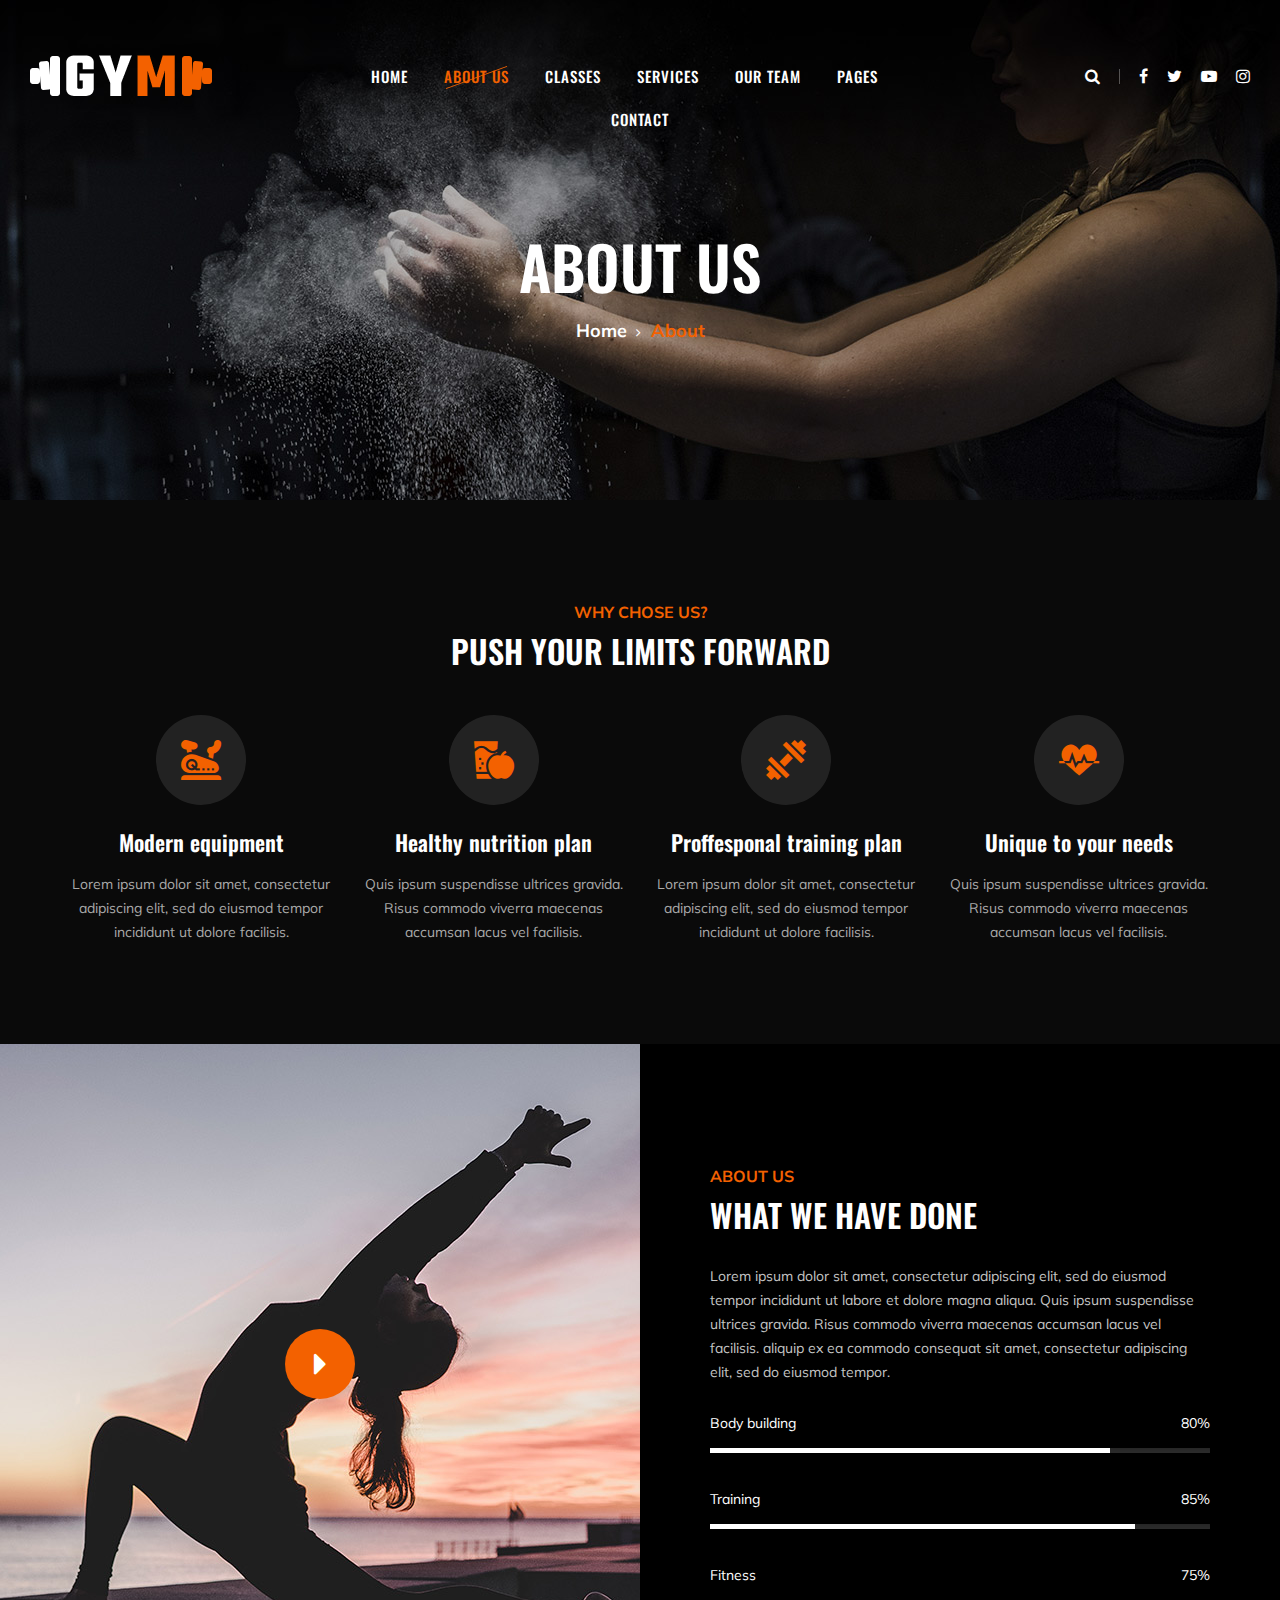
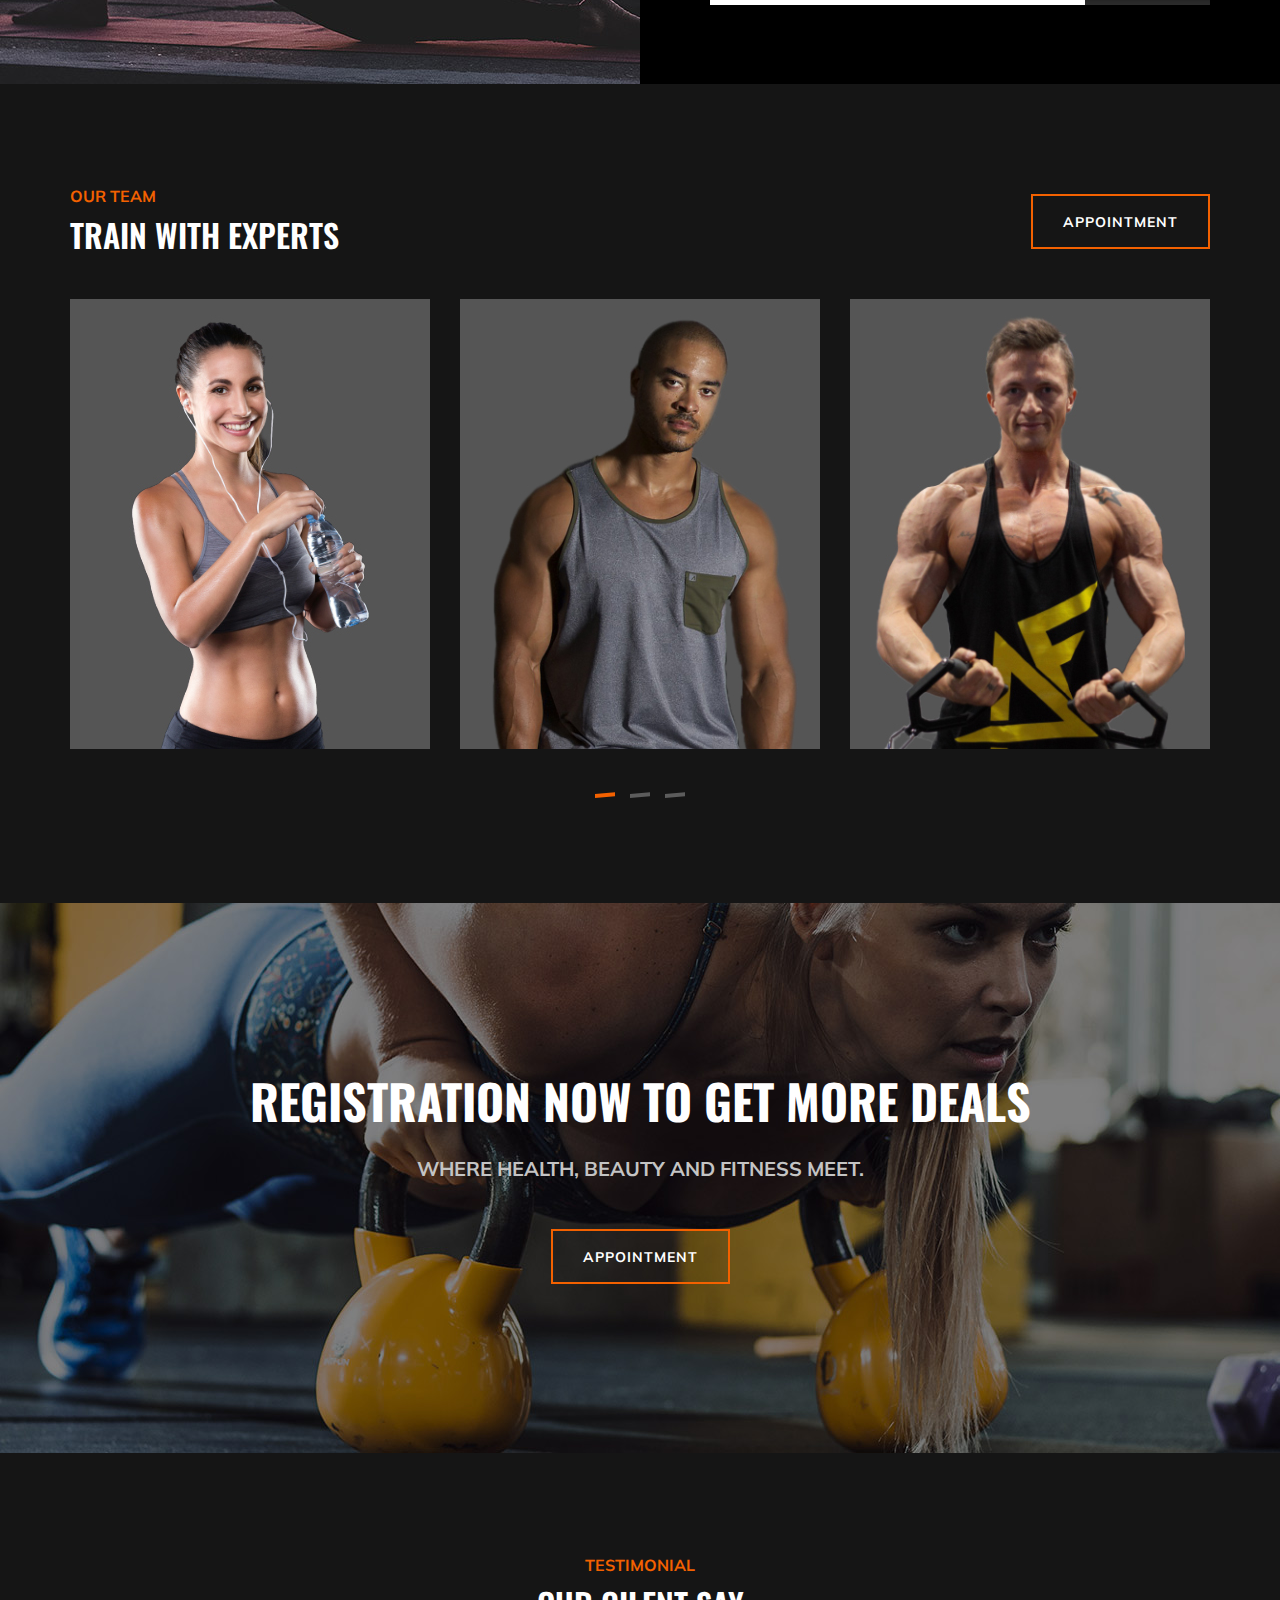
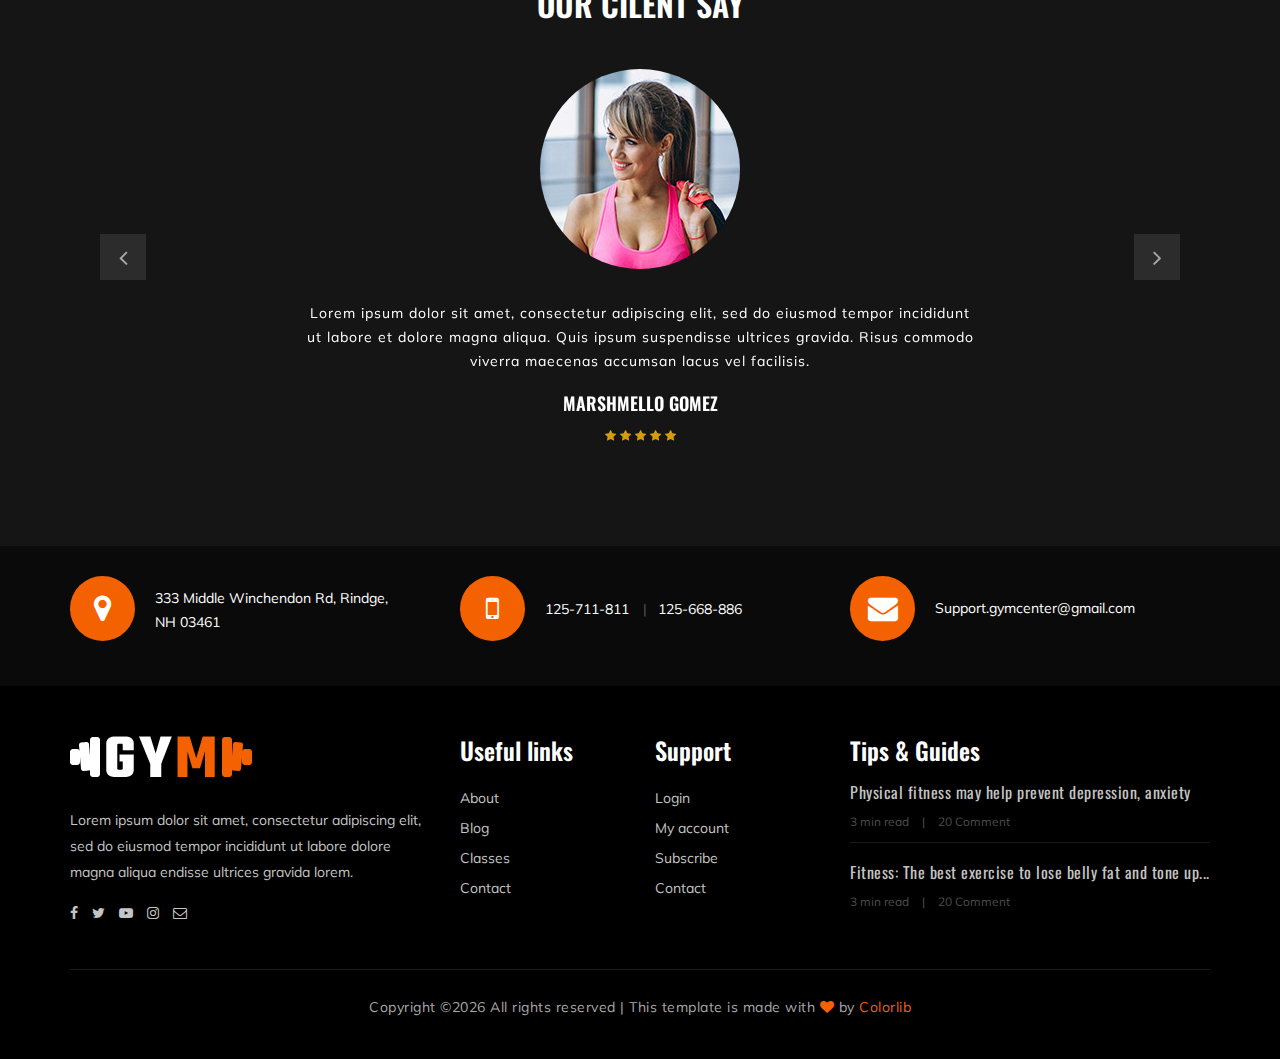
<file: about-us.html>
<!DOCTYPE html>
<html lang="zxx">

<head>
    <meta charset="UTF-8">
    <meta name="description" content="Workout Zone Gym">
    <meta name="keywords" content="Workout Zone, gym, fitness">
    <meta name="viewport" content="width=device-width, initial-scale=1.0">
    <meta http-equiv="X-UA-Compatible" content="ie=edge">
    <title>Workout Zone</title>

    <!-- Google Font -->
    <link href="https://fonts.googleapis.com/css?family=Muli:300,400,500,600,700,800,900&display=swap" rel="stylesheet">
    <link href="https://fonts.googleapis.com/css?family=Oswald:300,400,500,600,700&display=swap" rel="stylesheet">

    <!-- Css Styles -->
    <link rel="stylesheet" href="css/bootstrap.min.css" type="text/css">
    <link rel="stylesheet" href="css/font-awesome.min.css" type="text/css">
    <link rel="stylesheet" href="css/flaticon.css" type="text/css">
    <link rel="stylesheet" href="css/owl.carousel.min.css" type="text/css">
    <link rel="stylesheet" href="css/barfiller.css" type="text/css">
    <link rel="stylesheet" href="css/magnific-popup.css" type="text/css">
    <link rel="stylesheet" href="css/slicknav.min.css" type="text/css">
    <link rel="stylesheet" href="css/style.css" type="text/css">
</head>

<body>
    <!-- Page Preloder -->
    <div id="preloder">
        <div class="loader"></div>
    </div>

 <!-- Offcanvas Menu Section Begin -->
    <div class="offcanvas-menu-overlay"></div>
    <div class="offcanvas-menu-wrapper">
        <div class="canvas-close">
            <i class="fa fa-close"></i>
        </div>
        <div class="canvas-search search-switch">
            <i class="fa fa-search"></i>
        </div>
        <nav class="canvas-menu mobile-menu">
            <ul>
                <li><a href="./index.html">Home</a></li>
                <li><a href="./about-us.html">About Us</a></li>
                <li><a href="./classes.html">Classes</a></li>
                <li><a href="./services.html">Services</a></li>
                <li><a href="./team.html">Our Team</a></li>
                <li><a href="#">Pages</a>
                    <ul class="dropdown">
                        <li><a href="./about-us.html">About us</a></li>
                        <li><a href="./class-timetable.html">Classes timetable</a></li>
                        <li><a href="./bmi-calculator.html">Bmi calculate</a></li>
                        <li><a href="./team.html">Our team</a></li>
                        <li><a href="./gallery.html">Gallery</a></li>
                        <li><a href="./blog.html">Our blog</a></li>
                        <li><a href="./404.html">404</a></li>
                    </ul>
                </li>
                <li><a href="./contact.html">Contact</a></li>
            </ul>
        </nav>
        <div id="mobile-menu-wrap"></div>
        <div class="canvas-social">
            <a href="#"><i class="fa fa-facebook"></i></a>
            <a href="#"><i class="fa fa-twitter"></i></a>
            <a href="#"><i class="fa fa-youtube-play"></i></a>
            <a href="#"><i class="fa fa-instagram"></i></a>
        </div>
    </div>
    <!-- Offcanvas Menu Section End -->

    <!-- Header Section Begin -->
    <header class="header-section">
        <div class="container-fluid">
            <div class="row">
                <div class="col-lg-3">
                    <div class="logo">
                        <a href="./index.html">
                            <img src="img/logo.png" alt="Workout Zone logo">
                        </a>
                    </div>
                </div>
                <div class="col-lg-6">
                    <nav class="nav-menu">
                        <ul>
                            <li><a href="./index.html">Home</a></li>
                            <li class="active"><a href="./about-us.html">About Us</a></li>
                            <li><a href="./class-details.html">Classes</a></li>
                            <li><a href="./services.html">Services</a></li>
                            <li><a href="./team.html">Our Team</a></li>
                            <li><a href="#">Pages</a>
                                <ul class="dropdown">
                                    <li><a href="./about-us.html">About us</a></li>
                                    <li><a href="./class-timetable.html">Classes timetable</a></li>
                                    <li><a href="./bmi-calculator.html">Bmi calculate</a></li>
                                    <li><a href="./team.html">Our team</a></li>
                                    <li><a href="./gallery.html">Gallery</a></li>
                                    <li><a href="./blog.html">Our blog</a></li>
                                    <li><a href="./404.html">404</a></li>
                                </ul>
                            </li>
                            <li><a href="./contact.html">Contact</a></li>
                        </ul>
                    </nav>
                </div>
                <div class="col-lg-3">
                    <div class="top-option">
                        <div class="to-search search-switch">
                            <i class="fa fa-search"></i>
                        </div>
                        <div class="to-social">
                            <a href="#"><i class="fa fa-facebook"></i></a>
                            <a href="#"><i class="fa fa-twitter"></i></a>
                            <a href="#"><i class="fa fa-youtube-play"></i></a>
                            <a href="#"><i class="fa fa-instagram"></i></a>
                        </div>
                    </div>
                </div>
            </div>
            <div class="canvas-open">
                <i class="fa fa-bars"></i>
            </div>
        </div>
    </header>
    <!-- Header End -->

    <!-- Breadcrumb Section Begin -->
    <section class="breadcrumb-section set-bg" data-setbg="img/breadcrumb-bg.jpg">
        <div class="container">
            <div class="row">
                <div class="col-lg-12 text-center">
                    <div class="breadcrumb-text">
                        <h2>About us</h2>
                        <div class="bt-option">
                            <a href="./index.html">Home</a>
                            <span>About</span>
                        </div>
                    </div>
                </div>
            </div>
        </div>
    </section>
    <!-- Breadcrumb Section End -->

    <!-- ChoseUs Section Begin -->
    <section class="choseus-section spad">
        <div class="container">
            <div class="row">
                <div class="col-lg-12">
                    <div class="section-title">
                        <span>Why chose us?</span>
                        <h2>PUSH YOUR LIMITS FORWARD</h2>
                    </div>
                </div>
            </div>
            <div class="row">
                <div class="col-lg-3 col-sm-6">
                    <div class="cs-item">
                        <span class="flaticon-034-stationary-bike"></span>
                        <h4>Modern equipment</h4>
                        <p>Lorem ipsum dolor sit amet, consectetur adipiscing elit, sed do eiusmod tempor incididunt ut
                            dolore facilisis.</p>
                    </div>
                </div>
                <div class="col-lg-3 col-sm-6">
                    <div class="cs-item">
                        <span class="flaticon-033-juice"></span>
                        <h4>Healthy nutrition plan</h4>
                        <p>Quis ipsum suspendisse ultrices gravida. Risus commodo viverra maecenas accumsan lacus vel
                            facilisis.</p>
                    </div>
                </div>
                <div class="col-lg-3 col-sm-6">
                    <div class="cs-item">
                        <span class="flaticon-002-dumbell"></span>
                        <h4>Proffesponal training plan</h4>
                        <p>Lorem ipsum dolor sit amet, consectetur adipiscing elit, sed do eiusmod tempor incididunt ut
                            dolore facilisis.</p>
                    </div>
                </div>
                <div class="col-lg-3 col-sm-6">
                    <div class="cs-item">
                        <span class="flaticon-014-heart-beat"></span>
                        <h4>Unique to your needs</h4>
                        <p>Quis ipsum suspendisse ultrices gravida. Risus commodo viverra maecenas accumsan lacus vel
                            facilisis.</p>
                    </div>
                </div>
            </div>
        </div>
    </section>
    <!-- ChoseUs Section End -->

    <!-- About US Section Begin -->
    <section class="aboutus-section">
        <div class="container-fluid">
            <div class="row">
                <div class="col-lg-6 p-0">
                    <div class="about-video set-bg" data-setbg="img/about-us.jpg">
                        <a href="https://www.youtube.com/watch?v=EzKkl64rRbM" class="play-btn video-popup"><i
                                class="fa fa-caret-right"></i></a>
                    </div>
                </div>
                <div class="col-lg-6 p-0">
                    <div class="about-text">
                        <div class="section-title">
                            <span>About Us</span>
                            <h2>What we have done</h2>
                        </div>
                        <div class="at-desc">
                            <p>Lorem ipsum dolor sit amet, consectetur adipiscing elit, sed do eiusmod tempor incididunt
                                ut labore et dolore magna aliqua. Quis ipsum suspendisse ultrices gravida. Risus commodo
                                viverra maecenas accumsan lacus vel facilisis. aliquip ex ea commodo consequat sit amet,
                                consectetur adipiscing elit, sed do eiusmod tempor.</p>
                        </div>
                        <div class="about-bar">
                            <div class="ab-item">
                                <p>Body building</p>
                                <div id="bar1" class="barfiller">
                                    <span class="fill" data-percentage="80"></span>
                                    <div class="tipWrap">
                                        <span class="tip"></span>
                                    </div>
                                </div>
                            </div>
                            <div class="ab-item">
                                <p>Training</p>
                                <div id="bar2" class="barfiller">
                                    <span class="fill" data-percentage="85"></span>
                                    <div class="tipWrap">
                                        <span class="tip"></span>
                                    </div>
                                </div>
                            </div>
                            <div class="ab-item">
                                <p>Fitness</p>
                                <div id="bar3" class="barfiller">
                                    <span class="fill" data-percentage="75"></span>
                                    <div class="tipWrap">
                                        <span class="tip"></span>
                                    </div>
                                </div>
                            </div>
                        </div>
                    </div>
                </div>
            </div>
        </div>
    </section>
    <!-- About US Section End -->

    <!-- Team Section Begin -->
    <section class="team-section spad">
        <div class="container">
            <div class="row">
                <div class="col-lg-12">
                    <div class="team-title">
                        <div class="section-title">
                            <span>Our Team</span>
                            <h2>TRAIN WITH EXPERTS</h2>
                        </div>
                        <a href="#" class="primary-btn btn-normal appoinment-btn">appointment</a>
                    </div>
                </div>
            </div>
            <div class="row">
                <div class="ts-slider owl-carousel">
                    <div class="col-lg-4">
                        <div class="ts-item set-bg" data-setbg="img/team/team-1.jpg">
                            <div class="ts_text">
                                <h4>Athart Rachel</h4>
                                <span>Gym Trainer</span>
                            </div>
                        </div>
                    </div>
                    <div class="col-lg-4">
                        <div class="ts-item set-bg" data-setbg="img/team/team-2.jpg">
                            <div class="ts_text">
                                <h4>Athart Rachel</h4>
                                <span>Gym Trainer</span>
                            </div>
                        </div>
                    </div>
                    <div class="col-lg-4">
                        <div class="ts-item set-bg" data-setbg="img/team/team-3.jpg">
                            <div class="ts_text">
                                <h4>Athart Rachel</h4>
                                <span>Gym Trainer</span>
                            </div>
                        </div>
                    </div>
                    <div class="col-lg-4">
                        <div class="ts-item set-bg" data-setbg="img/team/team-4.jpg">
                            <div class="ts_text">
                                <h4>Athart Rachel</h4>
                                <span>Gym Trainer</span>
                            </div>
                        </div>
                    </div>
                    <div class="col-lg-4">
                        <div class="ts-item set-bg" data-setbg="img/team/team-5.jpg">
                            <div class="ts_text">
                                <h4>Athart Rachel</h4>
                                <span>Gym Trainer</span>
                            </div>
                        </div>
                    </div>
                    <div class="col-lg-4">
                        <div class="ts-item set-bg" data-setbg="img/team/team-6.jpg">
                            <div class="ts_text">
                                <h4>Athart Rachel</h4>
                                <span>Gym Trainer</span>
                            </div>
                        </div>
                    </div>
                </div>
            </div>
        </div>
    </section>
    <!-- Team Section End -->

    <!-- Banner Section Begin -->
    <section class="banner-section set-bg" data-setbg="img/banner-bg.jpg">
        <div class="container">
            <div class="row">
                <div class="col-lg-12 text-center">
                    <div class="bs-text">
                        <h2>registration now to get more deals</h2>
                        <div class="bt-tips">Where health, beauty and fitness meet.</div>
                        <a href="#" class="primary-btn  btn-normal">Appointment</a>
                    </div>
                </div>
            </div>
        </div>
    </section>
    <!-- Banner Section End -->

    <!-- Testimonial Section Begin -->
    <section class="testimonial-section spad">
        <div class="container">
            <div class="row">
                <div class="col-lg-12">
                    <div class="section-title">
                        <span>Testimonial</span>
                        <h2>Our cilent say</h2>
                    </div>
                </div>
            </div>
            <div class="ts_slider owl-carousel">
                <div class="ts_item">
                    <div class="row">
                        <div class="col-lg-12 text-center">
                            <div class="ti_pic">
                                <img src="img/testimonial/testimonial-1.jpg" alt="">
                            </div>
                            <div class="ti_text">
                                <p>Lorem ipsum dolor sit amet, consectetur adipiscing elit, sed do eiusmod tempor
                                    incididunt<br /> ut labore et dolore magna aliqua. Quis ipsum suspendisse ultrices
                                    gravida. Risus commodo<br /> viverra maecenas accumsan lacus vel facilisis.</p>
                                <h5>Marshmello Gomez</h5>
                                <div class="tt-rating">
                                    <i class="fa fa-star"></i>
                                    <i class="fa fa-star"></i>
                                    <i class="fa fa-star"></i>
                                    <i class="fa fa-star"></i>
                                    <i class="fa fa-star"></i>
                                </div>
                            </div>
                        </div>
                    </div>
                </div>
                <div class="ts_item">
                    <div class="row">
                        <div class="col-lg-12 text-center">
                            <div class="ti_pic">
                                <img src="img/testimonial/testimonial-2.jpg" alt="">
                            </div>
                            <div class="ti_text">
                                <p>Lorem ipsum dolor sit amet, consectetur adipiscing elit, sed do eiusmod tempor
                                    incididunt<br /> ut labore et dolore magna aliqua. Quis ipsum suspendisse ultrices
                                    gravida. Risus commodo<br /> viverra maecenas accumsan lacus vel facilisis.</p>
                                <h5>Marshmello Gomez</h5>
                                <div class="tt-rating">
                                    <i class="fa fa-star"></i>
                                    <i class="fa fa-star"></i>
                                    <i class="fa fa-star"></i>
                                    <i class="fa fa-star"></i>
                                    <i class="fa fa-star"></i>
                                </div>
                            </div>
                        </div>
                    </div>
                </div>
            </div>
        </div>
    </section>
    <!-- Testimonial Section End -->

    <!-- Get In Touch Section Begin -->
    <div class="gettouch-section">
        <div class="container">
            <div class="row">
                <div class="col-md-4">
                    <div class="gt-text">
                        <i class="fa fa-map-marker"></i>
                        <p>333 Middle Winchendon Rd, Rindge,<br/> NH 03461</p>
                    </div>
                </div>
                <div class="col-md-4">
                    <div class="gt-text">
                        <i class="fa fa-mobile"></i>
                        <ul>
                            <li>125-711-811</li>
                            <li>125-668-886</li>
                        </ul>
                    </div>
                </div>
                <div class="col-md-4">
                    <div class="gt-text email">
                        <i class="fa fa-envelope"></i>
                        <p>Support.gymcenter@gmail.com</p>
                    </div>
                </div>
            </div>
        </div>
    </div>
    <!-- Get In Touch Section End -->

    <!-- Footer Section Begin -->
    <section class="footer-section">
        <div class="container">
            <div class="row">
                <div class="col-lg-4">
                    <div class="fs-about">
                        <div class="fa-logo">
                            <a href="#"><img src="img/logo.png" alt="Workout Zone logo"></a>
                        </div>
                        <p>Lorem ipsum dolor sit amet, consectetur adipiscing elit, sed do eiusmod tempor incididunt ut
                            labore dolore magna aliqua endisse ultrices gravida lorem.</p>
                        <div class="fa-social">
                            <a href="#"><i class="fa fa-facebook"></i></a>
                            <a href="#"><i class="fa fa-twitter"></i></a>
                            <a href="#"><i class="fa fa-youtube-play"></i></a>
                            <a href="#"><i class="fa fa-instagram"></i></a>
                            <a href="#"><i class="fa  fa-envelope-o"></i></a>
                        </div>
                    </div>
                </div>
                <div class="col-lg-2 col-md-3 col-sm-6">
                    <div class="fs-widget">
                        <h4>Useful links</h4>
                        <ul>
                            <li><a href="#">About</a></li>
                            <li><a href="#">Blog</a></li>
                            <li><a href="#">Classes</a></li>
                            <li><a href="#">Contact</a></li>
                        </ul>
                    </div>
                </div>
                <div class="col-lg-2 col-md-3 col-sm-6">
                    <div class="fs-widget">
                        <h4>Support</h4>
                        <ul>
                            <li><a href="#">Login</a></li>
                            <li><a href="#">My account</a></li>
                            <li><a href="#">Subscribe</a></li>
                            <li><a href="#">Contact</a></li>
                        </ul>
                    </div>
                </div>
                <div class="col-lg-4 col-md-6">
                    <div class="fs-widget">
                        <h4>Tips & Guides</h4>
                        <div class="fw-recent">
                            <h6><a href="#">Physical fitness may help prevent depression, anxiety</a></h6>
                            <ul>
                                <li>3 min read</li>
                                <li>20 Comment</li>
                            </ul>
                        </div>
                        <div class="fw-recent">
                            <h6><a href="#">Fitness: The best exercise to lose belly fat and tone up...</a></h6>
                            <ul>
                                <li>3 min read</li>
                                <li>20 Comment</li>
                            </ul>
                        </div>
                    </div>
                </div>
            </div>
            <div class="row">
                <div class="col-lg-12 text-center">
                    <div class="copyright-text">
                        <p><!-- Link back to Colorlib can't be removed. Template is licensed under CC BY 3.0. -->
  Copyright &copy;<script>document.write(new Date().getFullYear());</script> All rights reserved | This template is made with <i class="fa fa-heart" aria-hidden="true"></i> by <a href="https://colorlib.com" target="_blank">Colorlib</a>
  <!-- Link back to Colorlib can't be removed. Template is licensed under CC BY 3.0. --></p>
                    </div>
                </div>
            </div>
        </div>
    </section>
    <!-- Footer Section End -->

    <!-- Search model Begin -->
    <div class="search-model">
        <div class="h-100 d-flex align-items-center justify-content-center">
            <div class="search-close-switch">+</div>
            <form class="search-model-form">
                <input type="text" id="search-input" placeholder="Search here.....">
            </form>
        </div>
    </div>
    <!-- Search model end -->

    <!-- Js Plugins -->
    <script src="js/jquery-3.3.1.min.js"></script>
    <script src="js/bootstrap.min.js"></script>
    <script src="js/jquery.magnific-popup.min.js"></script>
    <script src="js/masonry.pkgd.min.js"></script>
    <script src="js/jquery.barfiller.js"></script>
    <script src="js/jquery.slicknav.js"></script>
    <script src="js/owl.carousel.min.js"></script>
    <script src="js/main.js"></script>


</body>

</html>
</file>
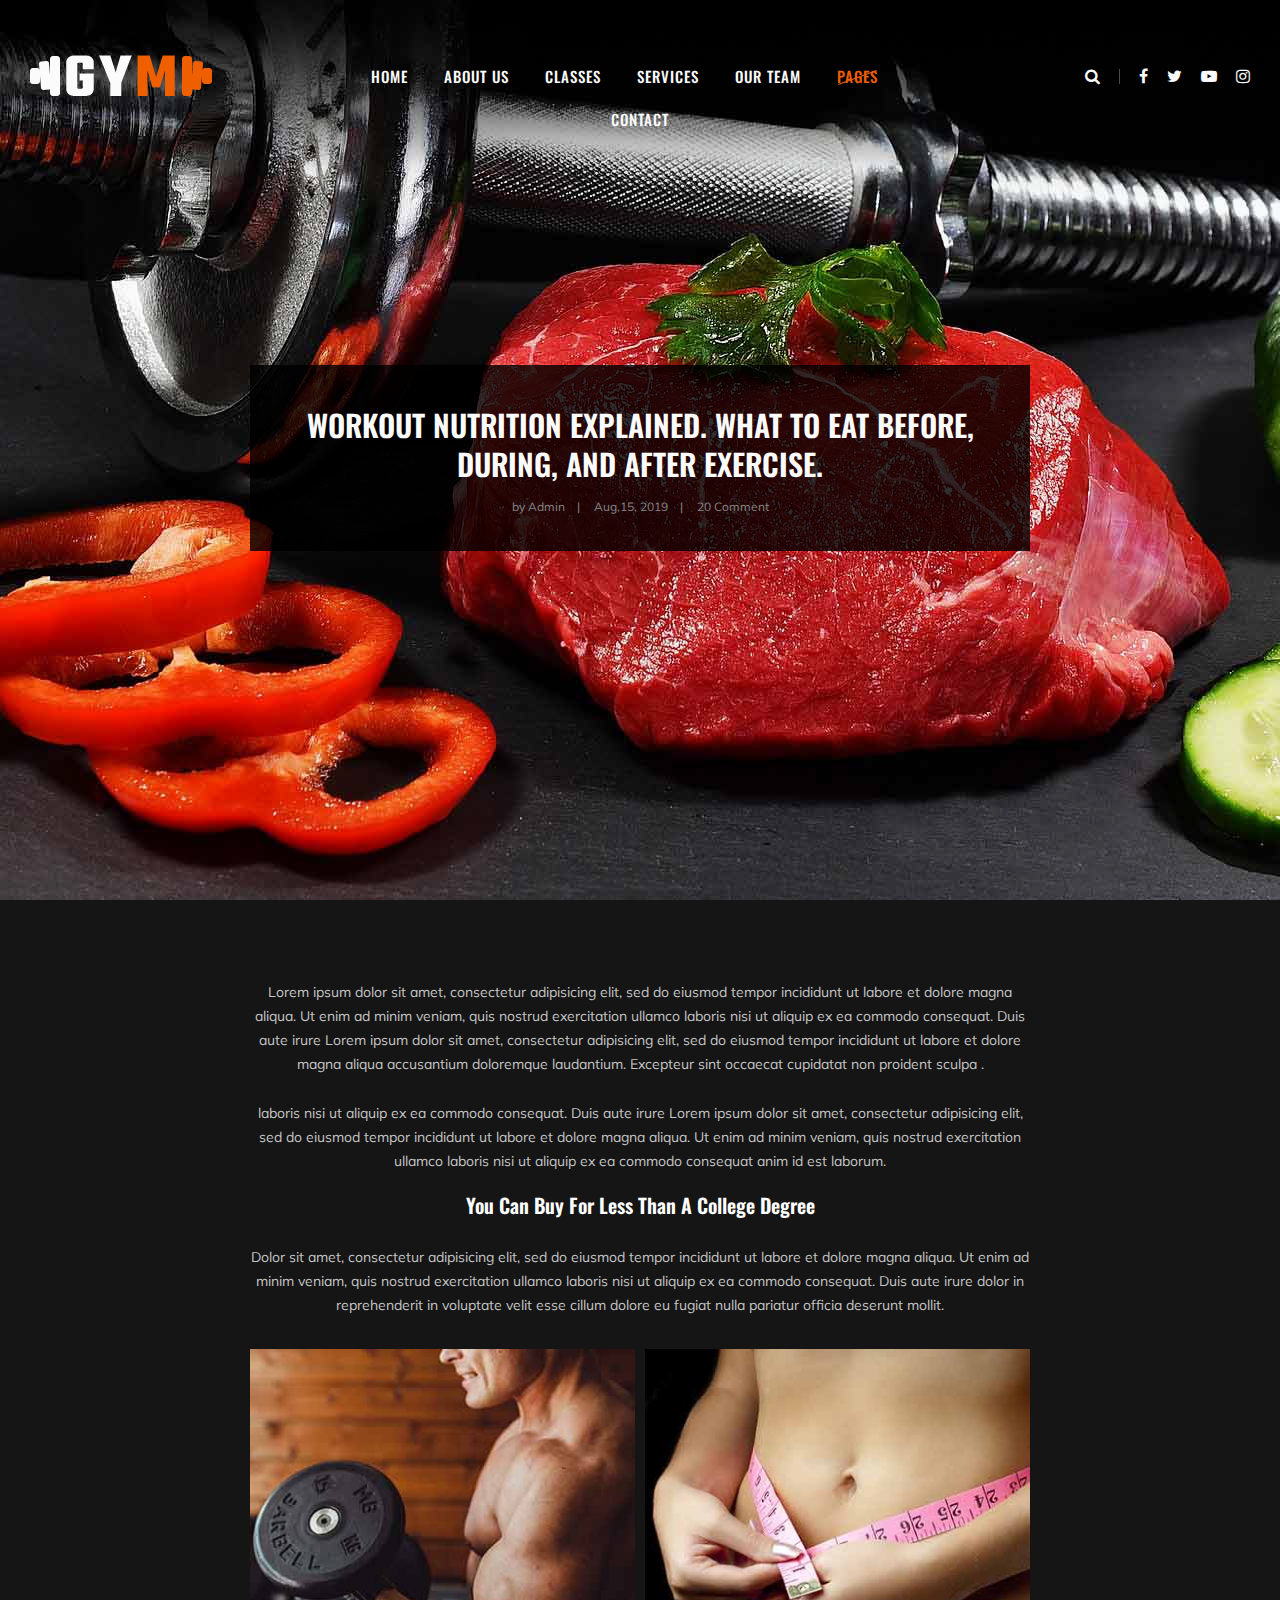
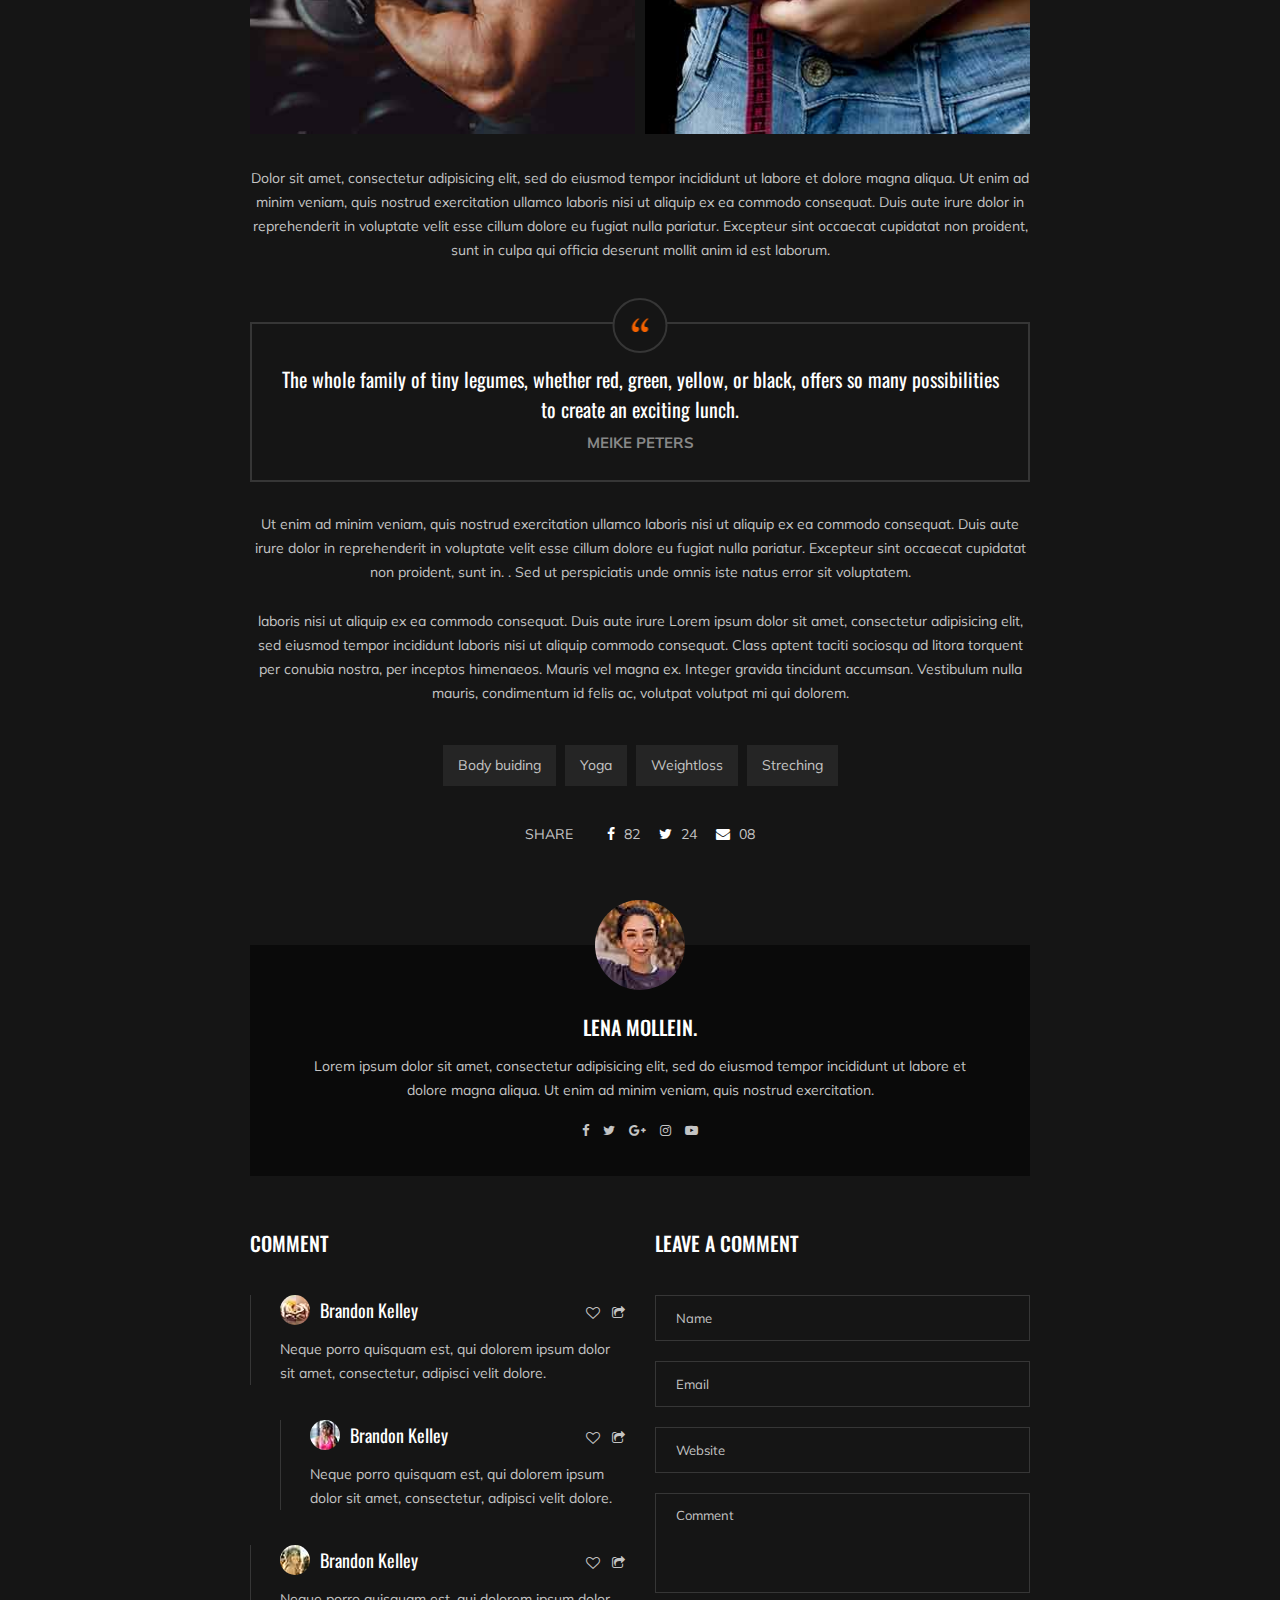
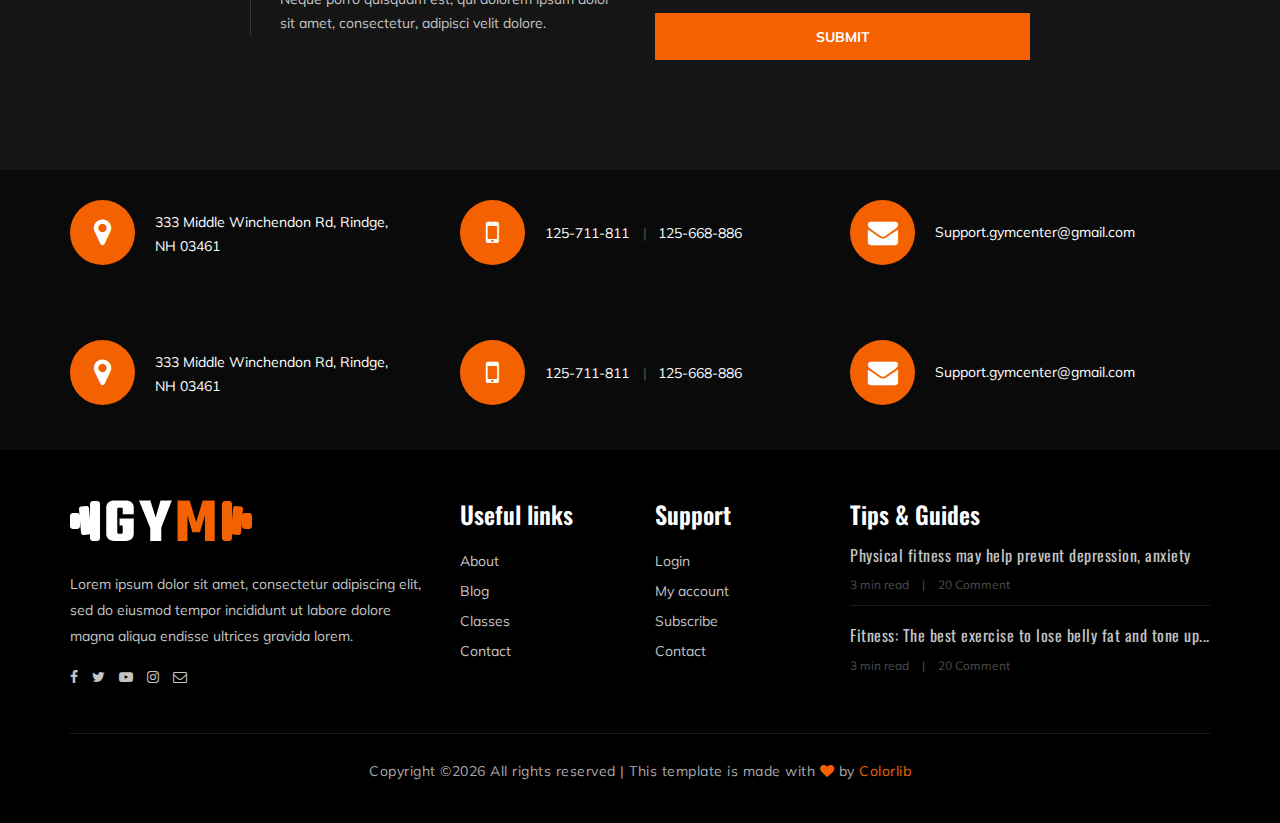
<file: blog-details.html>
<!DOCTYPE html>
<html lang="zxx">

<head>
    <meta charset="UTF-8">
    <meta name="description" content="Workout Zone Gym">
    <meta name="keywords" content="Workout Zone, gym, fitness">
    <meta name="viewport" content="width=device-width, initial-scale=1.0">
    <meta http-equiv="X-UA-Compatible" content="ie=edge">
    <title>Workout Zone</title>

    <!-- Google Font -->
    <link href="https://fonts.googleapis.com/css?family=Muli:300,400,500,600,700,800,900&display=swap" rel="stylesheet">
    <link href="https://fonts.googleapis.com/css?family=Oswald:300,400,500,600,700&display=swap" rel="stylesheet">

    <!-- Css Styles -->
    <link rel="stylesheet" href="css/bootstrap.min.css" type="text/css">
    <link rel="stylesheet" href="css/font-awesome.min.css" type="text/css">
    <link rel="stylesheet" href="css/flaticon.css" type="text/css">
    <link rel="stylesheet" href="css/owl.carousel.min.css" type="text/css">
    <link rel="stylesheet" href="css/barfiller.css" type="text/css">
    <link rel="stylesheet" href="css/magnific-popup.css" type="text/css">
    <link rel="stylesheet" href="css/slicknav.min.css" type="text/css">
    <link rel="stylesheet" href="css/style.css" type="text/css">
</head>

<body>
    <!-- Page Preloder -->
    <div id="preloder">
        <div class="loader"></div>
    </div>

    <!-- Offcanvas Menu Section Begin -->
    <div class="offcanvas-menu-overlay"></div>
    <div class="offcanvas-menu-wrapper">
        <div class="canvas-close">
            <i class="fa fa-close"></i>
        </div>
        <div class="canvas-search search-switch">
            <i class="fa fa-search"></i>
        </div>
        <nav class="canvas-menu mobile-menu">
            <ul>
                <li><a href="./index.html">Home</a></li>
                <li><a href="./about-us.html">About Us</a></li>
                <li><a href="./class-details.html">Classes</a></li>
                <li><a href="./services.html">Services</a></li>
                <li><a href="./team.html">Our Team</a></li>
                <li><a href="#">Pages</a>
                    <ul class="dropdown">
                        <li><a href="./about-us.html">About us</a></li>
                        <li><a href="./class-timetable.html">Classes timetable</a></li>
                        <li><a href="./bmi-calculator.html">Bmi calculate</a></li>
                        <li><a href="./team.html">Our team</a></li>
                        <li><a href="./gallery.html">Gallery</a></li>
                        <li><a href="./blog.html">Our blog</a></li>
                        <li><a href="./404.html">404</a></li>
                    </ul>
                </li>
                <li><a href="./contact.html">Contact</a></li>
            </ul>
        </nav>
        <div id="mobile-menu-wrap"></div>
        <div class="canvas-social">
            <a href="#"><i class="fa fa-facebook"></i></a>
            <a href="#"><i class="fa fa-twitter"></i></a>
            <a href="#"><i class="fa fa-youtube-play"></i></a>
            <a href="#"><i class="fa fa-instagram"></i></a>
        </div>
    </div>
    <!-- Offcanvas Menu Section End -->

    <!-- Header Section Begin -->
    <header class="header-section">
        <div class="container-fluid">
            <div class="row">
                <div class="col-lg-3">
                    <div class="logo">
                        <a href="./index.html">
                            <img src="img/logo.png" alt="Workout Zone logo">
                        </a>
                    </div>
                </div>
                <div class="col-lg-6">
                    <nav class="nav-menu">
                        <ul>
                            <li><a href="./index.html">Home</a></li>
                            <li><a href="./about-us.html">About Us</a></li>
                            <li><a href="./class-details.html">Classes</a></li>
                            <li><a href="./services.html">Services</a></li>
                            <li><a href="./team.html">Our Team</a></li>
                            <li class="active"><a href="#">Pages</a>
                                <ul class="dropdown">
                                    <li><a href="./about-us.html">About us</a></li>
                                    <li><a href="./class-timetable.html">Classes timetable</a></li>
                                    <li><a href="./bmi-calculator.html">Bmi calculate</a></li>
                                    <li><a href="./team.html">Our team</a></li>
                                    <li><a href="./gallery.html">Gallery</a></li>
                                    <li><a href="./blog.html">Our blog</a></li>
                                    <li><a href="./404.html">404</a></li>
                                </ul>
                            </li>
                            <li><a href="./contact.html">Contact</a></li>
                        </ul>
                    </nav>
                </div>
                <div class="col-lg-3">
                    <div class="top-option">
                        <div class="to-search search-switch">
                            <i class="fa fa-search"></i>
                        </div>
                        <div class="to-social">
                            <a href="#"><i class="fa fa-facebook"></i></a>
                            <a href="#"><i class="fa fa-twitter"></i></a>
                            <a href="#"><i class="fa fa-youtube-play"></i></a>
                            <a href="#"><i class="fa fa-instagram"></i></a>
                        </div>
                    </div>
                </div>
            </div>
            <div class="canvas-open">
                <i class="fa fa-bars"></i>
            </div>
        </div>
    </header>
    <!-- Header End -->

    <!-- Blog Details Hero Section Begin -->
    <section class="blog-details-hero set-bg" data-setbg="img/blog/details/details-hero.jpg">
        <div class="container">
            <div class="row">
                <div class="col-lg-8 p-0 m-auto">
                    <div class="bh-text">
                        <h3>Workout nutrition explained. What to eat before, during, and after exercise.</h3>
                        <ul>
                            <li>by Admin</li>
                            <li>Aug,15, 2019</li>
                            <li>20 Comment</li>
                        </ul>
                    </div>
                </div>
            </div>
        </div>
    </section>
    <!-- Blog Details Hero Section End -->

    <!-- Blog Details Section Begin -->
    <section class="blog-details-section spad">
        <div class="container">
            <div class="row">
                <div class="col-lg-8 p-0 m-auto">
                    <div class="blog-details-text">
                        <div class="blog-details-title">
                            <p>Lorem ipsum dolor sit amet, consectetur adipisicing elit, sed do eiusmod tempor
                                incididunt ut labore et dolore magna aliqua. Ut enim ad minim veniam, quis nostrud
                                exercitation ullamco laboris nisi ut aliquip ex ea commodo consequat. Duis aute irure
                                Lorem ipsum dolor sit amet, consectetur adipisicing elit, sed do eiusmod tempor
                                incididunt ut labore et dolore magna aliqua accusantium doloremque laudantium. Excepteur
                                sint occaecat cupidatat non proident sculpa .</p>
                            <p>laboris nisi ut aliquip ex ea commodo consequat. Duis aute irure Lorem ipsum dolor sit
                                amet, consectetur adipisicing elit, sed do eiusmod tempor incididunt ut labore et dolore
                                magna aliqua. Ut enim ad minim veniam, quis nostrud exercitation ullamco laboris nisi ut
                                aliquip ex ea commodo consequat anim id est laborum.</p>
                            <h5>You Can Buy For Less Than A College Degree</h5>
                            <p>Dolor sit amet, consectetur adipisicing elit, sed do eiusmod tempor incididunt ut labore
                                et dolore magna aliqua. Ut enim ad minim veniam, quis nostrud exercitation ullamco
                                laboris nisi ut aliquip ex ea commodo consequat. Duis aute irure dolor in reprehenderit
                                in voluptate velit esse cillum dolore eu fugiat nulla pariatur officia deserunt mollit.
                            </p>
                        </div>
                        <div class="blog-details-pic">
                            <div class="blog-details-pic-item">
                                <img src="img/blog/details/details-1.jpg" alt="">
                            </div>
                            <div class="blog-details-pic-item">
                                <img src="img/blog/details/details-2.jpg" alt="">
                            </div>
                        </div>
                        <div class="blog-details-desc">
                            <p>Dolor sit amet, consectetur adipisicing elit, sed do eiusmod tempor incididunt ut labore
                                et dolore magna aliqua. Ut enim ad minim veniam, quis nostrud exercitation ullamco
                                laboris nisi ut aliquip ex ea commodo consequat. Duis aute irure dolor in reprehenderit
                                in voluptate velit esse cillum dolore eu fugiat nulla pariatur. Excepteur sint occaecat
                                cupidatat non proident, sunt in culpa qui officia deserunt mollit anim id est laborum.
                            </p>
                        </div>
                        <div class="blog-details-quote">
                            <div class="quote-icon">
                                <img src="img/blog/details/quote-left.png" alt="">
                            </div>
                            <h5>The whole family of tiny legumes, whether red, green, yellow, or black, offers so many
                                possibilities to create an exciting lunch.</h5>
                            <span>MEIKE PETERS</span>
                        </div>
                        <div class="blog-details-more-desc">
                            <p>Ut enim ad minim veniam, quis nostrud exercitation ullamco laboris nisi ut aliquip ex ea
                                commodo consequat. Duis aute irure dolor in reprehenderit in voluptate velit esse cillum
                                dolore eu fugiat nulla pariatur. Excepteur sint occaecat cupidatat non proident, sunt
                                in. . Sed ut perspiciatis unde omnis iste natus error sit voluptatem.</p>
                            <p>laboris nisi ut aliquip ex ea commodo consequat. Duis aute irure Lorem ipsum dolor sit
                                amet, consectetur adipisicing elit, sed eiusmod tempor incididunt laboris nisi ut
                                aliquip commodo consequat. Class aptent taciti sociosqu ad litora torquent per conubia
                                nostra, per inceptos himenaeos. Mauris vel magna ex. Integer gravida tincidunt accumsan.
                                Vestibulum nulla mauris, condimentum id felis ac, volutpat volutpat mi qui dolorem.</p>
                        </div>
                        <div class="blog-details-tag-share">
                            <div class="tags">
                                <a href="#">Body buiding</a>
                                <a href="#">Yoga</a>
                                <a href="#">Weightloss</a>
                                <a href="#">Streching</a>
                            </div>
                            <div class="share">
                                <span>Share</span>
                                <a href="#"><i class="fa fa-facebook"></i> 82</a>
                                <a href="#"><i class="fa fa-twitter"></i> 24</a>
                                <a href="#"><i class="fa fa-envelope"></i> 08</a>
                            </div>
                        </div>
                        <div class="blog-details-author">
                            <div class="ba-pic">
                                <img src="img/blog/details/blog-profile.jpg" alt="">
                            </div>
                            <div class="ba-text">
                                <h5>Lena Mollein.</h5>
                                <p>Lorem ipsum dolor sit amet, consectetur adipisicing elit, sed do eiusmod tempor
                                    incididunt ut labore et dolore magna aliqua. Ut enim ad minim veniam, quis nostrud
                                    exercitation.</p>
                                <div class="bp-social">
                                    <a href="#"><i class="fa fa-facebook"></i></a>
                                    <a href="#"><i class="fa fa-twitter"></i></a>
                                    <a href="#"><i class="fa fa-google-plus"></i></a>
                                    <a href="#"><i class="fa fa-instagram"></i></a>
                                    <a href="#"><i class="fa fa-youtube-play"></i></a>
                                </div>
                            </div>
                        </div>
                        <div class="row">
                            <div class="col-lg-6">
                                <div class="comment-option">
                                    <h5 class="co-title">Comment</h5>
                                    <div class="co-item">
                                        <div class="co-widget">
                                            <a href="#"><i class="fa fa-heart-o"></i></a>
                                            <a href="#"><i class="fa fa-share-square-o"></i></a>
                                        </div>
                                        <div class="co-pic">
                                            <img src="img/blog/details/comment-1.jpg" alt="">
                                            <h5>Brandon Kelley</h5>
                                        </div>
                                        <div class="co-text">
                                            <p>Neque porro quisquam est, qui dolorem ipsum dolor sit amet, consectetur,
                                                adipisci velit dolore.</p>
                                        </div>
                                    </div>
                                    <div class="co-item reply-comment">
                                        <div class="co-widget">
                                            <a href="#"><i class="fa fa-heart-o"></i></a>
                                            <a href="#"><i class="fa fa-share-square-o"></i></a>
                                        </div>
                                        <div class="co-pic">
                                            <img src="img/blog/details/comment-2.jpg" alt="">
                                            <h5>Brandon Kelley</h5>
                                        </div>
                                        <div class="co-text">
                                            <p>Neque porro quisquam est, qui dolorem ipsum dolor sit amet, consectetur,
                                                adipisci velit dolore.</p>
                                        </div>
                                    </div>
                                    <div class="co-item">
                                        <div class="co-widget">
                                            <a href="#"><i class="fa fa-heart-o"></i></a>
                                            <a href="#"><i class="fa fa-share-square-o"></i></a>
                                        </div>
                                        <div class="co-pic">
                                            <img src="img/blog/details/comment-3.jpg" alt="">
                                            <h5>Brandon Kelley</h5>
                                        </div>
                                        <div class="co-text">
                                            <p>Neque porro quisquam est, qui dolorem ipsum dolor sit amet, consectetur,
                                                adipisci velit dolore.</p>
                                        </div>
                                    </div>
                                </div>
                            </div>
                            <div class="col-lg-6">
                                <div class="leave-comment">
                                    <h5>Leave a comment</h5>
                                    <form action="#">
                                        <input type="text" placeholder="Name">
                                        <input type="text" placeholder="Email">
                                        <input type="text" placeholder="Website">
                                        <textarea placeholder="Comment"></textarea>
                                        <button type="submit">Submit</button>
                                    </form>
                                </div>
                            </div>
                        </div>
                    </div>
                </div>
            </div>
        </div>
    </section>
    <!-- Blog Details Section End -->

    <!-- Get In Touch Section Begin -->
    <div class="gettouch-section">
        <div class="container">
            <div class="row">
                <div class="col-lg-4">
                    <div class="gt-text">
                        <i class="fa fa-map-marker"></i>
                        <p>333 Middle Winchendon Rd, Rindge,<br/> NH 03461</p>
                    </div>
                </div>
                <div class="col-lg-4">
                    <div class="gt-text">
                        <i class="fa fa-mobile"></i>
                        <ul>
                            <li>125-711-811</li>
                            <li>125-668-886</li>
                        </ul>
                    </div>
                </div>
                <div class="col-lg-4">
                    <div class="gt-text email">
                        <i class="fa fa-envelope"></i>
                        <p>Support.gymcenter@gmail.com</p>
                    </div>
                </div>
            </div>
        </div>
    </div>
    <!-- Get In Touch Section End -->

    <!-- Get In Touch Section Begin -->
    <div class="gettouch-section">
        <div class="container">
            <div class="row">
                <div class="col-md-4">
                    <div class="gt-text">
                        <i class="fa fa-map-marker"></i>
                        <p>333 Middle Winchendon Rd, Rindge,<br/> NH 03461</p>
                    </div>
                </div>
                <div class="col-md-4">
                    <div class="gt-text">
                        <i class="fa fa-mobile"></i>
                        <ul>
                            <li>125-711-811</li>
                            <li>125-668-886</li>
                        </ul>
                    </div>
                </div>
                <div class="col-md-4">
                    <div class="gt-text email">
                        <i class="fa fa-envelope"></i>
                        <p>Support.gymcenter@gmail.com</p>
                    </div>
                </div>
            </div>
        </div>
    </div>
    <!-- Get In Touch Section End -->

    <!-- Footer Section Begin -->
    <section class="footer-section">
        <div class="container">
            <div class="row">
                <div class="col-lg-4">
                    <div class="fs-about">
                        <div class="fa-logo">
                            <a href="#"><img src="img/logo.png" alt="Workout Zone logo"></a>
                        </div>
                        <p>Lorem ipsum dolor sit amet, consectetur adipiscing elit, sed do eiusmod tempor incididunt ut
                            labore dolore magna aliqua endisse ultrices gravida lorem.</p>
                        <div class="fa-social">
                            <a href="#"><i class="fa fa-facebook"></i></a>
                            <a href="#"><i class="fa fa-twitter"></i></a>
                            <a href="#"><i class="fa fa-youtube-play"></i></a>
                            <a href="#"><i class="fa fa-instagram"></i></a>
                            <a href="#"><i class="fa  fa-envelope-o"></i></a>
                        </div>
                    </div>
                </div>
                <div class="col-lg-2 col-md-3 col-sm-6">
                    <div class="fs-widget">
                        <h4>Useful links</h4>
                        <ul>
                            <li><a href="#">About</a></li>
                            <li><a href="#">Blog</a></li>
                            <li><a href="#">Classes</a></li>
                            <li><a href="#">Contact</a></li>
                        </ul>
                    </div>
                </div>
                <div class="col-lg-2 col-md-3 col-sm-6">
                    <div class="fs-widget">
                        <h4>Support</h4>
                        <ul>
                            <li><a href="#">Login</a></li>
                            <li><a href="#">My account</a></li>
                            <li><a href="#">Subscribe</a></li>
                            <li><a href="#">Contact</a></li>
                        </ul>
                    </div>
                </div>
                <div class="col-lg-4 col-md-6">
                    <div class="fs-widget">
                        <h4>Tips & Guides</h4>
                        <div class="fw-recent">
                            <h6><a href="#">Physical fitness may help prevent depression, anxiety</a></h6>
                            <ul>
                                <li>3 min read</li>
                                <li>20 Comment</li>
                            </ul>
                        </div>
                        <div class="fw-recent">
                            <h6><a href="#">Fitness: The best exercise to lose belly fat and tone up...</a></h6>
                            <ul>
                                <li>3 min read</li>
                                <li>20 Comment</li>
                            </ul>
                        </div>
                    </div>
                </div>
            </div>
            <div class="row">
                <div class="col-lg-12 text-center">
                    <div class="copyright-text">
                        <p><!-- Link back to Colorlib can't be removed. Template is licensed under CC BY 3.0. -->
  Copyright &copy;<script>document.write(new Date().getFullYear());</script> All rights reserved | This template is made with <i class="fa fa-heart" aria-hidden="true"></i> by <a href="https://colorlib.com" target="_blank">Colorlib</a>
  <!-- Link back to Colorlib can't be removed. Template is licensed under CC BY 3.0. --></p>
                    </div>
                </div>
            </div>
        </div>
    </section>
    <!-- Footer Section End -->

    <!-- Js Plugins -->
    <script src="js/jquery-3.3.1.min.js"></script>
    <script src="js/bootstrap.min.js"></script>
    <script src="js/jquery.magnific-popup.min.js"></script>
    <script src="js/masonry.pkgd.min.js"></script>
    <script src="js/jquery.barfiller.js"></script>
    <script src="js/jquery.slicknav.js"></script>
    <script src="js/owl.carousel.min.js"></script>
    <script src="js/main.js"></script>



</body>

</html>
</file>
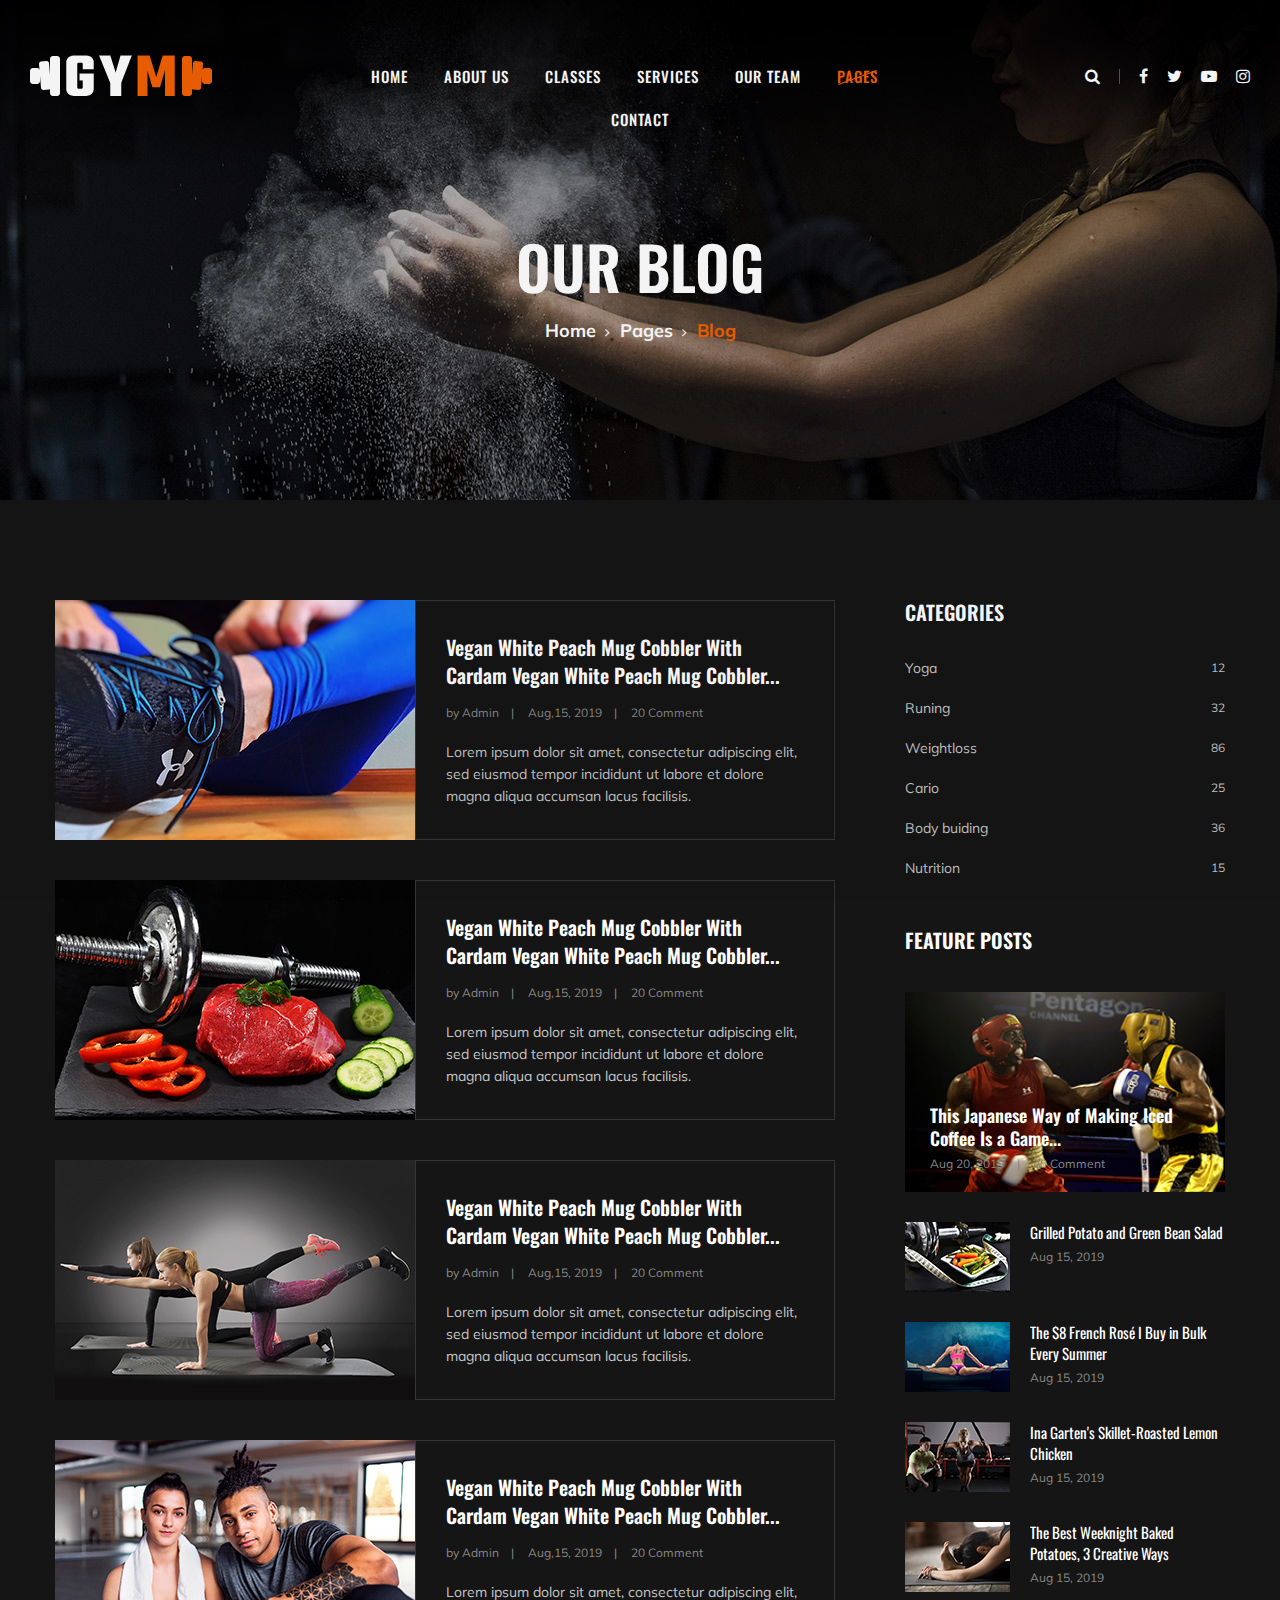
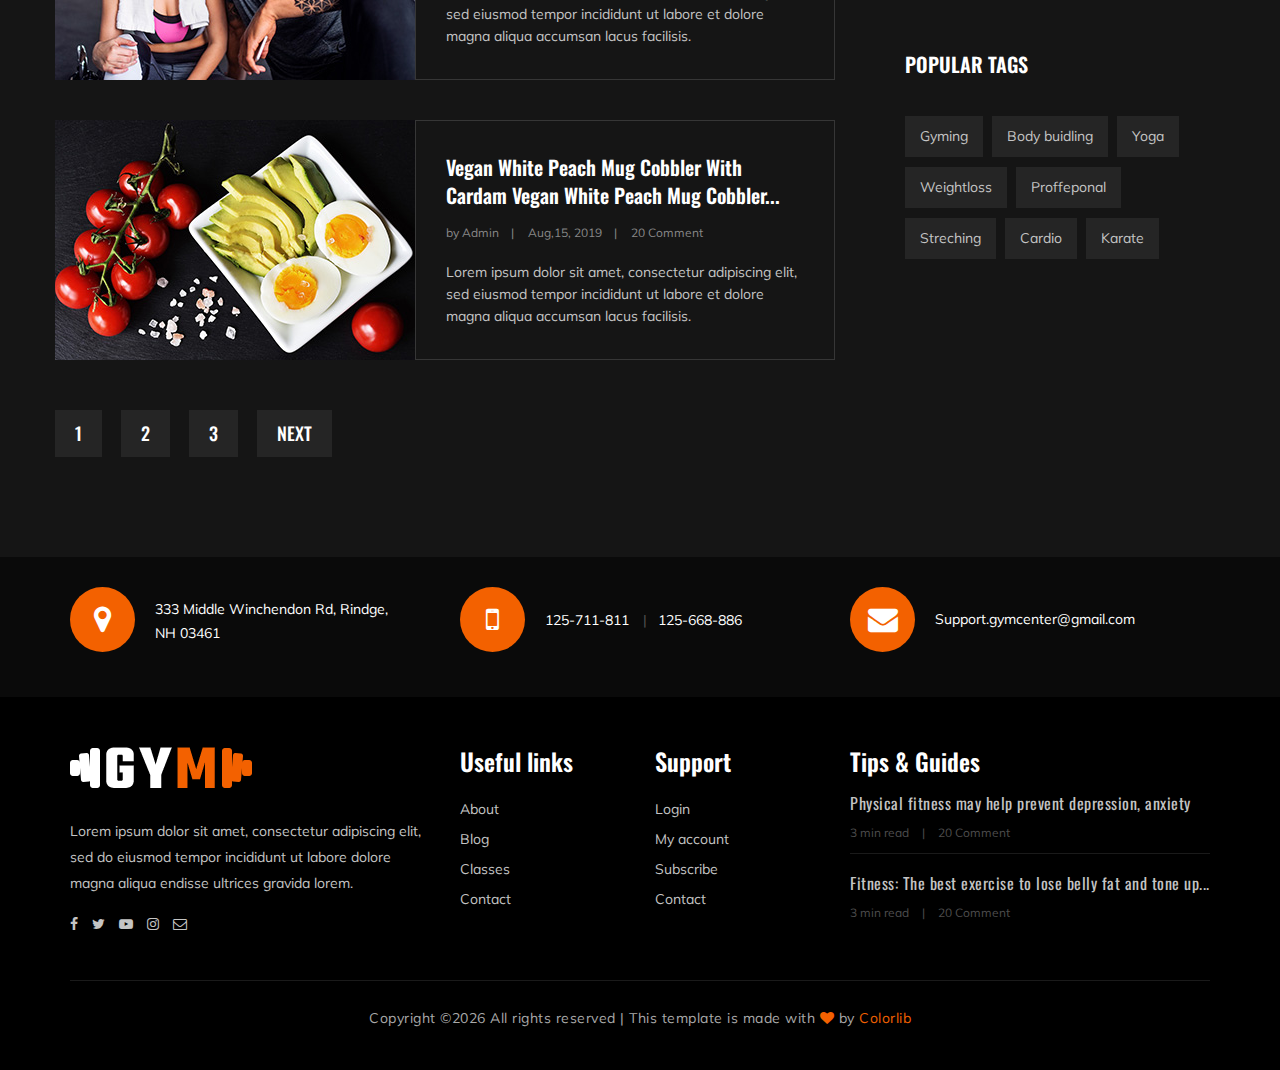
<file: blog.html>
<!DOCTYPE html>
<html lang="zxx">

<head>
    <meta charset="UTF-8">
    <meta name="description" content="Workout Zone Gym">
    <meta name="keywords" content="Workout Zone, gym, fitness">
    <meta name="viewport" content="width=device-width, initial-scale=1.0">
    <meta http-equiv="X-UA-Compatible" content="ie=edge">
    <title>Workout Zone</title>

    <!-- Google Font -->
    <link href="https://fonts.googleapis.com/css?family=Muli:300,400,500,600,700,800,900&display=swap" rel="stylesheet">
    <link href="https://fonts.googleapis.com/css?family=Oswald:300,400,500,600,700&display=swap" rel="stylesheet">

    <!-- Css Styles -->
    <link rel="stylesheet" href="css/bootstrap.min.css" type="text/css">
    <link rel="stylesheet" href="css/font-awesome.min.css" type="text/css">
    <link rel="stylesheet" href="css/flaticon.css" type="text/css">
    <link rel="stylesheet" href="css/owl.carousel.min.css" type="text/css">
    <link rel="stylesheet" href="css/barfiller.css" type="text/css">
    <link rel="stylesheet" href="css/magnific-popup.css" type="text/css">
    <link rel="stylesheet" href="css/slicknav.min.css" type="text/css">
    <link rel="stylesheet" href="css/style.css" type="text/css">
</head>

<body>
    <!-- Page Preloder -->
    <div id="preloder">
        <div class="loader"></div>
    </div>

    <!-- Offcanvas Menu Section Begin -->
    <div class="offcanvas-menu-overlay"></div>
    <div class="offcanvas-menu-wrapper">
        <div class="canvas-close">
            <i class="fa fa-close"></i>
        </div>
        <div class="canvas-search search-switch">
            <i class="fa fa-search"></i>
        </div>
        <nav class="canvas-menu mobile-menu">
            <ul>
                <li><a href="./index.html">Home</a></li>
                <li><a href="./about-us.html">About Us</a></li>
                <li><a href="./class-details.html">Classes</a></li>
                <li><a href="./services.html">Services</a></li>
                <li><a href="./team.html">Our Team</a></li>
                <li><a href="#">Pages</a>
                    <ul class="dropdown">
                        <li><a href="./about-us.html">About us</a></li>
                        <li><a href="./class-timetable.html">Classes timetable</a></li>
                        <li><a href="./bmi-calculator.html">Bmi calculate</a></li>
                        <li><a href="./team.html">Our team</a></li>
                        <li><a href="./gallery.html">Gallery</a></li>
                        <li><a href="./blog.html">Our blog</a></li>
                        <li><a href="./404.html">404</a></li>
                    </ul>
                </li>
                <li><a href="./contact.html">Contact</a></li>
            </ul>
        </nav>
        <div id="mobile-menu-wrap"></div>
        <div class="canvas-social">
            <a href="#"><i class="fa fa-facebook"></i></a>
            <a href="#"><i class="fa fa-twitter"></i></a>
            <a href="#"><i class="fa fa-youtube-play"></i></a>
            <a href="#"><i class="fa fa-instagram"></i></a>
        </div>
    </div>
    <!-- Offcanvas Menu Section End -->

    <!-- Header Section Begin -->
    <header class="header-section">
        <div class="container-fluid">
            <div class="row">
                <div class="col-lg-3">
                    <div class="logo">
                        <a href="./index.html">
                            <img src="img/logo.png" alt="Workout Zone logo">
                        </a>
                    </div>
                </div>
                <div class="col-lg-6">
                    <nav class="nav-menu">
                        <ul>
                            <li><a href="./index.html">Home</a></li>
                            <li><a href="./about-us.html">About Us</a></li>
                            <li><a href="./class-details.html">Classes</a></li>
                            <li><a href="./services.html">Services</a></li>
                            <li><a href="./team.html">Our Team</a></li>
                            <li class="active"><a href="#">Pages</a>
                                <ul class="dropdown">
                                    <li><a href="./about-us.html">About us</a></li>
                                    <li><a href="./class-timetable.html">Classes timetable</a></li>
                                    <li><a href="./bmi-calculator.html">Bmi calculate</a></li>
                                    <li><a href="./team.html">Our team</a></li>
                                    <li><a href="./gallery.html">Gallery</a></li>
                                    <li><a href="./blog.html">Our blog</a></li>
                                    <li><a href="./404.html">404</a></li>
                                </ul>
                            </li>
                            <li><a href="./contact.html">Contact</a></li>
                        </ul>
                    </nav>
                </div>
                <div class="col-lg-3">
                    <div class="top-option">
                        <div class="to-search search-switch">
                            <i class="fa fa-search"></i>
                        </div>
                        <div class="to-social">
                            <a href="#"><i class="fa fa-facebook"></i></a>
                            <a href="#"><i class="fa fa-twitter"></i></a>
                            <a href="#"><i class="fa fa-youtube-play"></i></a>
                            <a href="#"><i class="fa fa-instagram"></i></a>
                        </div>
                    </div>
                </div>
            </div>
            <div class="canvas-open">
                <i class="fa fa-bars"></i>
            </div>
        </div>
    </header>
    <!-- Header End -->

    <!-- Breadcrumb Section Begin -->
    <section class="breadcrumb-section set-bg" data-setbg="img/breadcrumb-bg.jpg">
        <div class="container">
            <div class="row">
                <div class="col-lg-12 text-center">
                    <div class="breadcrumb-text">
                        <h2>Our Blog</h2>
                        <div class="bt-option">
                            <a href="./index.html">Home</a>
                            <a href="#">Pages</a>
                            <span>Blog</span>
                        </div>
                    </div>
                </div>
            </div>
        </div>
    </section>
    <!-- Breadcrumb Section End -->

    <!-- Blog Section Begin -->
    <section class="blog-section spad">
        <div class="container">
            <div class="row">
                <div class="col-lg-8 p-0">
                    <div class="blog-item">
                        <div class="bi-pic">
                            <img src="img/blog/blog-1.jpg" alt="">
                        </div>
                        <div class="bi-text">
                            <h5><a href="./blog-details.html">Vegan White Peach Mug Cobbler With Cardam Vegan White Peach Mug
                                    Cobbler...</a></h5>
                            <ul>
                                <li>by Admin</li>
                                <li>Aug,15, 2019</li>
                                <li>20 Comment</li>
                            </ul>
                            <p>Lorem ipsum dolor sit amet, consectetur adipiscing elit, sed eiusmod tempor incididunt ut
                                labore et dolore magna aliqua accumsan lacus facilisis.</p>
                        </div>
                    </div>
                    <div class="blog-item">
                        <div class="bi-pic">
                            <img src="img/blog/blog-2.jpg" alt="">
                        </div>
                        <div class="bi-text">
                            <h5><a href="./blog-details.html">Vegan White Peach Mug Cobbler With Cardam Vegan White Peach Mug
                                    Cobbler...</a></h5>
                            <ul>
                                <li>by Admin</li>
                                <li>Aug,15, 2019</li>
                                <li>20 Comment</li>
                            </ul>
                            <p>Lorem ipsum dolor sit amet, consectetur adipiscing elit, sed eiusmod tempor incididunt ut
                                labore et dolore magna aliqua accumsan lacus facilisis.</p>
                        </div>
                    </div>
                    <div class="blog-item">
                        <div class="bi-pic">
                            <img src="img/blog/blog-3.jpg" alt="">
                        </div>
                        <div class="bi-text">
                            <h5><a href="./blog-details.html">Vegan White Peach Mug Cobbler With Cardam Vegan White Peach Mug
                                    Cobbler...</a></h5>
                            <ul>
                                <li>by Admin</li>
                                <li>Aug,15, 2019</li>
                                <li>20 Comment</li>
                            </ul>
                            <p>Lorem ipsum dolor sit amet, consectetur adipiscing elit, sed eiusmod tempor incididunt ut
                                labore et dolore magna aliqua accumsan lacus facilisis.</p>
                        </div>
                    </div>
                    <div class="blog-item">
                        <div class="bi-pic">
                            <img src="img/blog/blog-4.jpg" alt="">
                        </div>
                        <div class="bi-text">
                            <h5><a href="./blog-details.html">Vegan White Peach Mug Cobbler With Cardam Vegan White Peach Mug
                                    Cobbler...</a></h5>
                            <ul>
                                <li>by Admin</li>
                                <li>Aug,15, 2019</li>
                                <li>20 Comment</li>
                            </ul>
                            <p>Lorem ipsum dolor sit amet, consectetur adipiscing elit, sed eiusmod tempor incididunt ut
                                labore et dolore magna aliqua accumsan lacus facilisis.</p>
                        </div>
                    </div>
                    <div class="blog-item">
                        <div class="bi-pic">
                            <img src="img/blog/blog-5.jpg" alt="">
                        </div>
                        <div class="bi-text">
                            <h5><a href="./blog-details.html">Vegan White Peach Mug Cobbler With Cardam Vegan White Peach Mug
                                    Cobbler...</a></h5>
                            <ul>
                                <li>by Admin</li>
                                <li>Aug,15, 2019</li>
                                <li>20 Comment</li>
                            </ul>
                            <p>Lorem ipsum dolor sit amet, consectetur adipiscing elit, sed eiusmod tempor incididunt ut
                                labore et dolore magna aliqua accumsan lacus facilisis.</p>
                        </div>
                    </div>
                    <div class="blog-pagination">
                        <a href="#">1</a>
                        <a href="#">2</a>
                        <a href="#">3</a>
                        <a href="#">Next</a>
                    </div>
                </div>
                <div class="col-lg-4 col-md-8 p-0">
                    <div class="sidebar-option">
                        <div class="so-categories">
                            <h5 class="title">Categories</h5>
                            <ul>
                                <li><a href="#">Yoga <span>12</span></a></li>
                                <li><a href="#">Runing <span>32</span></a></li>
                                <li><a href="#">Weightloss <span>86</span></a></li>
                                <li><a href="#">Cario <span>25</span></a></li>
                                <li><a href="#">Body buiding <span>36</span></a></li>
                                <li><a href="#">Nutrition <span>15</span></a></li>
                            </ul>
                        </div>
                        <div class="so-latest">
                            <h5 class="title">Feature posts</h5>
                            <div class="latest-large set-bg" data-setbg="img/letest-blog/latest-1.jpg">
                                <div class="ll-text">
                                    <h5><a href="./blog-details.html">This Japanese Way of Making Iced Coffee Is a Game...</a></h5>
                                    <ul>
                                        <li>Aug 20, 2019</li>
                                        <li>20 Comment</li>
                                    </ul>
                                </div>
                            </div>
                            <div class="latest-item">
                                <div class="li-pic">
                                    <img src="img/letest-blog/latest-2.jpg" alt="">
                                </div>
                                <div class="li-text">
                                    <h6><a href="./blog-details.html">Grilled Potato and Green Bean Salad</a></h6>
                                    <span class="li-time">Aug 15, 2019</span>
                                </div>
                            </div>
                            <div class="latest-item">
                                <div class="li-pic">
                                    <img src="img/letest-blog/latest-3.jpg" alt="">
                                </div>
                                <div class="li-text">
                                    <h6><a href="./blog-details.html">The $8 French Rosé I Buy in Bulk Every Summer</a></h6>
                                    <span class="li-time">Aug 15, 2019</span>
                                </div>
                            </div>
                            <div class="latest-item">
                                <div class="li-pic">
                                    <img src="img/letest-blog/latest-4.jpg" alt="">
                                </div>
                                <div class="li-text">
                                    <h6><a href="./blog-details.html">Ina Garten's Skillet-Roasted Lemon Chicken</a></h6>
                                    <span class="li-time">Aug 15, 2019</span>
                                </div>
                            </div>
                            <div class="latest-item">
                                <div class="li-pic">
                                    <img src="img/letest-blog/latest-5.jpg" alt="">
                                </div>
                                <div class="li-text">
                                    <h6><a href="./blog-details.html">The Best Weeknight Baked Potatoes, 3 Creative Ways</a></h6>
                                    <span class="li-time">Aug 15, 2019</span>
                                </div>
                            </div>
                        </div>
                        <div class="so-tags">
                            <h5 class="title">Popular tags</h5>
                            <a href="#">Gyming</a>
                            <a href="#">Body buidling</a>
                            <a href="#">Yoga</a>
                            <a href="#">Weightloss</a>
                            <a href="#">Proffeponal</a>
                            <a href="#">Streching</a>
                            <a href="#">Cardio</a>
                            <a href="#">Karate</a>
                        </div>
                    </div>
                </div>
            </div>
        </div>
    </section>
    <!-- Blog Section End -->

    <!-- Get In Touch Section Begin -->
    <div class="gettouch-section">
        <div class="container">
            <div class="row">
                <div class="col-md-4">
                    <div class="gt-text">
                        <i class="fa fa-map-marker"></i>
                        <p>333 Middle Winchendon Rd, Rindge,<br/> NH 03461</p>
                    </div>
                </div>
                <div class="col-md-4">
                    <div class="gt-text">
                        <i class="fa fa-mobile"></i>
                        <ul>
                            <li>125-711-811</li>
                            <li>125-668-886</li>
                        </ul>
                    </div>
                </div>
                <div class="col-md-4">
                    <div class="gt-text email">
                        <i class="fa fa-envelope"></i>
                        <p>Support.gymcenter@gmail.com</p>
                    </div>
                </div>
            </div>
        </div>
    </div>
    <!-- Get In Touch Section End -->

    <!-- Footer Section Begin -->
    <section class="footer-section">
        <div class="container">
            <div class="row">
                <div class="col-lg-4">
                    <div class="fs-about">
                        <div class="fa-logo">
                            <a href="#"><img src="img/logo.png" alt="Workout Zone logo"></a>
                        </div>
                        <p>Lorem ipsum dolor sit amet, consectetur adipiscing elit, sed do eiusmod tempor incididunt ut
                            labore dolore magna aliqua endisse ultrices gravida lorem.</p>
                        <div class="fa-social">
                            <a href="#"><i class="fa fa-facebook"></i></a>
                            <a href="#"><i class="fa fa-twitter"></i></a>
                            <a href="#"><i class="fa fa-youtube-play"></i></a>
                            <a href="#"><i class="fa fa-instagram"></i></a>
                            <a href="#"><i class="fa  fa-envelope-o"></i></a>
                        </div>
                    </div>
                </div>
                <div class="col-lg-2 col-md-3 col-sm-6">
                    <div class="fs-widget">
                        <h4>Useful links</h4>
                        <ul>
                            <li><a href="#">About</a></li>
                            <li><a href="#">Blog</a></li>
                            <li><a href="#">Classes</a></li>
                            <li><a href="#">Contact</a></li>
                        </ul>
                    </div>
                </div>
                <div class="col-lg-2 col-md-3 col-sm-6">
                    <div class="fs-widget">
                        <h4>Support</h4>
                        <ul>
                            <li><a href="#">Login</a></li>
                            <li><a href="#">My account</a></li>
                            <li><a href="#">Subscribe</a></li>
                            <li><a href="#">Contact</a></li>
                        </ul>
                    </div>
                </div>
                <div class="col-lg-4 col-md-6">
                    <div class="fs-widget">
                        <h4>Tips & Guides</h4>
                        <div class="fw-recent">
                            <h6><a href="./blog-details.html">Physical fitness may help prevent depression, anxiety</a></h6>
                            <ul>
                                <li>3 min read</li>
                                <li>20 Comment</li>
                            </ul>
                        </div>
                        <div class="fw-recent">
                            <h6><a href="./blog-details.html">Fitness: The best exercise to lose belly fat and tone up...</a></h6>
                            <ul>
                                <li>3 min read</li>
                                <li>20 Comment</li>
                            </ul>
                        </div>
                    </div>
                </div>
            </div>
            <div class="row">
                <div class="col-lg-12 text-center">
                    <div class="copyright-text">
                        <p><!-- Link back to Colorlib can't be removed. Template is licensed under CC BY 3.0. -->
  Copyright &copy;<script>document.write(new Date().getFullYear());</script> All rights reserved | This template is made with <i class="fa fa-heart" aria-hidden="true"></i> by <a href="https://colorlib.com" target="_blank">Colorlib</a>
  <!-- Link back to Colorlib can't be removed. Template is licensed under CC BY 3.0. --></p>
                    </div>
                </div>
            </div>
        </div>
    </section>
    <!-- Footer Section End -->

    <!-- Search model Begin -->
    <div class="search-model">
        <div class="h-100 d-flex align-items-center justify-content-center">
            <div class="search-close-switch">+</div>
            <form class="search-model-form">
                <input type="text" id="search-input" placeholder="Search here.....">
            </form>
        </div>
    </div>
    <!-- Search model end -->

    <!-- Js Plugins -->
    <script src="js/jquery-3.3.1.min.js"></script>
    <script src="js/bootstrap.min.js"></script>
    <script src="js/jquery.magnific-popup.min.js"></script>
    <script src="js/masonry.pkgd.min.js"></script>
    <script src="js/jquery.barfiller.js"></script>
    <script src="js/jquery.slicknav.js"></script>
    <script src="js/owl.carousel.min.js"></script>
    <script src="js/main.js"></script>



</body>

</html>
</file>
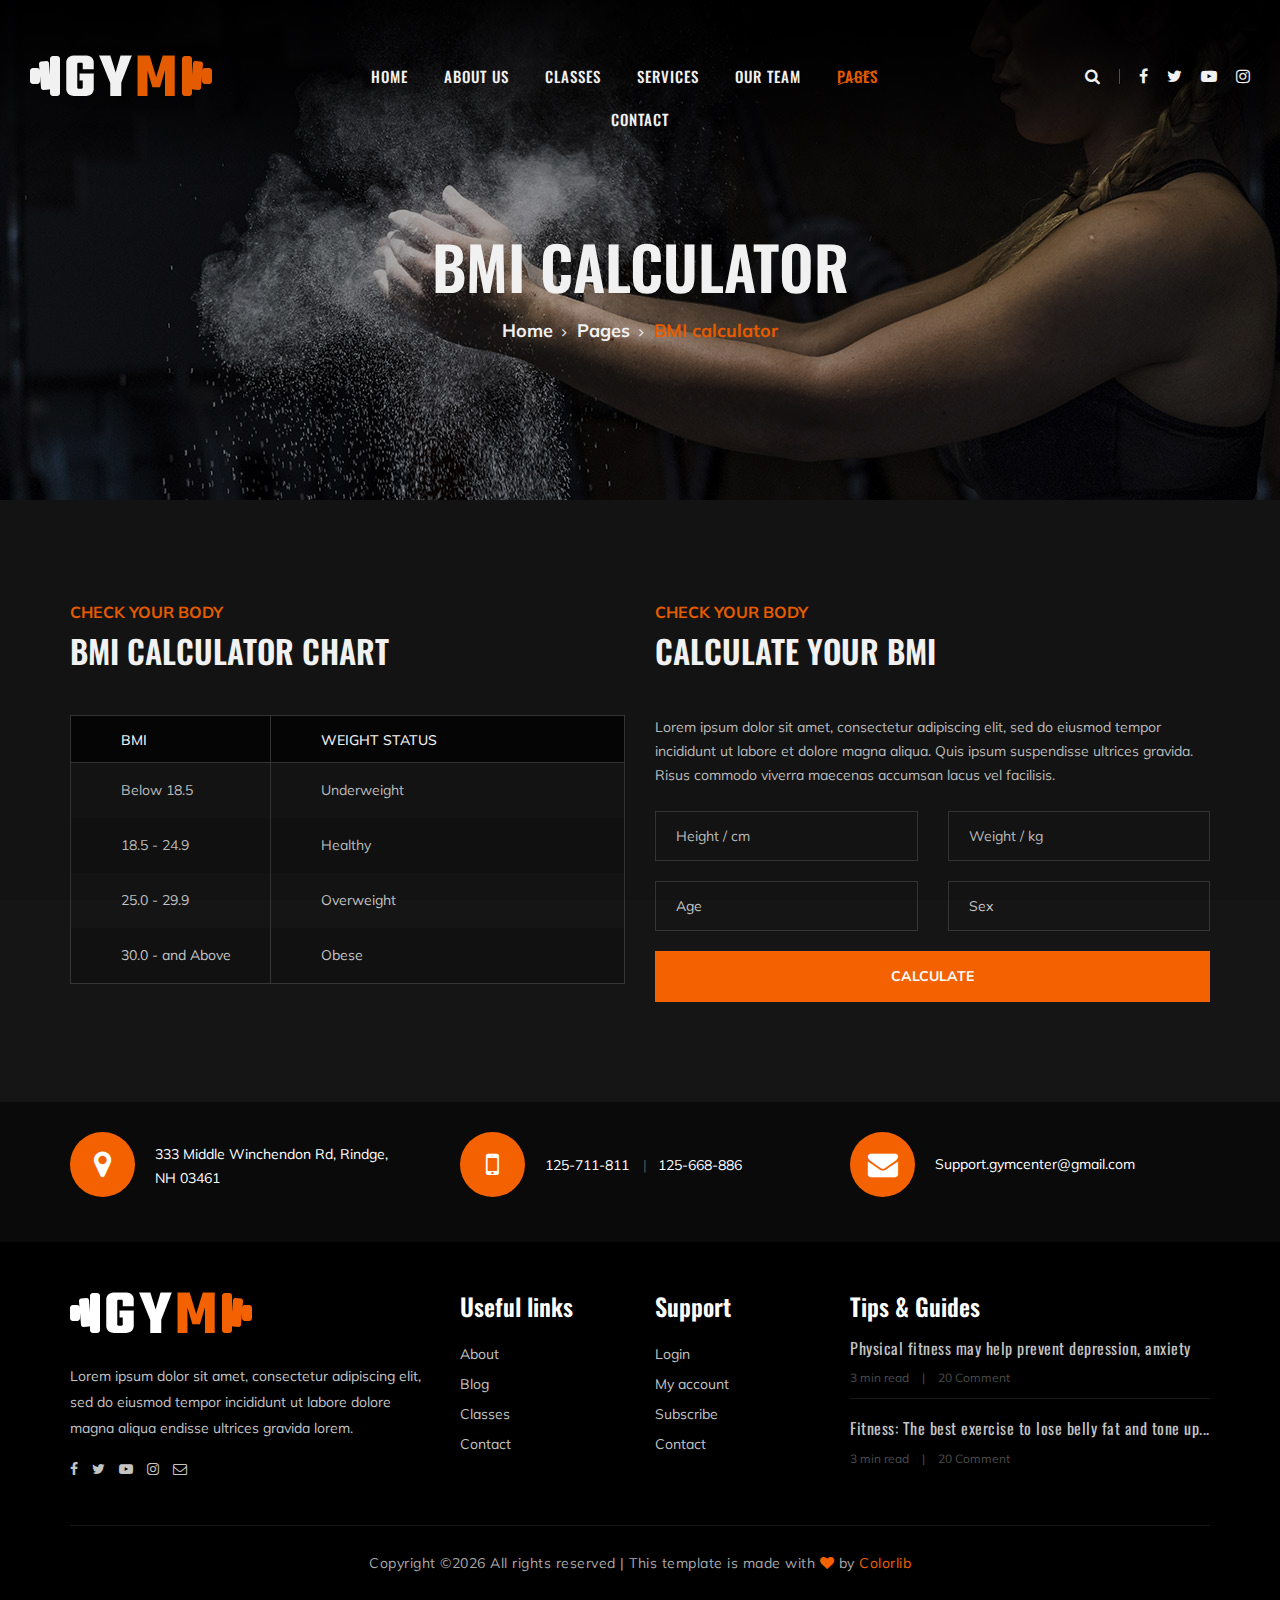
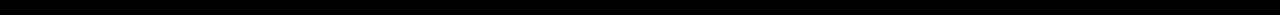
<file: bmi-calculator.html>
<!DOCTYPE html>
<html lang="zxx">

<head>
    <meta charset="UTF-8">
    <meta name="description" content="Workout Zone Gym">
    <meta name="keywords" content="Workout Zone, gym, fitness">
    <meta name="viewport" content="width=device-width, initial-scale=1.0">
    <meta http-equiv="X-UA-Compatible" content="ie=edge">
    <title>Workout Zone</title>

    <!-- Google Font -->
    <link href="https://fonts.googleapis.com/css?family=Muli:300,400,500,600,700,800,900&display=swap" rel="stylesheet">
    <link href="https://fonts.googleapis.com/css?family=Oswald:300,400,500,600,700&display=swap" rel="stylesheet">

    <!-- Css Styles -->
    <link rel="stylesheet" href="css/bootstrap.min.css" type="text/css">
    <link rel="stylesheet" href="css/font-awesome.min.css" type="text/css">
    <link rel="stylesheet" href="css/flaticon.css" type="text/css">
    <link rel="stylesheet" href="css/owl.carousel.min.css" type="text/css">
    <link rel="stylesheet" href="css/barfiller.css" type="text/css">
    <link rel="stylesheet" href="css/magnific-popup.css" type="text/css">
    <link rel="stylesheet" href="css/slicknav.min.css" type="text/css">
    <link rel="stylesheet" href="css/style.css" type="text/css">
</head>

<body>
    <!-- Page Preloder -->
    <div id="preloder">
        <div class="loader"></div>
    </div>

    <!-- Offcanvas Menu Section Begin -->
    <div class="offcanvas-menu-overlay"></div>
    <div class="offcanvas-menu-wrapper">
        <div class="canvas-close">
            <i class="fa fa-close"></i>
        </div>
        <div class="canvas-search search-switch">
            <i class="fa fa-search"></i>
        </div>
        <nav class="canvas-menu mobile-menu">
            <ul>
                <li><a href="./index.html">Home</a></li>
                <li><a href="./about-us.html">About Us</a></li>
                <li><a href="./class-details.html">Classes</a></li>
                <li><a href="./services.html">Services</a></li>
                <li><a href="./team.html">Our Team</a></li>
                <li><a href="#">Pages</a>
                    <ul class="dropdown">
                        <li><a href="./about-us.html">About us</a></li>
                        <li><a href="./class-timetable.html">Classes timetable</a></li>
                        <li><a href="./bmi-calculator.html">Bmi calculate</a></li>
                        <li><a href="./team.html">Our team</a></li>
                        <li><a href="./gallery.html">Gallery</a></li>
                        <li><a href="./blog.html">Our blog</a></li>
                        <li><a href="./404.html">404</a></li>
                    </ul>
                </li>
                <li><a href="./contact.html">Contact</a></li>
            </ul>
        </nav>
        <div id="mobile-menu-wrap"></div>
        <div class="canvas-social">
            <a href="#"><i class="fa fa-facebook"></i></a>
            <a href="#"><i class="fa fa-twitter"></i></a>
            <a href="#"><i class="fa fa-youtube-play"></i></a>
            <a href="#"><i class="fa fa-instagram"></i></a>
        </div>
    </div>
    <!-- Offcanvas Menu Section End -->

    <!-- Header Section Begin -->
    <header class="header-section">
        <div class="container-fluid">
            <div class="row">
                <div class="col-lg-3">
                    <div class="logo">
                        <a href="./index.html">
                            <img src="img/logo.png" alt="Workout Zone logo">
                        </a>
                    </div>
                </div>
                <div class="col-lg-6">
                    <nav class="nav-menu">
                        <ul>
                            <li><a href="./index.html">Home</a></li>
                            <li><a href="./about-us.html">About Us</a></li>
                            <li><a href="./class-details.html">Classes</a></li>
                            <li><a href="./services.html">Services</a></li>
                            <li><a href="./team.html">Our Team</a></li>
                            <li class="active"><a href="#">Pages</a>
                                <ul class="dropdown">
                                    <li><a href="./about-us.html">About us</a></li>
                                    <li><a href="./class-timetable.html">Classes timetable</a></li>
                                    <li><a href="./bmi-calculator.html">Bmi calculate</a></li>
                                    <li><a href="./team.html">Our team</a></li>
                                    <li><a href="./gallery.html">Gallery</a></li>
                                    <li><a href="./blog.html">Our blog</a></li>
                                    <li><a href="./404.html">404</a></li>
                                </ul>
                            </li>
                            <li><a href="./contact.html">Contact</a></li>
                        </ul>
                    </nav>
                </div>
                <div class="col-lg-3">
                    <div class="top-option">
                        <div class="to-search search-switch">
                            <i class="fa fa-search"></i>
                        </div>
                        <div class="to-social">
                            <a href="#"><i class="fa fa-facebook"></i></a>
                            <a href="#"><i class="fa fa-twitter"></i></a>
                            <a href="#"><i class="fa fa-youtube-play"></i></a>
                            <a href="#"><i class="fa fa-instagram"></i></a>
                        </div>
                    </div>
                </div>
            </div>
            <div class="canvas-open">
                <i class="fa fa-bars"></i>
            </div>
        </div>
    </header>
    <!-- Header End -->

    <!-- Breadcrumb Section Begin -->
    <section class="breadcrumb-section set-bg" data-setbg="img/breadcrumb-bg.jpg">
        <div class="container">
            <div class="row">
                <div class="col-lg-12 text-center">
                    <div class="breadcrumb-text">
                        <h2>BMI calculator</h2>
                        <div class="bt-option">
                            <a href="./index.html">Home</a>
                            <a href="#">Pages</a>
                            <span>BMI calculator</span>
                        </div>
                    </div>
                </div>
            </div>
        </div>
    </section>
    <!-- Breadcrumb Section End -->

    <!-- BMI Calculator Section Begin -->
    <section class="bmi-calculator-section spad">
        <div class="container">
            <div class="row">
                <div class="col-lg-6">
                    <div class="section-title chart-title">
                        <span>check your body</span>
                        <h2>BMI CALCULATOR CHART</h2>
                    </div>
                    <div class="chart-table">
                        <table>
                            <thead>
                                <tr>
                                    <th>Bmi</th>
                                    <th>WEIGHT STATUS</th>
                                </tr>
                            </thead>
                            <tbody>
                                <tr>
                                    <td class="point">Below 18.5</td>
                                    <td>Underweight</td>
                                </tr>
                                <tr>
                                    <td class="point">18.5 - 24.9</td>
                                    <td>Healthy</td>
                                </tr>
                                <tr>
                                    <td class="point">25.0 - 29.9</td>
                                    <td>Overweight</td>
                                </tr>
                                <tr>
                                    <td class="point">30.0 - and Above</td>
                                    <td>Obese</td>
                                </tr>
                            </tbody>
                        </table>
                    </div>
                </div>
                <div class="col-lg-6">
                    <div class="section-title chart-calculate-title">
                        <span>check your body</span>
                        <h2>CALCULATE YOUR BMI</h2>
                    </div>
                    <div class="chart-calculate-form">
                        <p>Lorem ipsum dolor sit amet, consectetur adipiscing elit, sed do eiusmod tempor incididunt ut
                            labore et dolore magna aliqua. Quis ipsum suspendisse ultrices gravida. Risus commodo
                            viverra maecenas accumsan lacus vel facilisis.</p>
                        <form action="#">
                            <div class="row">
                                <div class="col-sm-6">
                                    <input type="text" placeholder="Height / cm">
                                </div>
                                <div class="col-sm-6">
                                    <input type="text" placeholder="Weight / kg">
                                </div>
                                <div class="col-sm-6">
                                    <input type="text" placeholder="Age">
                                </div>
                                <div class="col-sm-6">
                                    <input type="text" placeholder="Sex">
                                </div>
                                <div class="col-lg-12">
                                    <button type="submit">Calculate</button>
                                </div>
                            </div>
                        </form>
                    </div>
                </div>
            </div>
        </div>
    </section>
    <!-- BMI Calculator Section End -->

    <!-- Get In Touch Section Begin -->
    <div class="gettouch-section">
        <div class="container">
            <div class="row">
                <div class="col-md-4">
                    <div class="gt-text">
                        <i class="fa fa-map-marker"></i>
                        <p>333 Middle Winchendon Rd, Rindge,<br/> NH 03461</p>
                    </div>
                </div>
                <div class="col-md-4">
                    <div class="gt-text">
                        <i class="fa fa-mobile"></i>
                        <ul>
                            <li>125-711-811</li>
                            <li>125-668-886</li>
                        </ul>
                    </div>
                </div>
                <div class="col-md-4">
                    <div class="gt-text email">
                        <i class="fa fa-envelope"></i>
                        <p>Support.gymcenter@gmail.com</p>
                    </div>
                </div>
            </div>
        </div>
    </div>
    <!-- Get In Touch Section End -->

    <!-- Footer Section Begin -->
    <section class="footer-section">
        <div class="container">
            <div class="row">
                <div class="col-lg-4">
                    <div class="fs-about">
                        <div class="fa-logo">
                            <a href="#"><img src="img/logo.png" alt="Workout Zone logo"></a>
                        </div>
                        <p>Lorem ipsum dolor sit amet, consectetur adipiscing elit, sed do eiusmod tempor incididunt ut
                            labore dolore magna aliqua endisse ultrices gravida lorem.</p>
                        <div class="fa-social">
                            <a href="#"><i class="fa fa-facebook"></i></a>
                            <a href="#"><i class="fa fa-twitter"></i></a>
                            <a href="#"><i class="fa fa-youtube-play"></i></a>
                            <a href="#"><i class="fa fa-instagram"></i></a>
                            <a href="#"><i class="fa  fa-envelope-o"></i></a>
                        </div>
                    </div>
                </div>
                <div class="col-lg-2 col-md-3 col-sm-6">
                    <div class="fs-widget">
                        <h4>Useful links</h4>
                        <ul>
                            <li><a href="#">About</a></li>
                            <li><a href="#">Blog</a></li>
                            <li><a href="#">Classes</a></li>
                            <li><a href="#">Contact</a></li>
                        </ul>
                    </div>
                </div>
                <div class="col-lg-2 col-md-3 col-sm-6">
                    <div class="fs-widget">
                        <h4>Support</h4>
                        <ul>
                            <li><a href="#">Login</a></li>
                            <li><a href="#">My account</a></li>
                            <li><a href="#">Subscribe</a></li>
                            <li><a href="#">Contact</a></li>
                        </ul>
                    </div>
                </div>
                <div class="col-lg-4 col-md-6">
                    <div class="fs-widget">
                        <h4>Tips & Guides</h4>
                        <div class="fw-recent">
                            <h6><a href="#">Physical fitness may help prevent depression, anxiety</a></h6>
                            <ul>
                                <li>3 min read</li>
                                <li>20 Comment</li>
                            </ul>
                        </div>
                        <div class="fw-recent">
                            <h6><a href="#">Fitness: The best exercise to lose belly fat and tone up...</a></h6>
                            <ul>
                                <li>3 min read</li>
                                <li>20 Comment</li>
                            </ul>
                        </div>
                    </div>
                </div>
            </div>
            <div class="row">
                <div class="col-lg-12 text-center">
                    <div class="copyright-text">
                        <p><!-- Link back to Colorlib can't be removed. Template is licensed under CC BY 3.0. -->
  Copyright &copy;<script>document.write(new Date().getFullYear());</script> All rights reserved | This template is made with <i class="fa fa-heart" aria-hidden="true"></i> by <a href="https://colorlib.com" target="_blank">Colorlib</a>
  <!-- Link back to Colorlib can't be removed. Template is licensed under CC BY 3.0. --></p>
                    </div>
                </div>
            </div>
        </div>
    </section>
    <!-- Footer Section End -->

    <!-- Search model Begin -->
    <div class="search-model">
        <div class="h-100 d-flex align-items-center justify-content-center">
            <div class="search-close-switch">+</div>
            <form class="search-model-form">
                <input type="text" id="search-input" placeholder="Search here.....">
            </form>
        </div>
    </div>
    <!-- Search model end -->

    <!-- Js Plugins -->
    <script src="js/jquery-3.3.1.min.js"></script>
    <script src="js/bootstrap.min.js"></script>
    <script src="js/jquery.magnific-popup.min.js"></script>
    <script src="js/masonry.pkgd.min.js"></script>
    <script src="js/jquery.barfiller.js"></script>
    <script src="js/jquery.slicknav.js"></script>
    <script src="js/owl.carousel.min.js"></script>
    <script src="js/main.js"></script>



</body>

</html>
</file>
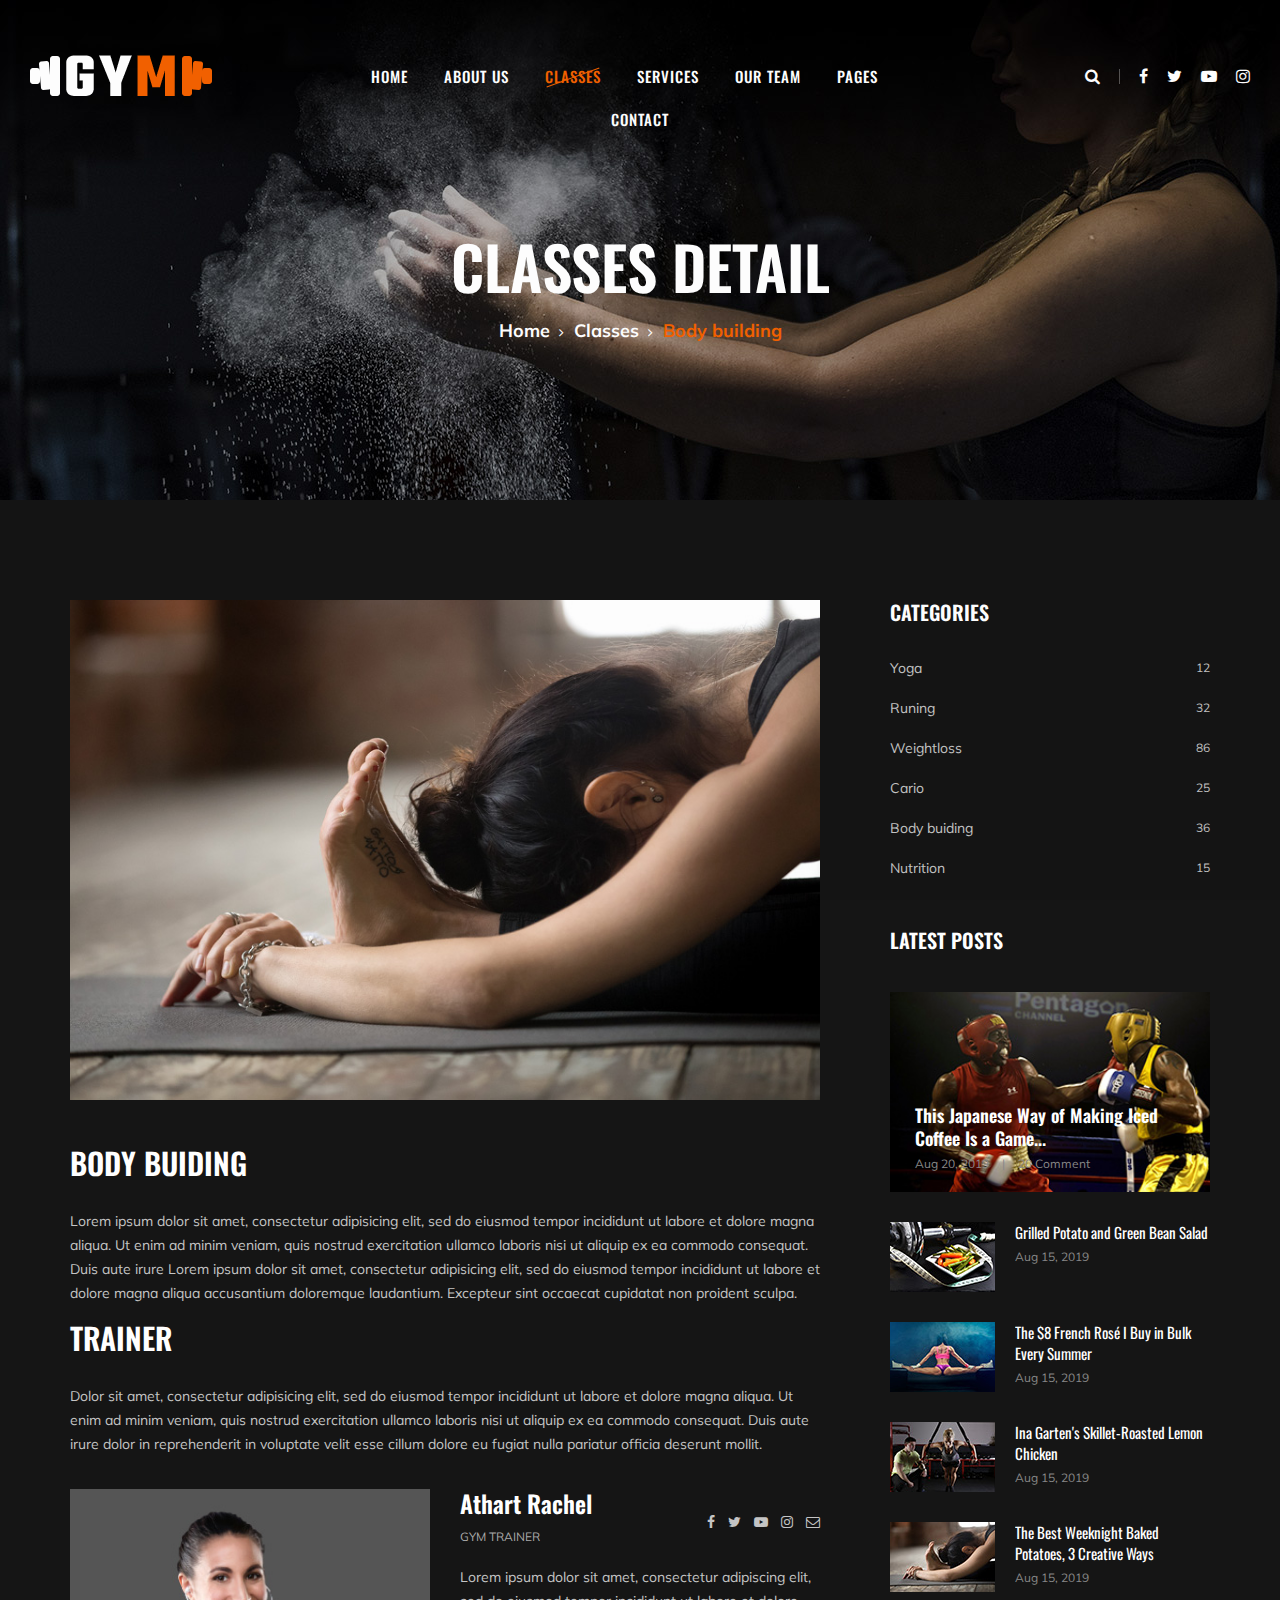
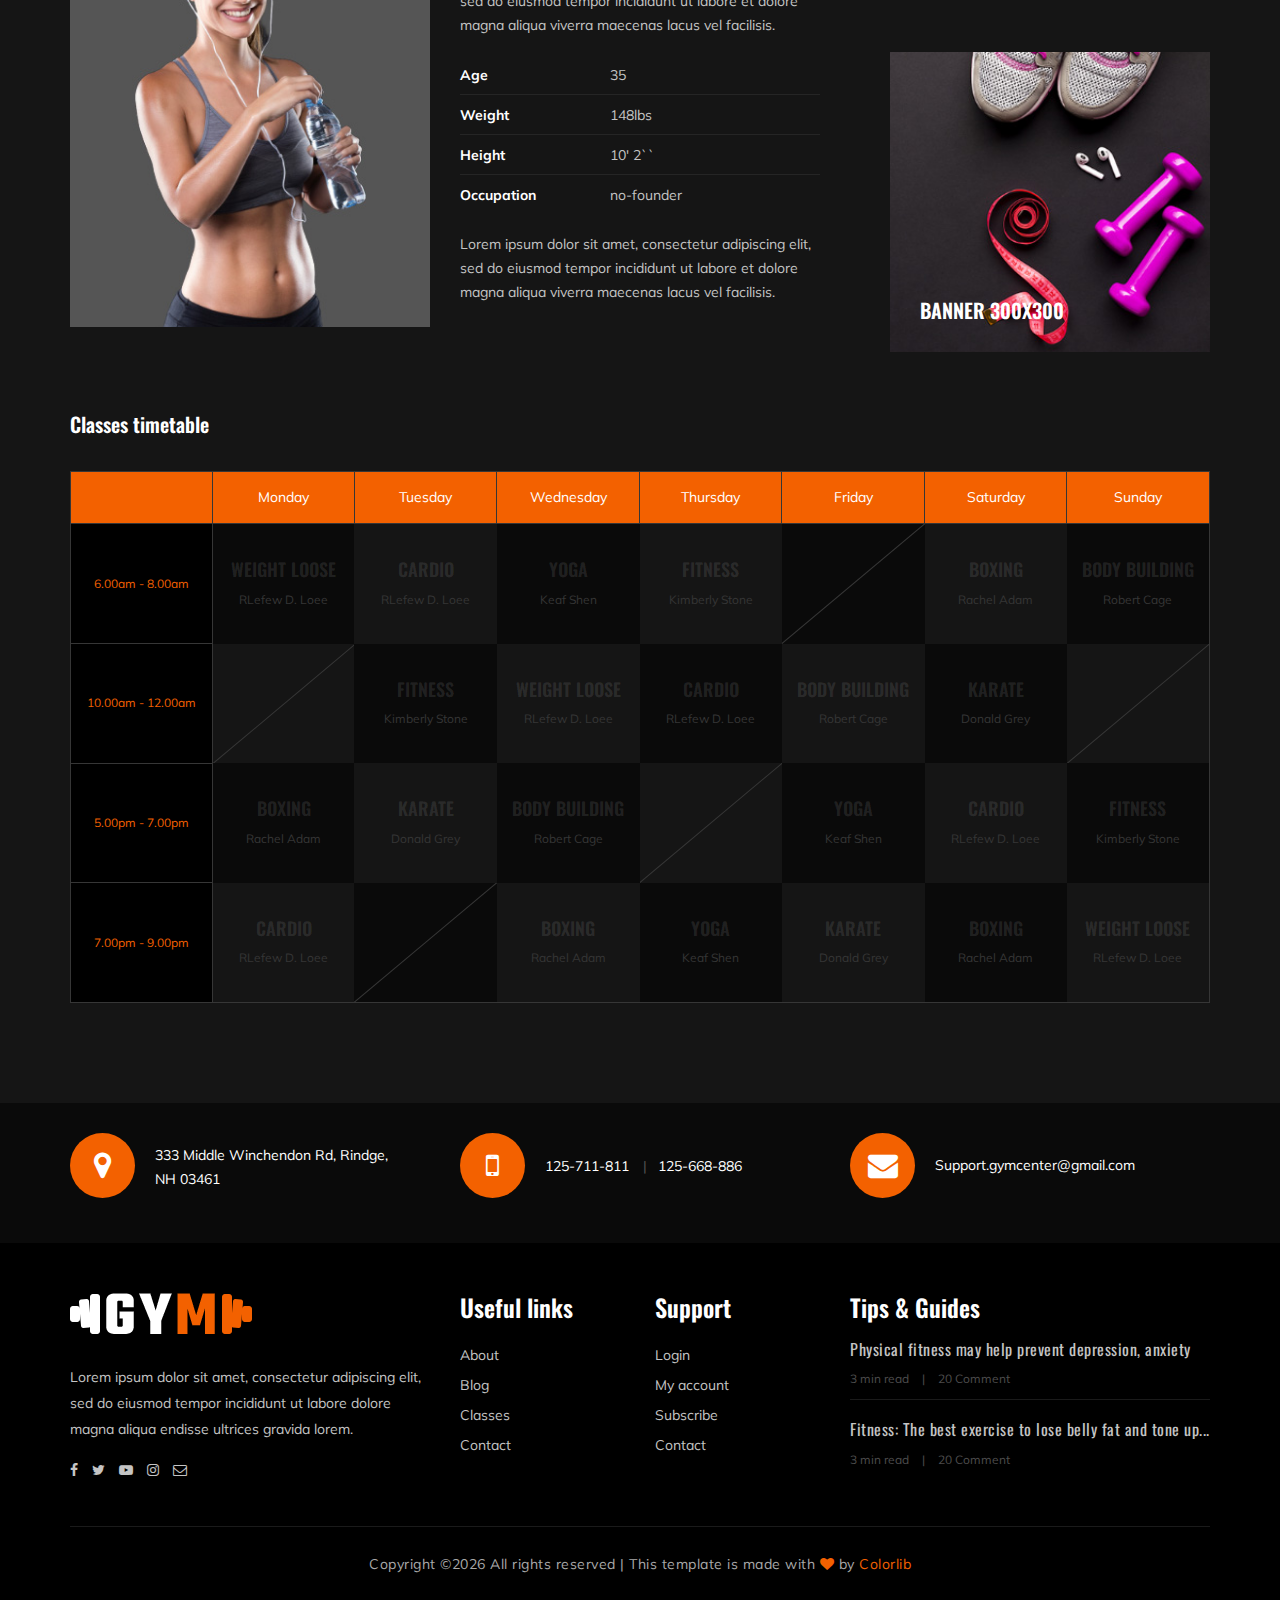
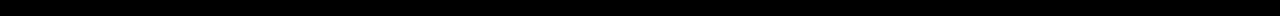
<file: class-details.html>
<!DOCTYPE html>
<html lang="zxx">

<head>
    <meta charset="UTF-8">
    <meta name="description" content="Workout Zone Gym">
    <meta name="keywords" content="Workout Zone, gym, fitness">
    <meta name="viewport" content="width=device-width, initial-scale=1.0">
    <meta http-equiv="X-UA-Compatible" content="ie=edge">
    <title>Workout Zone</title>

    <!-- Google Font -->
    <link href="https://fonts.googleapis.com/css?family=Muli:300,400,500,600,700,800,900&display=swap" rel="stylesheet">
    <link href="https://fonts.googleapis.com/css?family=Oswald:300,400,500,600,700&display=swap" rel="stylesheet">

    <!-- Css Styles -->
    <link rel="stylesheet" href="css/bootstrap.min.css" type="text/css">
    <link rel="stylesheet" href="css/font-awesome.min.css" type="text/css">
    <link rel="stylesheet" href="css/flaticon.css" type="text/css">
    <link rel="stylesheet" href="css/owl.carousel.min.css" type="text/css">
    <link rel="stylesheet" href="css/barfiller.css" type="text/css">
    <link rel="stylesheet" href="css/magnific-popup.css" type="text/css">
    <link rel="stylesheet" href="css/slicknav.min.css" type="text/css">
    <link rel="stylesheet" href="css/style.css" type="text/css">
</head>

<body>
    <!-- Page Preloder -->
    <div id="preloder">
        <div class="loader"></div>
    </div>

    <!-- Offcanvas Menu Section Begin -->
    <div class="offcanvas-menu-overlay"></div>
    <div class="offcanvas-menu-wrapper">
        <div class="canvas-close">
            <i class="fa fa-close"></i>
        </div>
        <div class="canvas-search search-switch">
            <i class="fa fa-search"></i>
        </div>
        <nav class="canvas-menu mobile-menu">
            <ul>
                <li><a href="./index.html">Home</a></li>
                <li><a href="./about-us.html">About Us</a></li>
                <li><a href="./class-details.html">Classes</a></li>
                <li><a href="./services.html">Services</a></li>
                <li><a href="./team.html">Our Team</a></li>
                <li><a href="#">Pages</a>
                    <ul class="dropdown">
                        <li><a href="./about-us.html">About us</a></li>
                        <li><a href="./class-timetable.html">Classes timetable</a></li>
                        <li><a href="./bmi-calculator.html">Bmi calculate</a></li>
                        <li><a href="./team.html">Our team</a></li>
                        <li><a href="./gallery.html">Gallery</a></li>
                        <li><a href="./blog.html">Our blog</a></li>
                        <li><a href="./404.html">404</a></li>
                    </ul>
                </li>
                <li><a href="./contact.html">Contact</a></li>
            </ul>
        </nav>
        <div id="mobile-menu-wrap"></div>
        <div class="canvas-social">
            <a href="#"><i class="fa fa-facebook"></i></a>
            <a href="#"><i class="fa fa-twitter"></i></a>
            <a href="#"><i class="fa fa-youtube-play"></i></a>
            <a href="#"><i class="fa fa-instagram"></i></a>
        </div>
    </div>
    <!-- Offcanvas Menu Section End -->

    <!-- Header Section Begin -->
    <header class="header-section">
        <div class="container-fluid">
            <div class="row">
                <div class="col-lg-3">
                    <div class="logo">
                        <a href="./index.html">
                            <img src="img/logo.png" alt="Workout Zone logo">
                        </a>
                    </div>
                </div>
                <div class="col-lg-6">
                    <nav class="nav-menu">
                        <ul>
                            <li><a href="./index.html">Home</a></li>
                            <li><a href="./about-us.html">About Us</a></li>
                            <li class="active"><a href="./class-details.html">Classes</a></li>
                            <li><a href="./services.html">Services</a></li>
                            <li><a href="./team.html">Our Team</a></li>
                            <li><a href="#">Pages</a>
                                <ul class="dropdown">
                                    <li><a href="./about-us.html">About us</a></li>
                                    <li><a href="./class-timetable.html">Classes timetable</a></li>
                                    <li><a href="./bmi-calculator.html">Bmi calculate</a></li>
                                    <li><a href="./team.html">Our team</a></li>
                                    <li><a href="./gallery.html">Gallery</a></li>
                                    <li><a href="./blog.html">Our blog</a></li>
                                    <li><a href="./404.html">404</a></li>
                                </ul>
                            </li>
                            <li><a href="./contact.html">Contact</a></li>
                        </ul>
                    </nav>
                </div>
                <div class="col-lg-3">
                    <div class="top-option">
                        <div class="to-search search-switch">
                            <i class="fa fa-search"></i>
                        </div>
                        <div class="to-social">
                            <a href="#"><i class="fa fa-facebook"></i></a>
                            <a href="#"><i class="fa fa-twitter"></i></a>
                            <a href="#"><i class="fa fa-youtube-play"></i></a>
                            <a href="#"><i class="fa fa-instagram"></i></a>
                        </div>
                    </div>
                </div>
            </div>
            <div class="canvas-open">
                <i class="fa fa-bars"></i>
            </div>
        </div>
    </header>
    <!-- Header End -->

    <!-- Breadcrumb Section Begin -->
    <section class="breadcrumb-section set-bg" data-setbg="img/breadcrumb-bg.jpg">
        <div class="container">
            <div class="row">
                <div class="col-lg-12 text-center">
                    <div class="breadcrumb-text">
                        <h2>Classes detail</h2>
                        <div class="bt-option">
                            <a href="./index.html">Home</a>
                            <a href="#">Classes</a>
                            <span>Body building</span>
                        </div>
                    </div>
                </div>
            </div>
        </div>
    </section>
    <!-- Breadcrumb Section End -->

    <!-- Class Details Section Begin -->
    <section class="class-details-section spad">
        <div class="container">
            <div class="row">
                <div class="col-lg-8">
                    <div class="class-details-text">
                        <div class="cd-pic">
                            <img src="img/classes/class-details/class-detailsl.jpg" alt="">
                        </div>
                        <div class="cd-text">
                            <div class="cd-single-item">
                                <h3>Body buiding</h3>
                                <p>Lorem ipsum dolor sit amet, consectetur adipisicing elit, sed do eiusmod tempor
                                    incididunt ut labore et dolore magna aliqua. Ut enim ad minim veniam, quis nostrud
                                    exercitation ullamco laboris nisi ut aliquip ex ea commodo consequat. Duis aute
                                    irure Lorem ipsum dolor sit amet, consectetur adipisicing elit, sed do eiusmod
                                    tempor incididunt ut labore et dolore magna aliqua accusantium doloremque
                                    laudantium. Excepteur sint occaecat cupidatat non proident sculpa.</p>
                            </div>
                            <div class="cd-single-item">
                                <h3>Trainer</h3>
                                <p>Dolor sit amet, consectetur adipisicing elit, sed do eiusmod tempor incididunt ut
                                    labore et dolore magna aliqua. Ut enim ad minim veniam, quis nostrud exercitation
                                    ullamco laboris nisi ut aliquip ex ea commodo consequat. Duis aute irure dolor in
                                    reprehenderit in voluptate velit esse cillum dolore eu fugiat nulla pariatur officia
                                    deserunt mollit.</p>
                            </div>
                        </div>
                        <div class="cd-trainer">
                            <div class="row">
                                <div class="col-md-6">
                                    <div class="cd-trainer-pic">
                                        <img src="img/classes/class-details/trainer-profile.jpg" alt="">
                                    </div>
                                </div>
                                <div class="col-md-6">
                                    <div class="cd-trainer-text">
                                        <div class="trainer-title">
                                            <h4>Athart Rachel</h4>
                                            <span>Gym Trainer</span>
                                        </div>
                                        <div class="trainer-social">
                                            <a href="#"><i class="fa fa-facebook"></i></a>
                                            <a href="#"><i class="fa fa-twitter"></i></a>
                                            <a href="#"><i class="fa fa-youtube-play"></i></a>
                                            <a href="#"><i class="fa fa-instagram"></i></a>
                                            <a href="#"><i class="fa  fa-envelope-o"></i></a>
                                        </div>
                                        <p>Lorem ipsum dolor sit amet, consectetur adipiscing elit, sed do eiusmod
                                            tempor incididunt ut labore et dolore magna aliqua viverra maecenas lacus
                                            vel facilisis.</p>
                                        <ul class="trainer-info">
                                            <li><span>Age</span>35</li>
                                            <li><span>Weight</span>148lbs</li>
                                            <li><span>Height</span>10' 2``</li>
                                            <li><span>Occupation</span>no-founder</li>
                                        </ul>
                                        <p>Lorem ipsum dolor sit amet, consectetur adipiscing elit, sed do eiusmod
                                            tempor incididunt ut labore et dolore magna aliqua viverra maecenas lacus
                                            vel facilisis. </p>
                                    </div>
                                </div>
                            </div>
                        </div>
                    </div>
                </div>
                <div class="col-lg-4 col-md-8">
                    <div class="sidebar-option">
                        <div class="so-categories">
                            <h5 class="title">Categories</h5>
                            <ul>
                                <li><a href="#">Yoga <span>12</span></a></li>
                                <li><a href="#">Runing <span>32</span></a></li>
                                <li><a href="#">Weightloss <span>86</span></a></li>
                                <li><a href="#">Cario <span>25</span></a></li>
                                <li><a href="#">Body buiding <span>36</span></a></li>
                                <li><a href="#">Nutrition <span>15</span></a></li>
                            </ul>
                        </div>
                        <div class="so-latest">
                            <h5 class="title">Latest posts</h5>
                            <div class="latest-large set-bg" data-setbg="img/letest-blog/latest-1.jpg">
                                <div class="ll-text">
                                    <h5><a href="#">This Japanese Way of Making Iced Coffee Is a Game...</a></h5>
                                    <ul>
                                        <li>Aug 20, 2019</li>
                                        <li>20 Comment</li>
                                    </ul>
                                </div>
                            </div>
                            <div class="latest-item">
                                <div class="li-pic">
                                    <img src="img/letest-blog/latest-2.jpg" alt="">
                                </div>
                                <div class="li-text">
                                    <h6><a href="#">Grilled Potato and Green Bean Salad</a></h6>
                                    <span class="li-time">Aug 15, 2019</span>
                                </div>
                            </div>
                            <div class="latest-item">
                                <div class="li-pic">
                                    <img src="img/letest-blog/latest-3.jpg" alt="">
                                </div>
                                <div class="li-text">
                                    <h6><a href="#">The $8 French Rosé I Buy in Bulk Every Summer</a></h6>
                                    <span class="li-time">Aug 15, 2019</span>
                                </div>
                            </div>
                            <div class="latest-item">
                                <div class="li-pic">
                                    <img src="img/letest-blog/latest-4.jpg" alt="">
                                </div>
                                <div class="li-text">
                                    <h6><a href="#">Ina Garten's Skillet-Roasted Lemon Chicken</a></h6>
                                    <span class="li-time">Aug 15, 2019</span>
                                </div>
                            </div>
                            <div class="latest-item">
                                <div class="li-pic">
                                    <img src="img/letest-blog/latest-5.jpg" alt="">
                                </div>
                                <div class="li-text">
                                    <h6><a href="#">The Best Weeknight Baked Potatoes, 3 Creative Ways</a></h6>
                                    <span class="li-time">Aug 15, 2019</span>
                                </div>
                            </div>
                        </div>
                        <div class="so-banner set-bg" data-setbg="img/sidebar-banner.jpg">
                            <h5>Banner 300x300</h5>
                        </div>
                    </div>
                </div>
            </div>
        </div>
    </section>
    <!-- Class Details Section End -->

    <!-- Class Timetable Section Begin -->
    <section class="class-timetable-section class-details-timetable spad">
        <div class="container">
            <div class="row">
                <div class="col-lg-12">
                    <div class="class-details-timetable_title">
                        <h5>Classes timetable</h5>
                    </div>
                </div>
            </div>
            <div class="row">
                <div class="col-lg-12">
                    <div class="class-timetable details-timetable">
                        <table>
                            <thead>
                                <tr>
                                    <th></th>
                                    <th>Monday</th>
                                    <th>Tuesday</th>
                                    <th>Wednesday</th>
                                    <th>Thursday</th>
                                    <th>Friday</th>
                                    <th>Saturday</th>
                                    <th>Sunday</th>
                                </tr>
                            </thead>
                            <tbody>
                                <tr>
                                    <td class="class-time">6.00am - 8.00am</td>
                                    <td class="dark-bg hover-dp ts-meta" data-tsmeta="workout">
                                        <h5>WEIGHT LOOSE</h5>
                                        <span>RLefew D. Loee</span>
                                    </td>
                                    <td class="hover-dp ts-meta" data-tsmeta="fitness">
                                        <h5>Cardio</h5>
                                        <span>RLefew D. Loee</span>
                                    </td>
                                    <td class="dark-bg hover-dp ts-meta" data-tsmeta="workout">
                                        <h5>Yoga</h5>
                                        <span>Keaf Shen</span>
                                    </td>
                                    <td class="hover-dp ts-meta" data-tsmeta="fitness">
                                        <h5>Fitness</h5>
                                        <span>Kimberly Stone</span>
                                    </td>
                                    <td class="dark-bg blank-td"></td>
                                    <td class="hover-dp ts-meta" data-tsmeta="motivation">
                                        <h5>Boxing</h5>
                                        <span>Rachel Adam</span>
                                    </td>
                                    <td class="dark-bg hover-dp ts-meta" data-tsmeta="workout">
                                        <h5>Body Building</h5>
                                        <span>Robert Cage</span>
                                    </td>
                                </tr>
                                <tr>
                                    <td class="class-time">10.00am - 12.00am</td>
                                    <td class="blank-td"></td>
                                    <td class="dark-bg hover-dp ts-meta" data-tsmeta="fitness">
                                        <h5>Fitness</h5>
                                        <span>Kimberly Stone</span>
                                    </td>
                                    <td class="hover-dp ts-meta" data-tsmeta="workout">
                                        <h5>WEIGHT LOOSE</h5>
                                        <span>RLefew D. Loee</span>
                                    </td>
                                    <td class="dark-bg hover-dp ts-meta" data-tsmeta="motivation">
                                        <h5>Cardio</h5>
                                        <span>RLefew D. Loee</span>
                                    </td>
                                    <td class="hover-dp ts-meta" data-tsmeta="workout">
                                        <h5>Body Building</h5>
                                        <span>Robert Cage</span>
                                    </td>
                                    <td class="dark-bg hover-dp ts-meta" data-tsmeta="motivation">
                                        <h5>Karate</h5>
                                        <span>Donald Grey</span>
                                    </td>
                                    <td class="blank-td"></td>
                                </tr>
                                <tr>
                                    <td class="class-time">5.00pm - 7.00pm</td>
                                    <td class="dark-bg hover-dp ts-meta" data-tsmeta="fitness">
                                        <h5>Boxing</h5>
                                        <span>Rachel Adam</span>
                                    </td>
                                    <td class="hover-dp ts-meta" data-tsmeta="motivation">
                                        <h5>Karate</h5>
                                        <span>Donald Grey</span>
                                    </td>
                                    <td class="dark-bg hover-dp ts-meta" data-tsmeta="workout">
                                        <h5>Body Building</h5>
                                        <span>Robert Cage</span>
                                    </td>
                                    <td class="blank-td"></td>
                                    <td class="dark-bg hover-dp ts-meta" data-tsmeta="workout">
                                        <h5>Yoga</h5>
                                        <span>Keaf Shen</span>
                                    </td>
                                    <td class="hover-dp ts-meta" data-tsmeta="motivation">
                                        <h5>Cardio</h5>
                                        <span>RLefew D. Loee</span>
                                    </td>
                                    <td class="dark-bg hover-dp ts-meta" data-tsmeta="fitness">
                                        <h5>Fitness</h5>
                                        <span>Kimberly Stone</span>
                                    </td>
                                </tr>
                                <tr>
                                    <td class="class-time">7.00pm - 9.00pm</td>
                                    <td class="hover-dp ts-meta" data-tsmeta="motivation">
                                        <h5>Cardio</h5>
                                        <span>RLefew D. Loee</span>
                                    </td>
                                    <td class="dark-bg blank-td"></td>
                                    <td class="hover-dp ts-meta" data-tsmeta="fitness">
                                        <h5>Boxing</h5>
                                        <span>Rachel Adam</span>
                                    </td>
                                    <td class="dark-bg hover-dp ts-meta" data-tsmeta="workout">
                                        <h5>Yoga</h5>
                                        <span>Keaf Shen</span>
                                    </td>
                                    <td class="hover-dp ts-meta" data-tsmeta="motivation">
                                        <h5>Karate</h5>
                                        <span>Donald Grey</span>
                                    </td>
                                    <td class="dark-bg hover-dp ts-meta" data-tsmeta="fitness">
                                        <h5>Boxing</h5>
                                        <span>Rachel Adam</span>
                                    </td>
                                    <td class="hover-dp ts-meta" data-tsmeta="workout">
                                        <h5>WEIGHT LOOSE</h5>
                                        <span>RLefew D. Loee</span>
                                    </td>
                                </tr>
                            </tbody>
                        </table>
                    </div>
                </div>
            </div>
        </div>
    </section>
    <!-- Class Timetable Section End -->

    <!-- Get In Touch Section Begin -->
    <div class="gettouch-section">
        <div class="container">
            <div class="row">
                <div class="col-md-4">
                    <div class="gt-text">
                        <i class="fa fa-map-marker"></i>
                        <p>333 Middle Winchendon Rd, Rindge,<br/> NH 03461</p>
                    </div>
                </div>
                <div class="col-md-4">
                    <div class="gt-text">
                        <i class="fa fa-mobile"></i>
                        <ul>
                            <li>125-711-811</li>
                            <li>125-668-886</li>
                        </ul>
                    </div>
                </div>
                <div class="col-md-4">
                    <div class="gt-text email">
                        <i class="fa fa-envelope"></i>
                        <p>Support.gymcenter@gmail.com</p>
                    </div>
                </div>
            </div>
        </div>
    </div>
    <!-- Get In Touch Section End -->

    <!-- Footer Section Begin -->
    <section class="footer-section">
        <div class="container">
            <div class="row">
                <div class="col-lg-4">
                    <div class="fs-about">
                        <div class="fa-logo">
                            <a href="#"><img src="img/logo.png" alt="Workout Zone logo"></a>
                        </div>
                        <p>Lorem ipsum dolor sit amet, consectetur adipiscing elit, sed do eiusmod tempor incididunt ut
                            labore dolore magna aliqua endisse ultrices gravida lorem.</p>
                        <div class="fa-social">
                            <a href="#"><i class="fa fa-facebook"></i></a>
                            <a href="#"><i class="fa fa-twitter"></i></a>
                            <a href="#"><i class="fa fa-youtube-play"></i></a>
                            <a href="#"><i class="fa fa-instagram"></i></a>
                            <a href="#"><i class="fa  fa-envelope-o"></i></a>
                        </div>
                    </div>
                </div>
                <div class="col-lg-2 col-md-3 col-sm-6">
                    <div class="fs-widget">
                        <h4>Useful links</h4>
                        <ul>
                            <li><a href="#">About</a></li>
                            <li><a href="#">Blog</a></li>
                            <li><a href="#">Classes</a></li>
                            <li><a href="#">Contact</a></li>
                        </ul>
                    </div>
                </div>
                <div class="col-lg-2 col-md-3 col-sm-6">
                    <div class="fs-widget">
                        <h4>Support</h4>
                        <ul>
                            <li><a href="#">Login</a></li>
                            <li><a href="#">My account</a></li>
                            <li><a href="#">Subscribe</a></li>
                            <li><a href="#">Contact</a></li>
                        </ul>
                    </div>
                </div>
                <div class="col-lg-4 col-md-6">
                    <div class="fs-widget">
                        <h4>Tips & Guides</h4>
                        <div class="fw-recent">
                            <h6><a href="#">Physical fitness may help prevent depression, anxiety</a></h6>
                            <ul>
                                <li>3 min read</li>
                                <li>20 Comment</li>
                            </ul>
                        </div>
                        <div class="fw-recent">
                            <h6><a href="#">Fitness: The best exercise to lose belly fat and tone up...</a></h6>
                            <ul>
                                <li>3 min read</li>
                                <li>20 Comment</li>
                            </ul>
                        </div>
                    </div>
                </div>
            </div>
            <div class="row">
                <div class="col-lg-12 text-center">
                    <div class="copyright-text">
                        <p><!-- Link back to Colorlib can't be removed. Template is licensed under CC BY 3.0. -->
  Copyright &copy;<script>document.write(new Date().getFullYear());</script> All rights reserved | This template is made with <i class="fa fa-heart" aria-hidden="true"></i> by <a href="https://colorlib.com" target="_blank">Colorlib</a>
  <!-- Link back to Colorlib can't be removed. Template is licensed under CC BY 3.0. --></p>
                    </div>
                </div>
            </div>
        </div>
    </section>
    <!-- Footer Section End -->

    <!-- Search model Begin -->
    <div class="search-model">
        <div class="h-100 d-flex align-items-center justify-content-center">
            <div class="search-close-switch">+</div>
            <form class="search-model-form">
                <input type="text" id="search-input" placeholder="Search here.....">
            </form>
        </div>
    </div>
    <!-- Search model end -->

    <!-- Js Plugins -->
    <script src="js/jquery-3.3.1.min.js"></script>
    <script src="js/bootstrap.min.js"></script>
    <script src="js/jquery.magnific-popup.min.js"></script>
    <script src="js/masonry.pkgd.min.js"></script>
    <script src="js/jquery.barfiller.js"></script>
    <script src="js/jquery.slicknav.js"></script>
    <script src="js/owl.carousel.min.js"></script>
    <script src="js/main.js"></script>



</body>

</html>
</file>
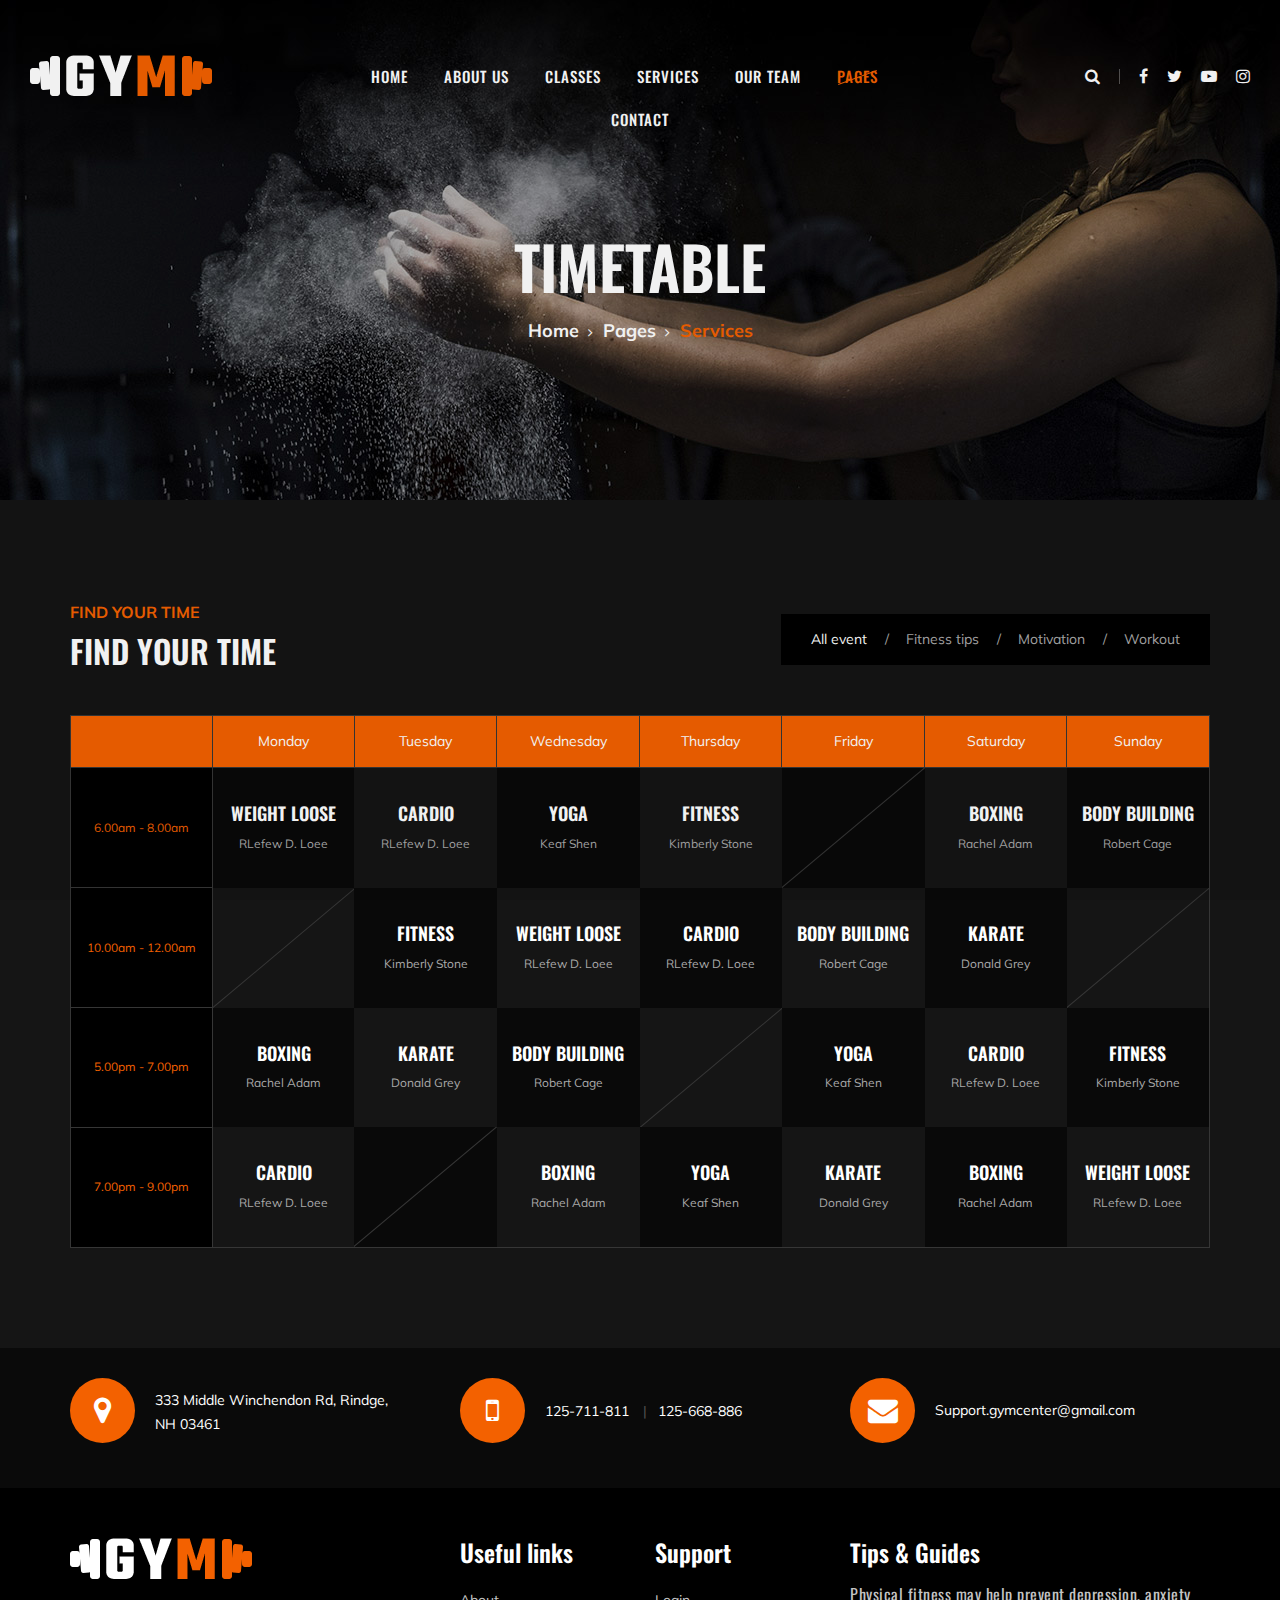
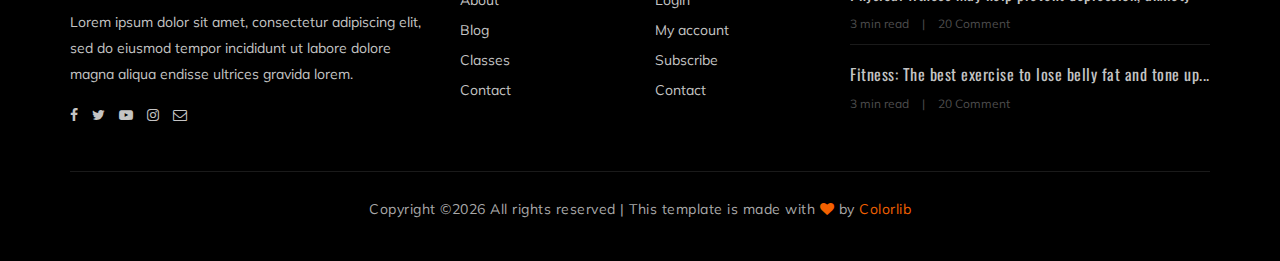
<file: class-timetable.html>
<!DOCTYPE html>
<html lang="zxx">

<head>
    <meta charset="UTF-8">
    <meta name="description" content="Workout Zone Gym">
    <meta name="keywords" content="Workout Zone, gym, fitness">
    <meta name="viewport" content="width=device-width, initial-scale=1.0">
    <meta http-equiv="X-UA-Compatible" content="ie=edge">
    <title>Workout Zone</title>

    <!-- Google Font -->
    <link href="https://fonts.googleapis.com/css?family=Muli:300,400,500,600,700,800,900&display=swap" rel="stylesheet">
    <link href="https://fonts.googleapis.com/css?family=Oswald:300,400,500,600,700&display=swap" rel="stylesheet">

    <!-- Css Styles -->
    <link rel="stylesheet" href="css/bootstrap.min.css" type="text/css">
    <link rel="stylesheet" href="css/font-awesome.min.css" type="text/css">
    <link rel="stylesheet" href="css/flaticon.css" type="text/css">
    <link rel="stylesheet" href="css/owl.carousel.min.css" type="text/css">
    <link rel="stylesheet" href="css/barfiller.css" type="text/css">
    <link rel="stylesheet" href="css/magnific-popup.css" type="text/css">
    <link rel="stylesheet" href="css/slicknav.min.css" type="text/css">
    <link rel="stylesheet" href="css/style.css" type="text/css">
</head>

<body>
    <!-- Page Preloder -->
    <div id="preloder">
        <div class="loader"></div>
    </div>

    <!-- Offcanvas Menu Section Begin -->
    <div class="offcanvas-menu-overlay"></div>
    <div class="offcanvas-menu-wrapper">
        <div class="canvas-close">
            <i class="fa fa-close"></i>
        </div>
        <div class="canvas-search search-switch">
            <i class="fa fa-search"></i>
        </div>
        <nav class="canvas-menu mobile-menu">
            <ul>
                <li><a href="./index.html">Home</a></li>
                <li><a href="./about-us.html">About Us</a></li>
                <li><a href="./class-details.html">Classes</a></li>
                <li><a href="./services.html">Services</a></li>
                <li><a href="./team.html">Our Team</a></li>
                <li><a href="#">Pages</a>
                    <ul class="dropdown">
                        <li><a href="./about-us.html">About us</a></li>
                        <li><a href="./class-timetable.html">Classes timetable</a></li>
                        <li><a href="./bmi-calculator.html">Bmi calculate</a></li>
                        <li><a href="./team.html">Our team</a></li>
                        <li><a href="./gallery.html">Gallery</a></li>
                        <li><a href="./blog.html">Our blog</a></li>
                        <li><a href="./404.html">404</a></li>
                    </ul>
                </li>
                <li><a href="./contact.html">Contact</a></li>
            </ul>
        </nav>
        <div id="mobile-menu-wrap"></div>
        <div class="canvas-social">
            <a href="#"><i class="fa fa-facebook"></i></a>
            <a href="#"><i class="fa fa-twitter"></i></a>
            <a href="#"><i class="fa fa-youtube-play"></i></a>
            <a href="#"><i class="fa fa-instagram"></i></a>
        </div>
    </div>
    <!-- Offcanvas Menu Section End -->

    <!-- Header Section Begin -->
    <header class="header-section">
        <div class="container-fluid">
            <div class="row">
                <div class="col-lg-3">
                    <div class="logo">
                        <a href="./index.html">
                            <img src="img/logo.png" alt="Workout Zone logo">
                        </a>
                    </div>
                </div>
                <div class="col-lg-6">
                    <nav class="nav-menu">
                        <ul>
                            <li><a href="./index.html">Home</a></li>
                            <li><a href="./about-us.html">About Us</a></li>
                            <li><a href="./classes.html">Classes</a></li>
                            <li><a href="./services.html">Services</a></li>
                            <li><a href="./team.html">Our Team</a></li>
                            <li class="active"><a href="#">Pages</a>
                                <ul class="dropdown">
                                    <li><a href="./about-us.html">About us</a></li>
                                    <li><a href="./class-timetable.html">Classes timetable</a></li>
                                    <li><a href="./bmi-calculator.html">Bmi calculate</a></li>
                                    <li><a href="./team.html">Our team</a></li>
                                    <li><a href="./gallery.html">Gallery</a></li>
                                    <li><a href="./blog.html">Our blog</a></li>
                                    <li><a href="./404.html">404</a></li>
                                </ul>
                            </li>
                            <li><a href="./contact.html">Contact</a></li>
                        </ul>
                    </nav>
                </div>
                <div class="col-lg-3">
                    <div class="top-option">
                        <div class="to-search search-switch">
                            <i class="fa fa-search"></i>
                        </div>
                        <div class="to-social">
                            <a href="#"><i class="fa fa-facebook"></i></a>
                            <a href="#"><i class="fa fa-twitter"></i></a>
                            <a href="#"><i class="fa fa-youtube-play"></i></a>
                            <a href="#"><i class="fa fa-instagram"></i></a>
                        </div>
                    </div>
                </div>
            </div>
            <div class="canvas-open">
                <i class="fa fa-bars"></i>
            </div>
        </div>
    </header>
    <!-- Header End -->

    <!-- Breadcrumb Section Begin -->
    <section class="breadcrumb-section set-bg" data-setbg="img/breadcrumb-bg.jpg">
        <div class="container">
            <div class="row">
                <div class="col-lg-12 text-center">
                    <div class="breadcrumb-text">
                        <h2>Timetable</h2>
                        <div class="bt-option">
                            <a href="./index.html">Home</a>
                            <a href="#">Pages</a>
                            <span>Services</span>
                        </div>
                    </div>
                </div>
            </div>
        </div>
    </section>
    <!-- Breadcrumb Section End -->

    <!-- Class Timetable Section Begin -->
    <section class="class-timetable-section spad">
        <div class="container">
            <div class="row">
                <div class="col-lg-6">
                    <div class="section-title">
                        <span>Find Your Time</span>
                        <h2>Find Your Time</h2>
                    </div>
                </div>
                <div class="col-lg-6">
                    <div class="table-controls">
                        <ul>
                            <li class="active" data-tsfilter="all">All event</li>
                            <li data-tsfilter="fitness">Fitness tips</li>
                            <li data-tsfilter="motivation">Motivation</li>
                            <li data-tsfilter="workout">Workout</li>
                        </ul>
                    </div>
                </div>
            </div>
            <div class="row">
                <div class="col-lg-12">
                    <div class="class-timetable">
                        <table>
                            <thead>
                                <tr>
                                    <th></th>
                                    <th>Monday</th>
                                    <th>Tuesday</th>
                                    <th>Wednesday</th>
                                    <th>Thursday</th>
                                    <th>Friday</th>
                                    <th>Saturday</th>
                                    <th>Sunday</th>
                                </tr>
                            </thead>
                            <tbody>
                                <tr>
                                    <td class="class-time">6.00am - 8.00am</td>
                                    <td class="dark-bg hover-bg ts-meta" data-tsmeta="workout">
                                        <h5>WEIGHT LOOSE</h5>
                                        <span>RLefew D. Loee</span>
                                    </td>
                                    <td class="hover-bg ts-meta" data-tsmeta="fitness">
                                        <h5>Cardio</h5>
                                        <span>RLefew D. Loee</span>
                                    </td>
                                    <td class="dark-bg hover-bg ts-meta" data-tsmeta="workout">
                                        <h5>Yoga</h5>
                                        <span>Keaf Shen</span>
                                    </td>
                                    <td class="hover-bg ts-meta" data-tsmeta="fitness">
                                        <h5>Fitness</h5>
                                        <span>Kimberly Stone</span>
                                    </td>
                                    <td class="dark-bg blank-td"></td>
                                    <td class="hover-bg ts-meta" data-tsmeta="motivation">
                                        <h5>Boxing</h5>
                                        <span>Rachel Adam</span>
                                    </td>
                                    <td class="dark-bg hover-bg ts-meta" data-tsmeta="workout">
                                        <h5>Body Building</h5>
                                        <span>Robert Cage</span>
                                    </td>
                                </tr>
                                <tr>
                                    <td class="class-time">10.00am - 12.00am</td>
                                    <td class="blank-td"></td>
                                    <td class="dark-bg hover-bg ts-meta" data-tsmeta="fitness">
                                        <h5>Fitness</h5>
                                        <span>Kimberly Stone</span>
                                    </td>
                                    <td class="hover-bg ts-meta" data-tsmeta="workout">
                                        <h5>WEIGHT LOOSE</h5>
                                        <span>RLefew D. Loee</span>
                                    </td>
                                    <td class="dark-bg hover-bg ts-meta" data-tsmeta="motivation">
                                        <h5>Cardio</h5>
                                        <span>RLefew D. Loee</span>
                                    </td>
                                    <td class="hover-bg ts-meta" data-tsmeta="workout">
                                        <h5>Body Building</h5>
                                        <span>Robert Cage</span>
                                    </td>
                                    <td class="dark-bg hover-bg ts-meta" data-tsmeta="motivation">
                                        <h5>Karate</h5>
                                        <span>Donald Grey</span>
                                    </td>
                                    <td class="blank-td"></td>
                                </tr>
                                <tr>
                                    <td class="class-time">5.00pm - 7.00pm</td>
                                    <td class="dark-bg hover-bg ts-meta" data-tsmeta="fitness">
                                        <h5>Boxing</h5>
                                        <span>Rachel Adam</span>
                                    </td>
                                    <td class="hover-bg ts-meta" data-tsmeta="motivation">
                                        <h5>Karate</h5>
                                        <span>Donald Grey</span>
                                    </td>
                                    <td class="dark-bg hover-bg ts-meta" data-tsmeta="workout">
                                        <h5>Body Building</h5>
                                        <span>Robert Cage</span>
                                    </td>
                                    <td class="blank-td"></td>
                                    <td class="dark-bg hover-bg ts-meta" data-tsmeta="workout">
                                        <h5>Yoga</h5>
                                        <span>Keaf Shen</span>
                                    </td>
                                    <td class="hover-bg ts-meta" data-tsmeta="motivation">
                                        <h5>Cardio</h5>
                                        <span>RLefew D. Loee</span>
                                    </td>
                                    <td class="dark-bg hover-bg ts-meta" data-tsmeta="fitness">
                                        <h5>Fitness</h5>
                                        <span>Kimberly Stone</span>
                                    </td>
                                </tr>
                                <tr>
                                    <td class="class-time">7.00pm - 9.00pm</td>
                                    <td class="hover-bg ts-meta" data-tsmeta="motivation">
                                        <h5>Cardio</h5>
                                        <span>RLefew D. Loee</span>
                                    </td>
                                    <td class="dark-bg blank-td"></td>
                                    <td class="hover-bg ts-meta" data-tsmeta="fitness">
                                        <h5>Boxing</h5>
                                        <span>Rachel Adam</span>
                                    </td>
                                    <td class="dark-bg hover-bg ts-meta" data-tsmeta="workout">
                                        <h5>Yoga</h5>
                                        <span>Keaf Shen</span>
                                    </td>
                                    <td class="hover-bg ts-meta" data-tsmeta="motivation">
                                        <h5>Karate</h5>
                                        <span>Donald Grey</span>
                                    </td>
                                    <td class="dark-bg hover-bg ts-meta" data-tsmeta="fitness">
                                        <h5>Boxing</h5>
                                        <span>Rachel Adam</span>
                                    </td>
                                    <td class="hover-bg ts-meta" data-tsmeta="workout">
                                        <h5>WEIGHT LOOSE</h5>
                                        <span>RLefew D. Loee</span>
                                    </td>
                                </tr>
                            </tbody>
                        </table>
                    </div>
                </div>
            </div>
        </div>
    </section>
    <!-- Class Timetable Section End -->

    <!-- Get In Touch Section Begin -->
    <div class="gettouch-section">
        <div class="container">
            <div class="row">
                <div class="col-md-4">
                    <div class="gt-text">
                        <i class="fa fa-map-marker"></i>
                        <p>333 Middle Winchendon Rd, Rindge,<br/> NH 03461</p>
                    </div>
                </div>
                <div class="col-md-4">
                    <div class="gt-text">
                        <i class="fa fa-mobile"></i>
                        <ul>
                            <li>125-711-811</li>
                            <li>125-668-886</li>
                        </ul>
                    </div>
                </div>
                <div class="col-md-4">
                    <div class="gt-text email">
                        <i class="fa fa-envelope"></i>
                        <p>Support.gymcenter@gmail.com</p>
                    </div>
                </div>
            </div>
        </div>
    </div>
    <!-- Get In Touch Section End -->

    <!-- Footer Section Begin -->
    <section class="footer-section">
        <div class="container">
            <div class="row">
                <div class="col-lg-4">
                    <div class="fs-about">
                        <div class="fa-logo">
                            <a href="#"><img src="img/logo.png" alt="Workout Zone logo"></a>
                        </div>
                        <p>Lorem ipsum dolor sit amet, consectetur adipiscing elit, sed do eiusmod tempor incididunt ut
                            labore dolore magna aliqua endisse ultrices gravida lorem.</p>
                        <div class="fa-social">
                            <a href="#"><i class="fa fa-facebook"></i></a>
                            <a href="#"><i class="fa fa-twitter"></i></a>
                            <a href="#"><i class="fa fa-youtube-play"></i></a>
                            <a href="#"><i class="fa fa-instagram"></i></a>
                            <a href="#"><i class="fa  fa-envelope-o"></i></a>
                        </div>
                    </div>
                </div>
                <div class="col-lg-2 col-md-3 col-sm-6">
                    <div class="fs-widget">
                        <h4>Useful links</h4>
                        <ul>
                            <li><a href="#">About</a></li>
                            <li><a href="#">Blog</a></li>
                            <li><a href="#">Classes</a></li>
                            <li><a href="#">Contact</a></li>
                        </ul>
                    </div>
                </div>
                <div class="col-lg-2 col-md-3 col-sm-6">
                    <div class="fs-widget">
                        <h4>Support</h4>
                        <ul>
                            <li><a href="#">Login</a></li>
                            <li><a href="#">My account</a></li>
                            <li><a href="#">Subscribe</a></li>
                            <li><a href="#">Contact</a></li>
                        </ul>
                    </div>
                </div>
                <div class="col-lg-4 col-md-6">
                    <div class="fs-widget">
                        <h4>Tips & Guides</h4>
                        <div class="fw-recent">
                            <h6><a href="#">Physical fitness may help prevent depression, anxiety</a></h6>
                            <ul>
                                <li>3 min read</li>
                                <li>20 Comment</li>
                            </ul>
                        </div>
                        <div class="fw-recent">
                            <h6><a href="#">Fitness: The best exercise to lose belly fat and tone up...</a></h6>
                            <ul>
                                <li>3 min read</li>
                                <li>20 Comment</li>
                            </ul>
                        </div>
                    </div>
                </div>
            </div>
            <div class="row">
                <div class="col-lg-12 text-center">
                    <div class="copyright-text">
                        <p><!-- Link back to Colorlib can't be removed. Template is licensed under CC BY 3.0. -->
  Copyright &copy;<script>document.write(new Date().getFullYear());</script> All rights reserved | This template is made with <i class="fa fa-heart" aria-hidden="true"></i> by <a href="https://colorlib.com" target="_blank">Colorlib</a>
  <!-- Link back to Colorlib can't be removed. Template is licensed under CC BY 3.0. --></p>
                    </div>
                </div>
            </div>
        </div>
    </section>
    <!-- Footer Section End -->

    <!-- Search model Begin -->
    <div class="search-model">
        <div class="h-100 d-flex align-items-center justify-content-center">
            <div class="search-close-switch">+</div>
            <form class="search-model-form">
                <input type="text" id="search-input" placeholder="Search here.....">
            </form>
        </div>
    </div>
    <!-- Search model end -->

    <!-- Js Plugins -->
    <script src="js/jquery-3.3.1.min.js"></script>
    <script src="js/bootstrap.min.js"></script>
    <script src="js/jquery.magnific-popup.min.js"></script>
    <script src="js/masonry.pkgd.min.js"></script>
    <script src="js/jquery.barfiller.js"></script>
    <script src="js/jquery.slicknav.js"></script>
    <script src="js/owl.carousel.min.js"></script>
    <script src="js/main.js"></script>



</body>

</html>
</file>
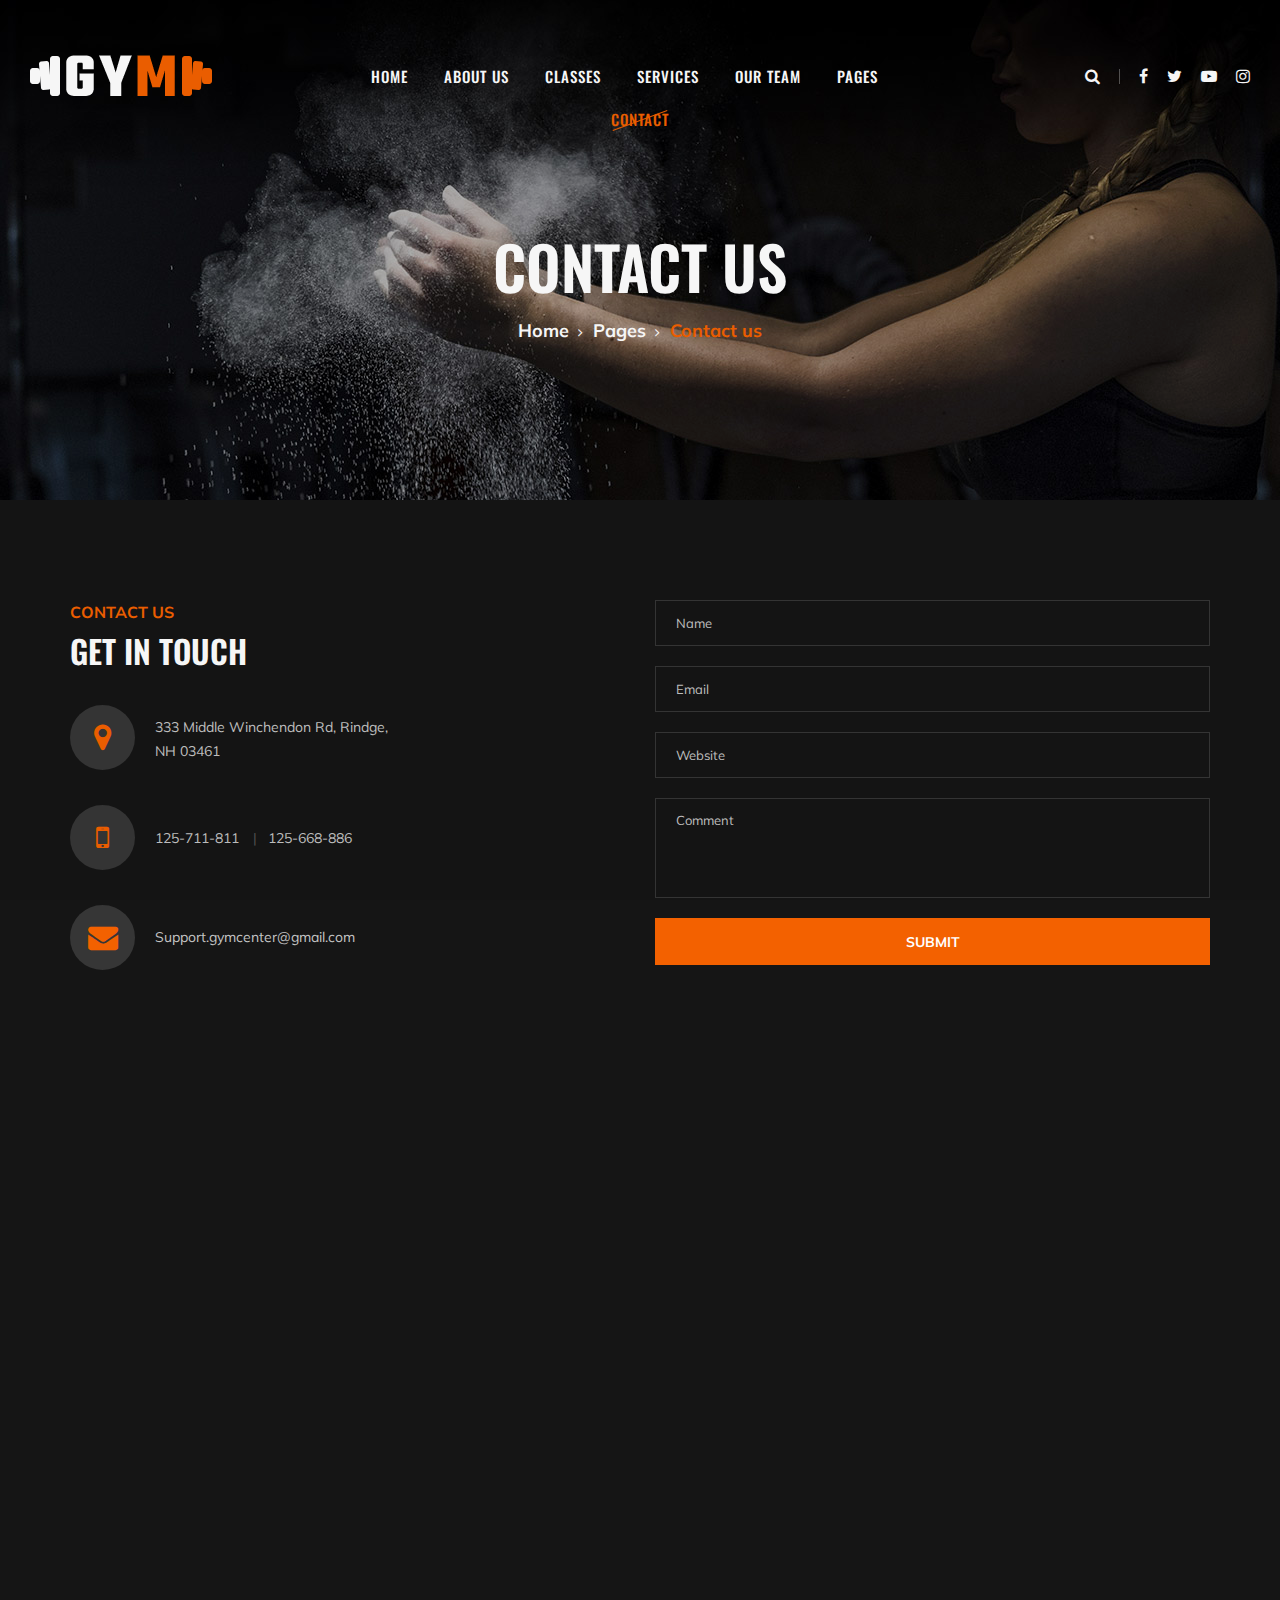
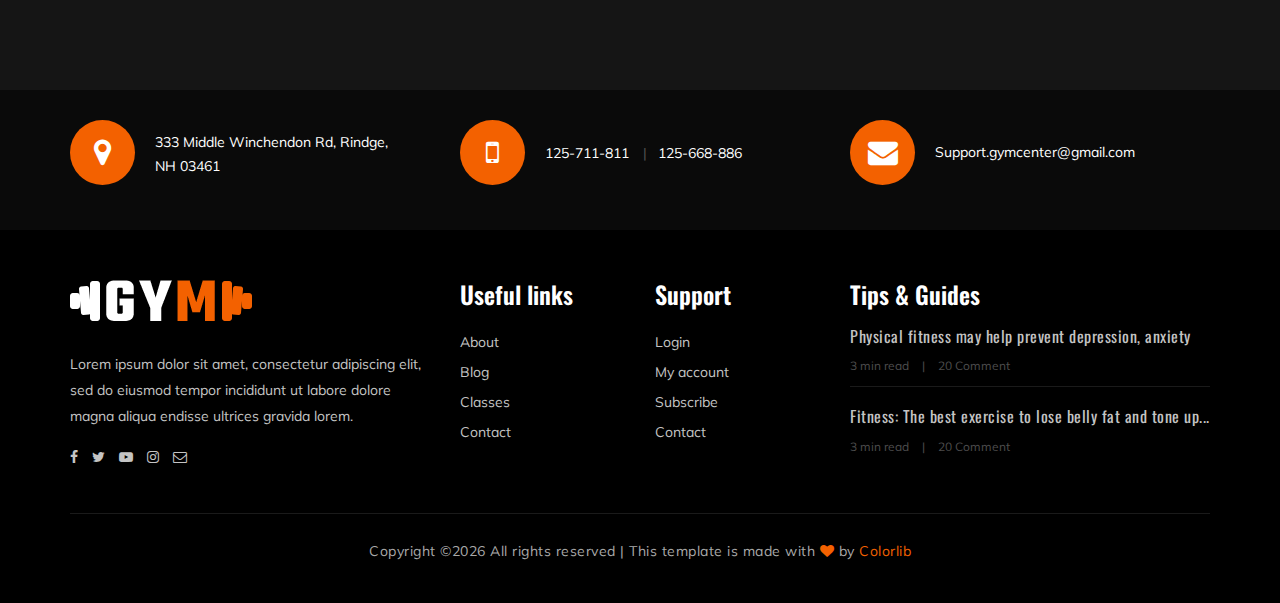
<file: contact.html>
<!DOCTYPE html>
<html lang="zxx">

<head>
    <meta charset="UTF-8">
    <meta name="description" content="Workout Zone Gym">
    <meta name="keywords" content="Workout Zone, gym, fitness">
    <meta name="viewport" content="width=device-width, initial-scale=1.0">
    <meta http-equiv="X-UA-Compatible" content="ie=edge">
    <title>Workout Zone</title>

    <!-- Google Font -->
    <link href="https://fonts.googleapis.com/css?family=Muli:300,400,500,600,700,800,900&display=swap" rel="stylesheet">
    <link href="https://fonts.googleapis.com/css?family=Oswald:300,400,500,600,700&display=swap" rel="stylesheet">

    <!-- Css Styles -->
    <link rel="stylesheet" href="css/bootstrap.min.css" type="text/css">
    <link rel="stylesheet" href="css/font-awesome.min.css" type="text/css">
    <link rel="stylesheet" href="css/flaticon.css" type="text/css">
    <link rel="stylesheet" href="css/owl.carousel.min.css" type="text/css">
    <link rel="stylesheet" href="css/barfiller.css" type="text/css">
    <link rel="stylesheet" href="css/magnific-popup.css" type="text/css">
    <link rel="stylesheet" href="css/slicknav.min.css" type="text/css">
    <link rel="stylesheet" href="css/style.css" type="text/css">
</head>

<body>
    <!-- Page Preloder -->
    <div id="preloder">
        <div class="loader"></div>
    </div>

    <!-- Offcanvas Menu Section Begin -->
    <div class="offcanvas-menu-overlay"></div>
    <div class="offcanvas-menu-wrapper">
        <div class="canvas-close">
            <i class="fa fa-close"></i>
        </div>
        <div class="canvas-search search-switch">
            <i class="fa fa-search"></i>
        </div>
        <nav class="canvas-menu mobile-menu">
            <ul>
                <li><a href="./index.html">Home</a></li>
                <li><a href="./about-us.html">About Us</a></li>
                <li><a href="./class-details.html">Classes</a></li>
                <li><a href="./services.html">Services</a></li>
                <li><a href="./team.html">Our Team</a></li>
                <li><a href="#">Pages</a>
                    <ul class="dropdown">
                        <li><a href="./about-us.html">About us</a></li>
                        <li><a href="./class-timetable.html">Classes timetable</a></li>
                        <li><a href="./bmi-calculator.html">Bmi calculate</a></li>
                        <li><a href="./team.html">Our team</a></li>
                        <li><a href="./gallery.html">Gallery</a></li>
                        <li><a href="./blog.html">Our blog</a></li>
                        <li><a href="./404.html">404</a></li>
                    </ul>
                </li>
                <li><a href="./contact.html">Contact</a></li>
            </ul>
        </nav>
        <div id="mobile-menu-wrap"></div>
        <div class="canvas-social">
            <a href="#"><i class="fa fa-facebook"></i></a>
            <a href="#"><i class="fa fa-twitter"></i></a>
            <a href="#"><i class="fa fa-youtube-play"></i></a>
            <a href="#"><i class="fa fa-instagram"></i></a>
        </div>
    </div>
    <!-- Offcanvas Menu Section End -->

    <!-- Header Section Begin -->
    <header class="header-section">
        <div class="container-fluid">
            <div class="row">
                <div class="col-lg-3">
                    <div class="logo">
                        <a href="./index.html">
                            <img src="img/logo.png" alt="Workout Zone logo">
                        </a>
                    </div>
                </div>
                <div class="col-lg-6">
                    <nav class="nav-menu">
                        <ul>
                            <li><a href="./index.html">Home</a></li>
                            <li><a href="./about-us.html">About Us</a></li>
                            <li><a href="./class-details.html">Classes</a></li>
                            <li><a href="./services.html">Services</a></li>
                            <li><a href="./team.html">Our Team</a></li>
                            <li><a href="#">Pages</a>
                                <ul class="dropdown">
                                    <li><a href="./about-us.html">About us</a></li>
                                    <li><a href="./class-timetable.html">Classes timetable</a></li>
                                    <li><a href="./bmi-calculator.html">Bmi calculate</a></li>
                                    <li><a href="./team.html">Our team</a></li>
                                    <li><a href="./gallery.html">Gallery</a></li>
                                    <li><a href="./blog.html">Our blog</a></li>
                                    <li><a href="./404.html">404</a></li>
                                </ul>
                            </li>
                            <li class="active"><a href="./contact.html">Contact</a></li>
                        </ul>
                    </nav>
                </div>
                <div class="col-lg-3">
                    <div class="top-option">
                        <div class="to-search search-switch">
                            <i class="fa fa-search"></i>
                        </div>
                        <div class="to-social">
                            <a href="#"><i class="fa fa-facebook"></i></a>
                            <a href="#"><i class="fa fa-twitter"></i></a>
                            <a href="#"><i class="fa fa-youtube-play"></i></a>
                            <a href="#"><i class="fa fa-instagram"></i></a>
                        </div>
                    </div>
                </div>
            </div>
            <div class="canvas-open">
                <i class="fa fa-bars"></i>
            </div>
        </div>
    </header>
    <!-- Header End -->

    <!-- Breadcrumb Section Begin -->
    <section class="breadcrumb-section set-bg" data-setbg="img/breadcrumb-bg.jpg">
        <div class="container">
            <div class="row">
                <div class="col-lg-12 text-center">
                    <div class="breadcrumb-text">
                        <h2>Contact Us</h2>
                        <div class="bt-option">
                            <a href="./index.html">Home</a>
                            <a href="#">Pages</a>
                            <span>Contact us</span>
                        </div>
                    </div>
                </div>
            </div>
        </div>
    </section>
    <!-- Breadcrumb Section End -->

    <!-- Contact Section Begin -->
    <section class="contact-section spad">
        <div class="container">
            <div class="row">
                <div class="col-lg-6">
                    <div class="section-title contact-title">
                        <span>Contact Us</span>
                        <h2>GET IN TOUCH</h2>
                    </div>
                    <div class="contact-widget">
                        <div class="cw-text">
                            <i class="fa fa-map-marker"></i>
                            <p>333 Middle Winchendon Rd, Rindge,<br/> NH 03461</p>
                        </div>
                        <div class="cw-text">
                            <i class="fa fa-mobile"></i>
                            <ul>
                                <li>125-711-811</li>
                                <li>125-668-886</li>
                            </ul>
                        </div>
                        <div class="cw-text email">
                            <i class="fa fa-envelope"></i>
                            <p>Support.gymcenter@gmail.com</p>
                        </div>
                    </div>
                </div>
                <div class="col-lg-6">
                    <div class="leave-comment">
                        <form action="#">
                            <input type="text" placeholder="Name">
                            <input type="text" placeholder="Email">
                            <input type="text" placeholder="Website">
                            <textarea placeholder="Comment"></textarea>
                            <button type="submit">Submit</button>
                        </form>
                    </div>
                </div>
            </div>
            <div class="map">
                <iframe
                    src="https://www.google.com/maps/embed?pb=!1m18!1m12!1m3!1d12087.069761554938!2d-74.2175599360452!3d40.767139456514954!2m3!1f0!2f0!3f0!3m2!1i1024!2i768!4f13.1!3m3!1m2!1s0x89c254b5958982c3%3A0xb6ab3931055a2612!2sEast%20Orange%2C%20NJ%2C%20USA!5e0!3m2!1sen!2sbd!4v1581710470843!5m2!1sen!2sbd"
                    height="550" style="border:0;" allowfullscreen=""></iframe>
            </div>
        </div>
    </section>
    <!-- Contact Section End -->

    <!-- Get In Touch Section Begin -->
    <div class="gettouch-section">
        <div class="container">
            <div class="row">
                <div class="col-md-4">
                    <div class="gt-text">
                        <i class="fa fa-map-marker"></i>
                        <p>333 Middle Winchendon Rd, Rindge,<br/> NH 03461</p>
                    </div>
                </div>
                <div class="col-md-4">
                    <div class="gt-text">
                        <i class="fa fa-mobile"></i>
                        <ul>
                            <li>125-711-811</li>
                            <li>125-668-886</li>
                        </ul>
                    </div>
                </div>
                <div class="col-md-4">
                    <div class="gt-text email">
                        <i class="fa fa-envelope"></i>
                        <p>Support.gymcenter@gmail.com</p>
                    </div>
                </div>
            </div>
        </div>
    </div>
    <!-- Get In Touch Section End -->

    <!-- Footer Section Begin -->
    <section class="footer-section">
        <div class="container">
            <div class="row">
                <div class="col-lg-4">
                    <div class="fs-about">
                        <div class="fa-logo">
                            <a href="#"><img src="img/logo.png" alt="Workout Zone logo"></a>
                        </div>
                        <p>Lorem ipsum dolor sit amet, consectetur adipiscing elit, sed do eiusmod tempor incididunt ut
                            labore dolore magna aliqua endisse ultrices gravida lorem.</p>
                        <div class="fa-social">
                            <a href="#"><i class="fa fa-facebook"></i></a>
                            <a href="#"><i class="fa fa-twitter"></i></a>
                            <a href="#"><i class="fa fa-youtube-play"></i></a>
                            <a href="#"><i class="fa fa-instagram"></i></a>
                            <a href="#"><i class="fa  fa-envelope-o"></i></a>
                        </div>
                    </div>
                </div>
                <div class="col-lg-2 col-md-3 col-sm-6">
                    <div class="fs-widget">
                        <h4>Useful links</h4>
                        <ul>
                            <li><a href="#">About</a></li>
                            <li><a href="#">Blog</a></li>
                            <li><a href="#">Classes</a></li>
                            <li><a href="#">Contact</a></li>
                        </ul>
                    </div>
                </div>
                <div class="col-lg-2 col-md-3 col-sm-6">
                    <div class="fs-widget">
                        <h4>Support</h4>
                        <ul>
                            <li><a href="#">Login</a></li>
                            <li><a href="#">My account</a></li>
                            <li><a href="#">Subscribe</a></li>
                            <li><a href="#">Contact</a></li>
                        </ul>
                    </div>
                </div>
                <div class="col-lg-4 col-md-6">
                    <div class="fs-widget">
                        <h4>Tips & Guides</h4>
                        <div class="fw-recent">
                            <h6><a href="#">Physical fitness may help prevent depression, anxiety</a></h6>
                            <ul>
                                <li>3 min read</li>
                                <li>20 Comment</li>
                            </ul>
                        </div>
                        <div class="fw-recent">
                            <h6><a href="#">Fitness: The best exercise to lose belly fat and tone up...</a></h6>
                            <ul>
                                <li>3 min read</li>
                                <li>20 Comment</li>
                            </ul>
                        </div>
                    </div>
                </div>
            </div>
            <div class="row">
                <div class="col-lg-12 text-center">
                    <div class="copyright-text">
                        <p><!-- Link back to Colorlib can't be removed. Template is licensed under CC BY 3.0. -->
  Copyright &copy;<script>document.write(new Date().getFullYear());</script> All rights reserved | This template is made with <i class="fa fa-heart" aria-hidden="true"></i> by <a href="https://colorlib.com" target="_blank">Colorlib</a>
  <!-- Link back to Colorlib can't be removed. Template is licensed under CC BY 3.0. --></p>
                    </div>
                </div>
            </div>
        </div>
    </section>
    <!-- Footer Section End -->

    <!-- Search model Begin -->
    <div class="search-model">
        <div class="h-100 d-flex align-items-center justify-content-center">
            <div class="search-close-switch">+</div>
            <form class="search-model-form">
                <input type="text" id="search-input" placeholder="Search here.....">
            </form>
        </div>
    </div>
    <!-- Search model end -->

    <!-- Js Plugins -->
    <script src="js/jquery-3.3.1.min.js"></script>
    <script src="js/bootstrap.min.js"></script>
    <script src="js/jquery.magnific-popup.min.js"></script>
    <script src="js/masonry.pkgd.min.js"></script>
    <script src="js/jquery.barfiller.js"></script>
    <script src="js/jquery.slicknav.js"></script>
    <script src="js/owl.carousel.min.js"></script>
    <script src="js/main.js"></script>



</body>

</html>
</file>
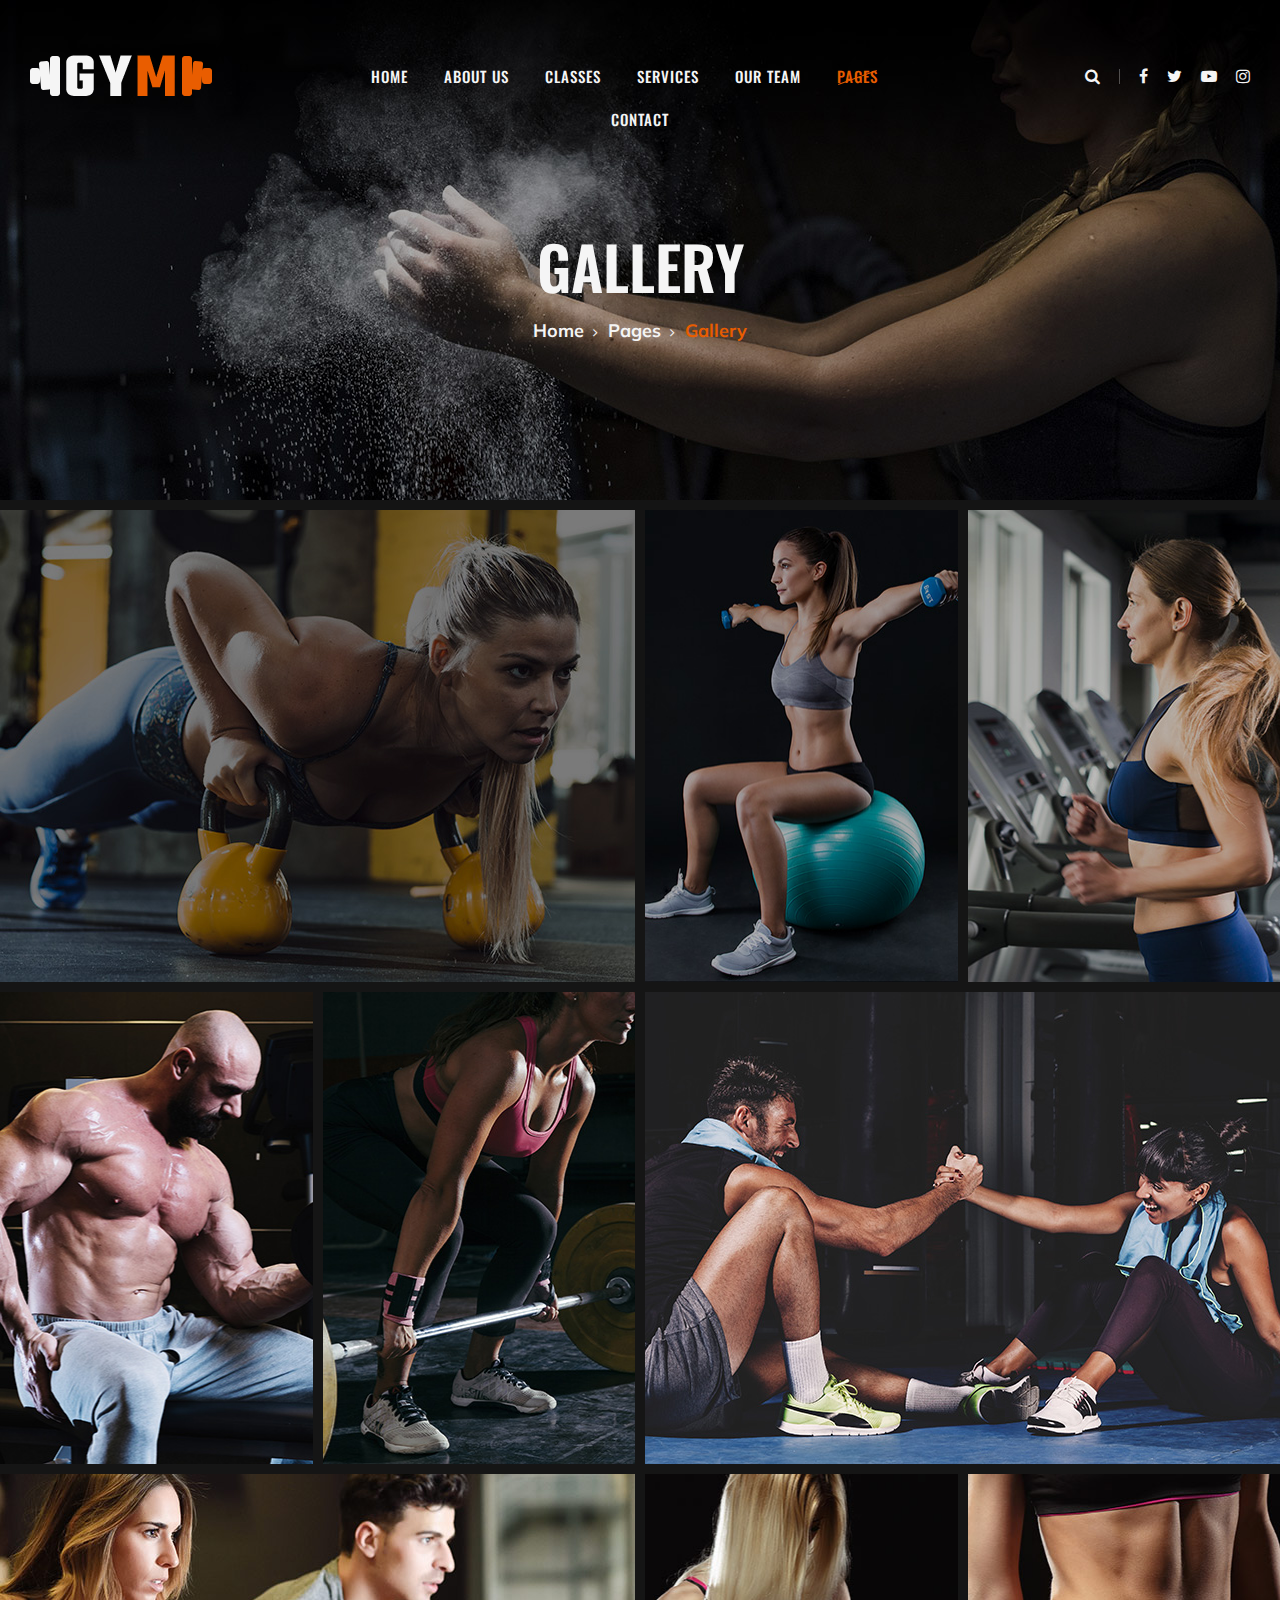
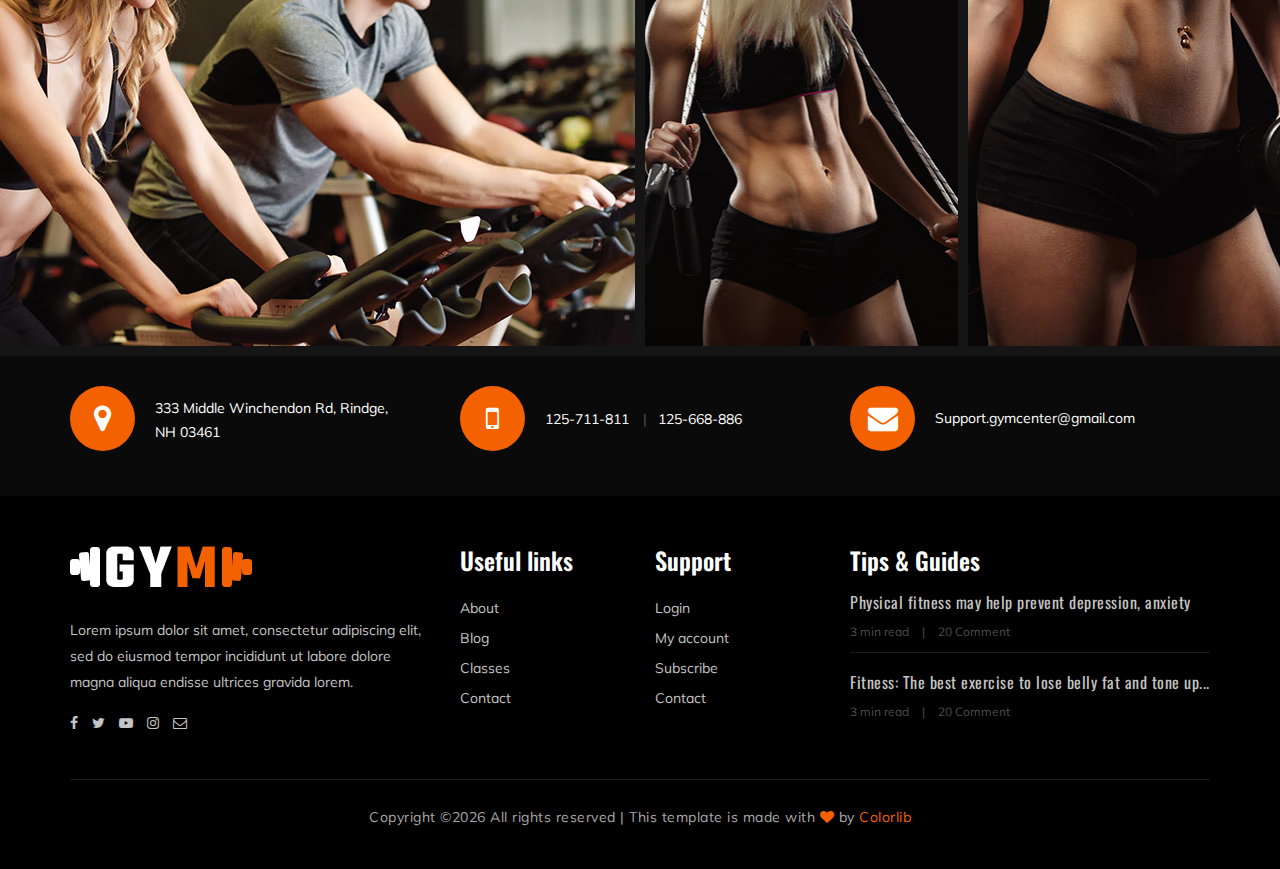
<file: gallery.html>
<!DOCTYPE html>
<html lang="zxx">

<head>
    <meta charset="UTF-8">
    <meta name="description" content="Workout Zone Gym">
    <meta name="keywords" content="Workout Zone, gym, fitness">
    <meta name="viewport" content="width=device-width, initial-scale=1.0">
    <meta http-equiv="X-UA-Compatible" content="ie=edge">
    <title>Workout Zone</title>

    <!-- Google Font -->
    <link href="https://fonts.googleapis.com/css?family=Muli:300,400,500,600,700,800,900&display=swap" rel="stylesheet">
    <link href="https://fonts.googleapis.com/css?family=Oswald:300,400,500,600,700&display=swap" rel="stylesheet">

    <!-- Css Styles -->
    <link rel="stylesheet" href="css/bootstrap.min.css" type="text/css">
    <link rel="stylesheet" href="css/font-awesome.min.css" type="text/css">
    <link rel="stylesheet" href="css/flaticon.css" type="text/css">
    <link rel="stylesheet" href="css/owl.carousel.min.css" type="text/css">
    <link rel="stylesheet" href="css/barfiller.css" type="text/css">
    <link rel="stylesheet" href="css/magnific-popup.css" type="text/css">
    <link rel="stylesheet" href="css/slicknav.min.css" type="text/css">
    <link rel="stylesheet" href="css/style.css" type="text/css">
</head>

<body>
    <!-- Page Preloder -->
    <div id="preloder">
        <div class="loader"></div>
    </div>

    <!-- Offcanvas Menu Section Begin -->
    <div class="offcanvas-menu-overlay"></div>
    <div class="offcanvas-menu-wrapper">
        <div class="canvas-close">
            <i class="fa fa-close"></i>
        </div>
        <div class="canvas-search search-switch">
            <i class="fa fa-search"></i>
        </div>
        <nav class="canvas-menu mobile-menu">
            <ul>
                <li><a href="./index.html">Home</a></li>
                <li><a href="./about-us.html">About Us</a></li>
                <li><a href="./class-details.html">Classes</a></li>
                <li><a href="./services.html">Services</a></li>
                <li><a href="./team.html">Our Team</a></li>
                <li><a href="#">Pages</a>
                    <ul class="dropdown">
                        <li><a href="./about-us.html">About us</a></li>
                        <li><a href="./class-timetable.html">Classes timetable</a></li>
                        <li><a href="./bmi-calculator.html">Bmi calculate</a></li>
                        <li><a href="./team.html">Our team</a></li>
                        <li><a href="./gallery.html">Gallery</a></li>
                        <li><a href="./blog.html">Our blog</a></li>
                        <li><a href="./404.html">404</a></li>
                    </ul>
                </li>
                <li><a href="./contact.html">Contact</a></li>
            </ul>
        </nav>
        <div id="mobile-menu-wrap"></div>
        <div class="canvas-social">
            <a href="#"><i class="fa fa-facebook"></i></a>
            <a href="#"><i class="fa fa-twitter"></i></a>
            <a href="#"><i class="fa fa-youtube-play"></i></a>
            <a href="#"><i class="fa fa-instagram"></i></a>
        </div>
    </div>
    <!-- Offcanvas Menu Section End -->

    <!-- Header Section Begin -->
    <header class="header-section">
        <div class="container-fluid">
            <div class="row">
                <div class="col-lg-3">
                    <div class="logo">
                        <a href="./index.html">
                            <img src="img/logo.png" alt="Workout Zone logo">
                        </a>
                    </div>
                </div>
                <div class="col-lg-6">
                    <nav class="nav-menu">
                        <ul>
                            <li><a href="./index.html">Home</a></li>
                            <li><a href="./about-us.html">About Us</a></li>
                            <li><a href="./class-details.html">Classes</a></li>
                            <li><a href="./services.html">Services</a></li>
                            <li><a href="./team.html">Our Team</a></li>
                            <li class="active"><a href="#">Pages</a>
                                <ul class="dropdown">
                                    <li><a href="./about-us.html">About us</a></li>
                                    <li><a href="./class-timetable.html">Classes timetable</a></li>
                                    <li><a href="./bmi-calculator.html">Bmi calculate</a></li>
                                    <li><a href="./team.html">Our team</a></li>
                                    <li><a href="./gallery.html">Gallery</a></li>
                                    <li><a href="./blog.html">Our blog</a></li>
                                    <li><a href="./404.html">404</a></li>
                                </ul>
                            </li>
                            <li><a href="./contact.html">Contact</a></li>
                        </ul>
                    </nav>
                </div>
                <div class="col-lg-3">
                    <div class="top-option">
                        <div class="to-search search-switch">
                            <i class="fa fa-search"></i>
                        </div>
                        <div class="to-social">
                            <a href="#"><i class="fa fa-facebook"></i></a>
                            <a href="#"><i class="fa fa-twitter"></i></a>
                            <a href="#"><i class="fa fa-youtube-play"></i></a>
                            <a href="#"><i class="fa fa-instagram"></i></a>
                        </div>
                    </div>
                </div>
            </div>
            <div class="canvas-open">
                <i class="fa fa-bars"></i>
            </div>
        </div>
    </header>
    <!-- Header End -->

    <!-- Breadcrumb Section Begin -->
    <section class="breadcrumb-section set-bg" data-setbg="img/breadcrumb-bg.jpg">
        <div class="container">
            <div class="row">
                <div class="col-lg-12 text-center">
                    <div class="breadcrumb-text">
                        <h2>Gallery</h2>
                        <div class="bt-option">
                            <a href="./index.html">Home</a>
                            <a href="#">Pages</a>
                            <span>Gallery</span>
                        </div>
                    </div>
                </div>
            </div>
        </div>
    </section>
    <!-- Breadcrumb Section End -->

    <!-- Gallery Section Begin -->
    <div class="gallery-section gallery-page">
        <div class="gallery">
            <div class="grid-sizer"></div>
            <div class="gs-item grid-wide set-bg" data-setbg="img/gallery/gallery-1.jpg">
                <a href="img/gallery/gallery-1.jpg" class="thumb-icon image-popup"><i class="fa fa-picture-o"></i></a>
            </div>
            <div class="gs-item set-bg" data-setbg="img/gallery/gallery-2.jpg">
                <a href="img/gallery/gallery-2.jpg" class="thumb-icon image-popup"><i class="fa fa-picture-o"></i></a>
            </div>
            <div class="gs-item set-bg" data-setbg="img/gallery/gallery-3.jpg">
                <a href="img/gallery/gallery-3.jpg" class="thumb-icon image-popup"><i class="fa fa-picture-o"></i></a>
            </div>
            <div class="gs-item set-bg" data-setbg="img/gallery/gallery-4.jpg">
                <a href="img/gallery/gallery-4.jpg" class="thumb-icon image-popup"><i class="fa fa-picture-o"></i></a>
            </div>
            <div class="gs-item set-bg" data-setbg="img/gallery/gallery-5.jpg">
                <a href="img/gallery/gallery-5.jpg" class="thumb-icon image-popup"><i class="fa fa-picture-o"></i></a>
            </div>
            <div class="gs-item grid-wide set-bg" data-setbg="img/gallery/gallery-6.jpg">
                <a href="img/gallery/gallery-6.jpg" class="thumb-icon image-popup"><i class="fa fa-picture-o"></i></a>
            </div>
            <div class="gs-item grid-wide set-bg" data-setbg="img/gallery/gallery-7.jpg">
                <a href="img/gallery/gallery-7.jpg" class="thumb-icon image-popup"><i class="fa fa-picture-o"></i></a>
            </div>
            <div class="gs-item set-bg" data-setbg="img/gallery/gallery-8.jpg">
                <a href="img/gallery/gallery-8.jpg" class="thumb-icon image-popup"><i class="fa fa-picture-o"></i></a>
            </div>
            <div class="gs-item set-bg" data-setbg="img/gallery/gallery-9.jpg">
                <a href="img/gallery/gallery-9.jpg" class="thumb-icon image-popup"><i class="fa fa-picture-o"></i></a>
            </div>
        </div>
    </div>
    <!-- Gallery Section End -->

    <!-- Get In Touch Section Begin -->
    <div class="gettouch-section">
        <div class="container">
            <div class="row">
                <div class="col-md-4">
                    <div class="gt-text">
                        <i class="fa fa-map-marker"></i>
                        <p>333 Middle Winchendon Rd, Rindge,<br/> NH 03461</p>
                    </div>
                </div>
                <div class="col-md-4">
                    <div class="gt-text">
                        <i class="fa fa-mobile"></i>
                        <ul>
                            <li>125-711-811</li>
                            <li>125-668-886</li>
                        </ul>
                    </div>
                </div>
                <div class="col-md-4">
                    <div class="gt-text email">
                        <i class="fa fa-envelope"></i>
                        <p>Support.gymcenter@gmail.com</p>
                    </div>
                </div>
            </div>
        </div>
    </div>
    <!-- Get In Touch Section End -->

    <!-- Footer Section Begin -->
    <section class="footer-section">
        <div class="container">
            <div class="row">
                <div class="col-lg-4">
                    <div class="fs-about">
                        <div class="fa-logo">
                            <a href="#"><img src="img/logo.png" alt="Workout Zone logo"></a>
                        </div>
                        <p>Lorem ipsum dolor sit amet, consectetur adipiscing elit, sed do eiusmod tempor incididunt ut
                            labore dolore magna aliqua endisse ultrices gravida lorem.</p>
                        <div class="fa-social">
                            <a href="#"><i class="fa fa-facebook"></i></a>
                            <a href="#"><i class="fa fa-twitter"></i></a>
                            <a href="#"><i class="fa fa-youtube-play"></i></a>
                            <a href="#"><i class="fa fa-instagram"></i></a>
                            <a href="#"><i class="fa  fa-envelope-o"></i></a>
                        </div>
                    </div>
                </div>
                <div class="col-lg-2 col-md-3 col-sm-6">
                    <div class="fs-widget">
                        <h4>Useful links</h4>
                        <ul>
                            <li><a href="#">About</a></li>
                            <li><a href="#">Blog</a></li>
                            <li><a href="#">Classes</a></li>
                            <li><a href="#">Contact</a></li>
                        </ul>
                    </div>
                </div>
                <div class="col-lg-2 col-md-3 col-sm-6">
                    <div class="fs-widget">
                        <h4>Support</h4>
                        <ul>
                            <li><a href="#">Login</a></li>
                            <li><a href="#">My account</a></li>
                            <li><a href="#">Subscribe</a></li>
                            <li><a href="#">Contact</a></li>
                        </ul>
                    </div>
                </div>
                <div class="col-lg-4 col-md-6">
                    <div class="fs-widget">
                        <h4>Tips & Guides</h4>
                        <div class="fw-recent">
                            <h6><a href="#">Physical fitness may help prevent depression, anxiety</a></h6>
                            <ul>
                                <li>3 min read</li>
                                <li>20 Comment</li>
                            </ul>
                        </div>
                        <div class="fw-recent">
                            <h6><a href="#">Fitness: The best exercise to lose belly fat and tone up...</a></h6>
                            <ul>
                                <li>3 min read</li>
                                <li>20 Comment</li>
                            </ul>
                        </div>
                    </div>
                </div>
            </div>
            <div class="row">
                <div class="col-lg-12 text-center">
                    <div class="copyright-text">
                        <p><!-- Link back to Colorlib can't be removed. Template is licensed under CC BY 3.0. -->
  Copyright &copy;<script>document.write(new Date().getFullYear());</script> All rights reserved | This template is made with <i class="fa fa-heart" aria-hidden="true"></i> by <a href="https://colorlib.com" target="_blank">Colorlib</a>
  <!-- Link back to Colorlib can't be removed. Template is licensed under CC BY 3.0. --></p>
                    </div>
                </div>
            </div>
        </div>
    </section>
    <!-- Footer Section End -->

    <!-- Search model Begin -->
    <div class="search-model">
        <div class="h-100 d-flex align-items-center justify-content-center">
            <div class="search-close-switch">+</div>
            <form class="search-model-form">
                <input type="text" id="search-input" placeholder="Search here.....">
            </form>
        </div>
    </div>
    <!-- Search model end -->

    <!-- Js Plugins -->
    <script src="js/jquery-3.3.1.min.js"></script>
    <script src="js/bootstrap.min.js"></script>
    <script src="js/jquery.magnific-popup.min.js"></script>
    <script src="js/masonry.pkgd.min.js"></script>
    <script src="js/jquery.barfiller.js"></script>
    <script src="js/jquery.slicknav.js"></script>
    <script src="js/owl.carousel.min.js"></script>
    <script src="js/main.js"></script>


</body>

</html>
</file>
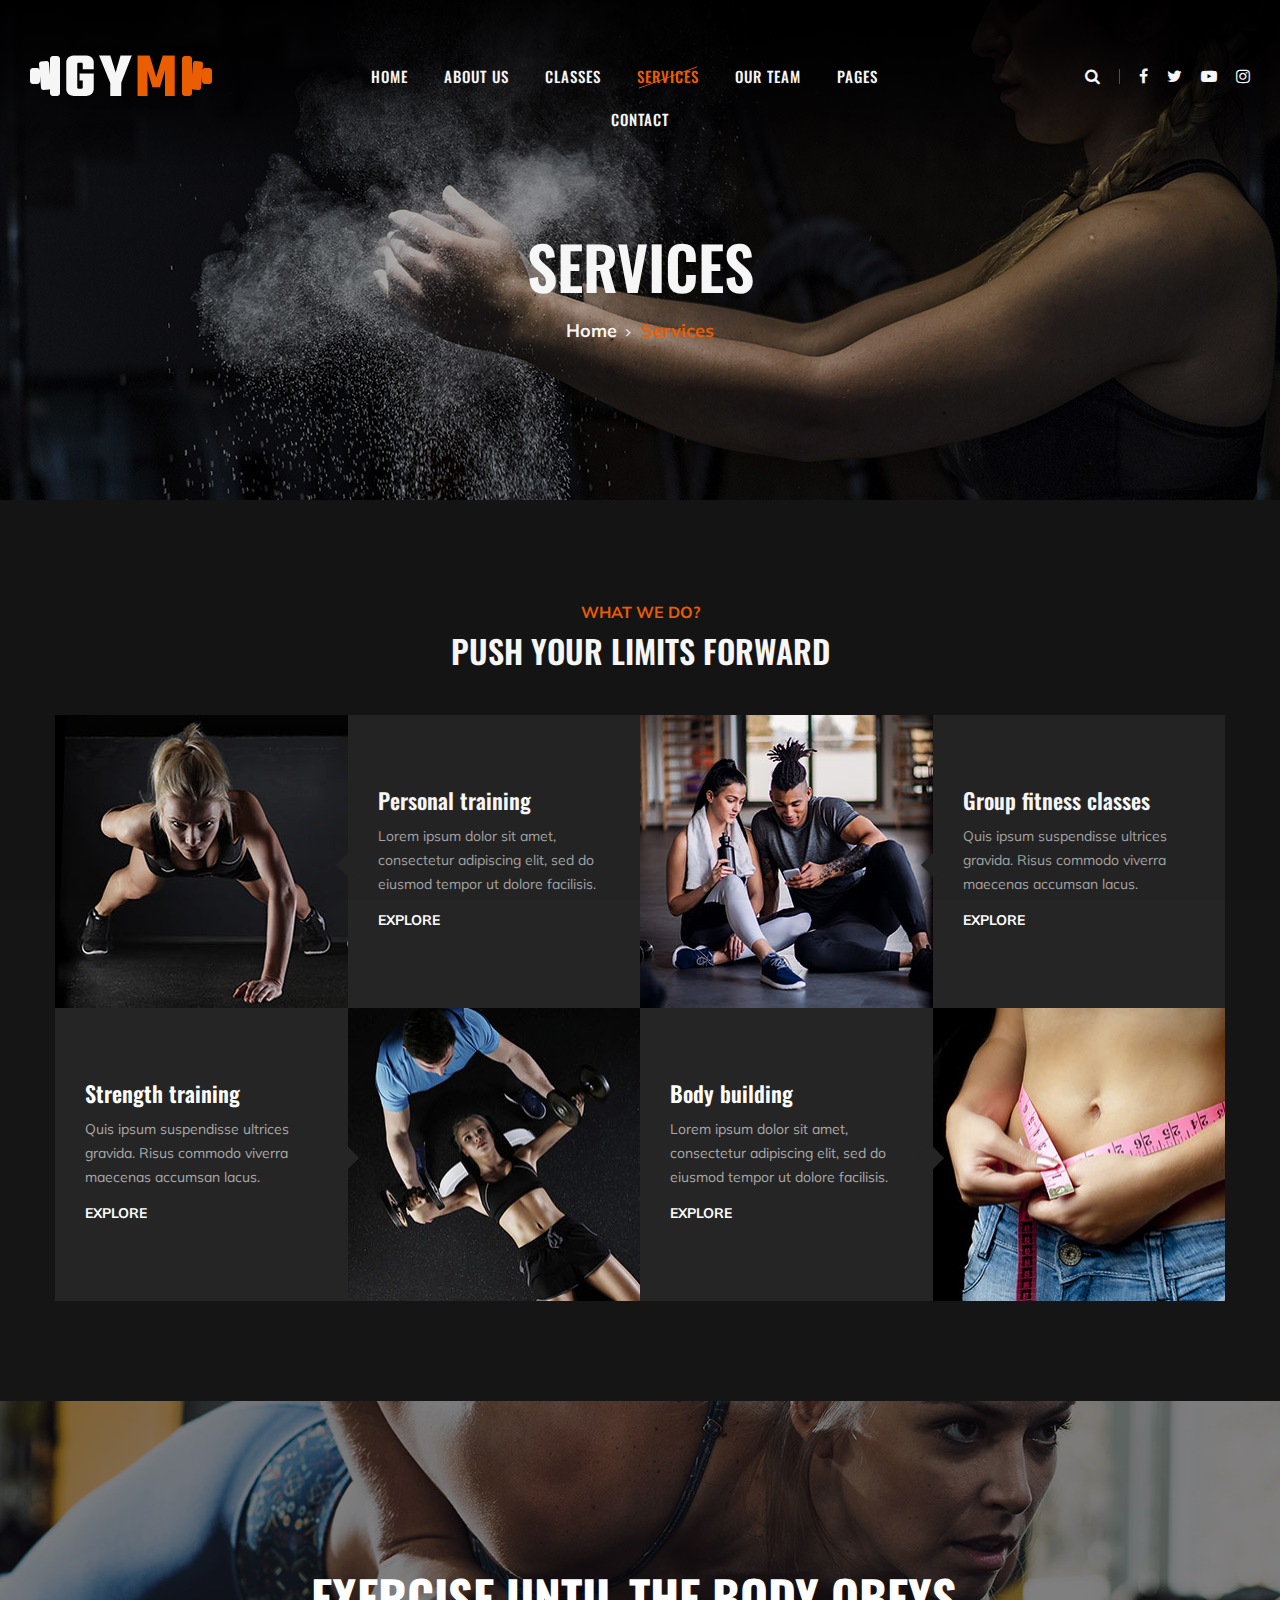
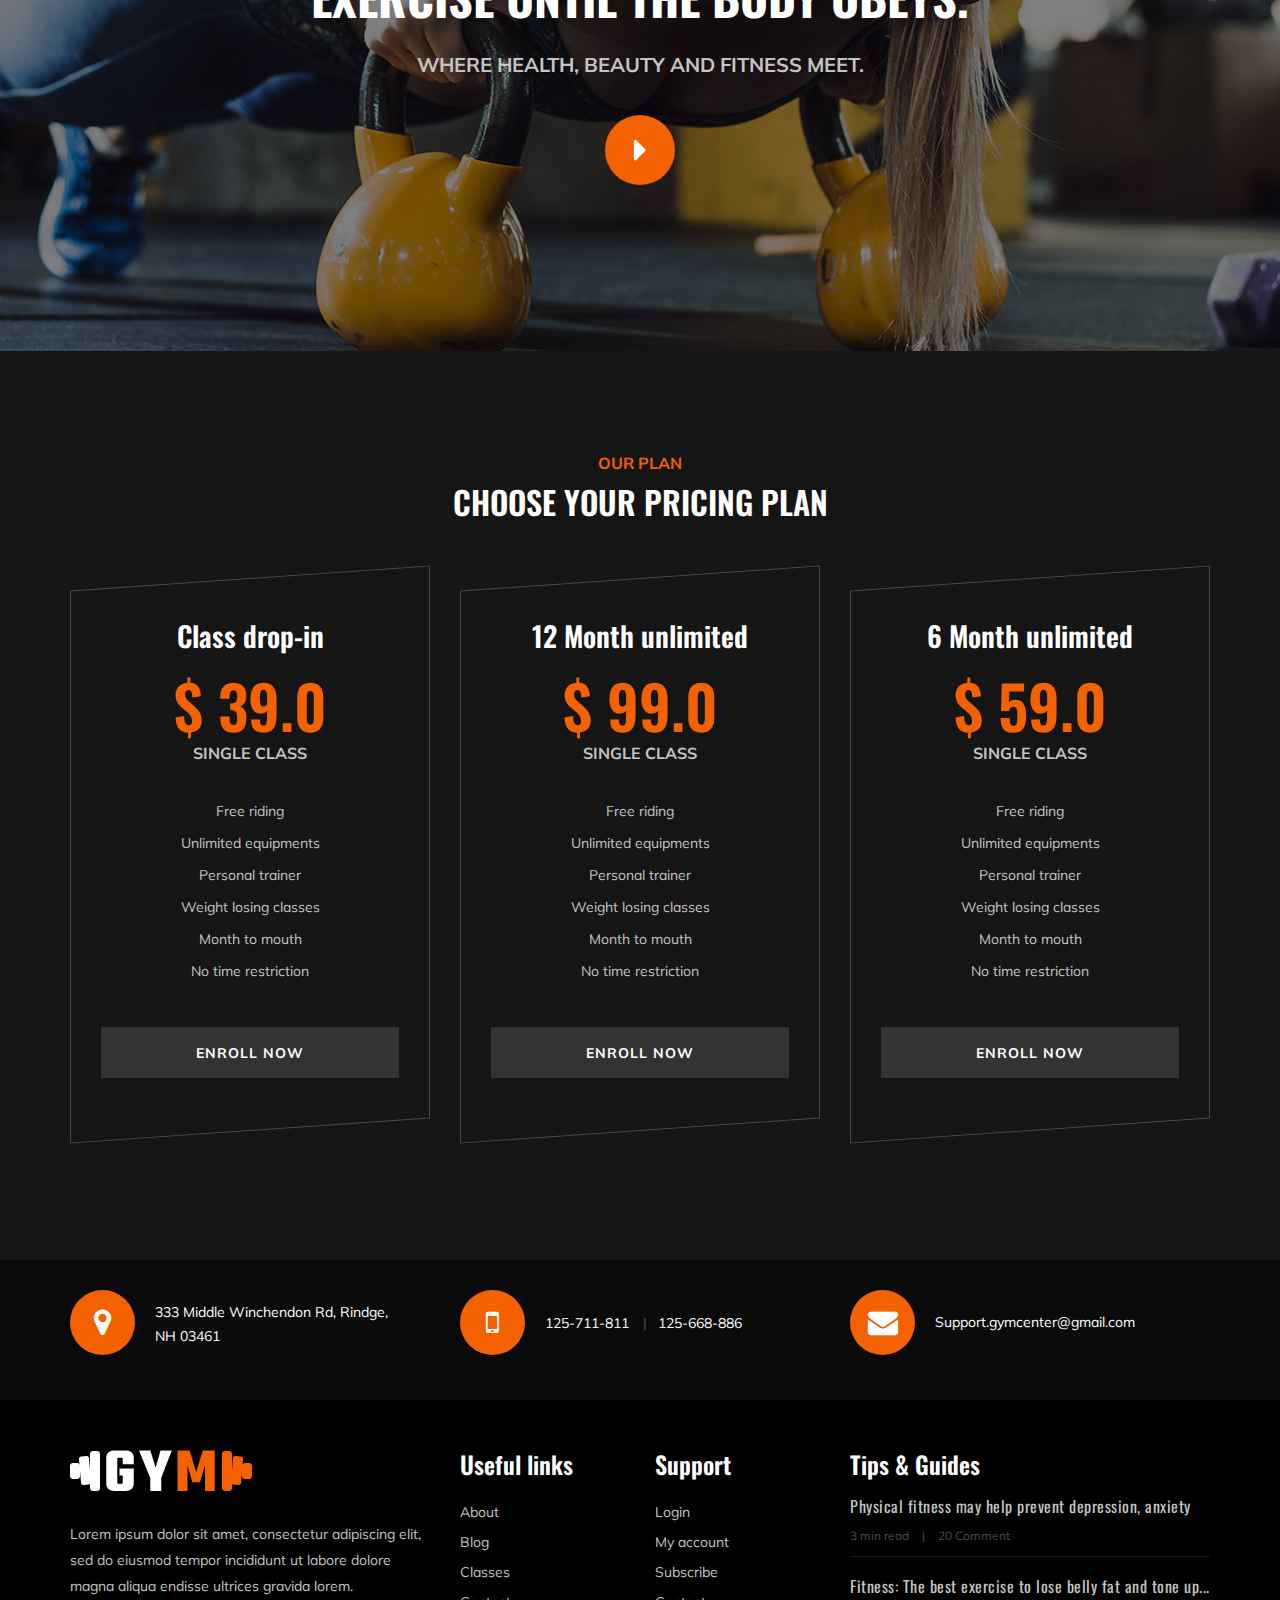
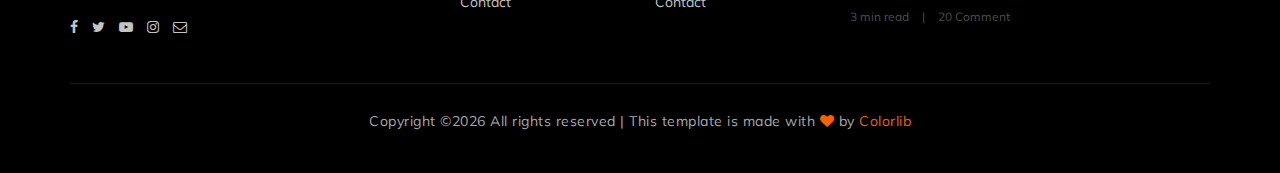
<file: services.html>
<!DOCTYPE html>
<html lang="zxx">

<head>
    <meta charset="UTF-8">
    <meta name="description" content="Workout Zone Gym">
    <meta name="keywords" content="Workout Zone, gym, fitness">
    <meta name="viewport" content="width=device-width, initial-scale=1.0">
    <meta http-equiv="X-UA-Compatible" content="ie=edge">
    <title>Workout Zone</title>

    <!-- Google Font -->
    <link href="https://fonts.googleapis.com/css?family=Muli:300,400,500,600,700,800,900&display=swap" rel="stylesheet">
    <link href="https://fonts.googleapis.com/css?family=Oswald:300,400,500,600,700&display=swap" rel="stylesheet">

    <!-- Css Styles -->
    <link rel="stylesheet" href="css/bootstrap.min.css" type="text/css">
    <link rel="stylesheet" href="css/font-awesome.min.css" type="text/css">
    <link rel="stylesheet" href="css/flaticon.css" type="text/css">
    <link rel="stylesheet" href="css/owl.carousel.min.css" type="text/css">
    <link rel="stylesheet" href="css/barfiller.css" type="text/css">
    <link rel="stylesheet" href="css/magnific-popup.css" type="text/css">
    <link rel="stylesheet" href="css/slicknav.min.css" type="text/css">
    <link rel="stylesheet" href="css/style.css" type="text/css">
</head>

<body>
    <!-- Page Preloder -->
    <div id="preloder">
        <div class="loader"></div>
    </div>

    <!-- Offcanvas Menu Section Begin -->
    <div class="offcanvas-menu-overlay"></div>
    <div class="offcanvas-menu-wrapper">
        <div class="canvas-close">
            <i class="fa fa-close"></i>
        </div>
        <div class="canvas-search search-switch">
            <i class="fa fa-search"></i>
        </div>
        <nav class="canvas-menu mobile-menu">
            <ul>
                <li><a href="./index.html">Home</a></li>
                <li><a href="./about-us.html">About Us</a></li>
                <li><a href="./class-details.html">Classes</a></li>
                <li><a href="./services.html">Services</a></li>
                <li><a href="./team.html">Our Team</a></li>
                <li><a href="#">Pages</a>
                    <ul class="dropdown">
                        <li><a href="./about-us.html">About us</a></li>
                        <li><a href="./class-timetable.html">Classes timetable</a></li>
                        <li><a href="./bmi-calculator.html">Bmi calculate</a></li>
                        <li><a href="./team.html">Our team</a></li>
                        <li><a href="./gallery.html">Gallery</a></li>
                        <li><a href="./blog.html">Our blog</a></li>
                        <li><a href="./404.html">404</a></li>
                    </ul>
                </li>
                <li><a href="./contact.html">Contact</a></li>
            </ul>
        </nav>
        <div id="mobile-menu-wrap"></div>
        <div class="canvas-social">
            <a href="#"><i class="fa fa-facebook"></i></a>
            <a href="#"><i class="fa fa-twitter"></i></a>
            <a href="#"><i class="fa fa-youtube-play"></i></a>
            <a href="#"><i class="fa fa-instagram"></i></a>
        </div>
    </div>
    <!-- Offcanvas Menu Section End -->

    <!-- Header Section Begin -->
    <header class="header-section">
        <div class="container-fluid">
            <div class="row">
                <div class="col-lg-3">
                    <div class="logo">
                        <a href="./index.html">
                            <img src="img/logo.png" alt="Workout Zone logo">
                        </a>
                    </div>
                </div>
                <div class="col-lg-6">
                    <nav class="nav-menu">
                        <ul>
                            <li><a href="./index.html">Home</a></li>
                            <li><a href="./about-us.html">About Us</a></li>
                            <li><a href="./classes.html">Classes</a></li>
                            <li class="active"><a href="./services.html">Services</a></li>
                            <li><a href="./team.html">Our Team</a></li>
                            <li><a href="#">Pages</a>
                                <ul class="dropdown">
                                    <li><a href="./about-us.html">About us</a></li>
                                    <li><a href="./class-timetable.html">Classes timetable</a></li>
                                    <li><a href="./bmi-calculator.html">Bmi calculate</a></li>
                                    <li><a href="./team.html">Our team</a></li>
                                    <li><a href="./gallery.html">Gallery</a></li>
                                    <li><a href="./blog.html">Our blog</a></li>
                                    <li><a href="./404.html">404</a></li>
                                </ul>
                            </li>
                            <li><a href="./contact.html">Contact</a></li>
                        </ul>
                    </nav>
                </div>
                <div class="col-lg-3">
                    <div class="top-option">
                        <div class="to-search search-switch">
                            <i class="fa fa-search"></i>
                        </div>
                        <div class="to-social">
                            <a href="#"><i class="fa fa-facebook"></i></a>
                            <a href="#"><i class="fa fa-twitter"></i></a>
                            <a href="#"><i class="fa fa-youtube-play"></i></a>
                            <a href="#"><i class="fa fa-instagram"></i></a>
                        </div>
                    </div>
                </div>
            </div>
            <div class="canvas-open">
                <i class="fa fa-bars"></i>
            </div>
        </div>
    </header>
    <!-- Header End -->

    <!-- Breadcrumb Section Begin -->
    <section class="breadcrumb-section set-bg" data-setbg="img/breadcrumb-bg.jpg">
        <div class="container">
            <div class="row">
                <div class="col-lg-12 text-center">
                    <div class="breadcrumb-text">
                        <h2>Services</h2>
                        <div class="bt-option">
                            <a href="./index.html">Home</a>
                            <span>Services</span>
                        </div>
                    </div>
                </div>
            </div>
        </div>
    </section>
    <!-- Breadcrumb Section End -->

    <!-- Services Section Begin -->
    <section class="services-section spad">
        <div class="container">
            <div class="row">
                <div class="col-lg-12">
                    <div class="section-title">
                        <span>What we do?</span>
                        <h2>PUSH YOUR LIMITS FORWARD</h2>
                    </div>
                </div>
            </div>
            <div class="row">
                <div class="col-lg-3 order-lg-1 col-md-6 p-0">
                    <div class="ss-pic">
                        <img src="img/services/services-1.jpg" alt="">
                    </div>
                </div>
                <div class="col-lg-3 order-lg-2 col-md-6 p-0">
                    <div class="ss-text">
                        <h4>Personal training</h4>
                        <p>Lorem ipsum dolor sit amet, consectetur adipiscing elit, sed do eiusmod tempor ut dolore
                            facilisis.</p>
                        <a href="#">Explore</a>
                    </div>
                </div>
                <div class="col-lg-3 order-lg-3 col-md-6 p-0">
                    <div class="ss-pic">
                        <img src="img/services/services-2.jpg" alt="">
                    </div>
                </div>
                <div class="col-lg-3 order-lg-4 col-md-6 p-0">
                    <div class="ss-text">
                        <h4>Group fitness classes</h4>
                        <p>Quis ipsum suspendisse ultrices gravida. Risus commodo viverra maecenas accumsan lacus.</p>
                        <a href="#">Explore</a>
                    </div>
                </div>
                <div class="col-lg-3 order-lg-8 col-md-6 p-0">
                    <div class="ss-pic">
                        <img src="img/services/services-4.jpg" alt="">
                    </div>
                </div>
                <div class="col-lg-3 order-lg-7 col-md-6 p-0">
                    <div class="ss-text second-row">
                        <h4>Body building</h4>
                        <p>Lorem ipsum dolor sit amet, consectetur adipiscing elit, sed do eiusmod tempor ut dolore
                            facilisis.</p>
                        <a href="#">Explore</a>
                    </div>
                </div>
                <div class="col-lg-3 order-lg-6 col-md-6 p-0">
                    <div class="ss-pic">
                        <img src="img/services/services-3.jpg" alt="">
                    </div>
                </div>
                <div class="col-lg-3 order-lg-5 col-md-6 p-0">
                    <div class="ss-text second-row">
                        <h4>Strength training</h4>
                        <p>Quis ipsum suspendisse ultrices gravida. Risus commodo viverra maecenas accumsan lacus.</p>
                        <a href="#">Explore</a>
                    </div>
                </div>
            </div>
        </div>
    </section>
    <!-- Services Section End -->

    <!-- Banner Section Begin -->
    <section class="banner-section set-bg" data-setbg="img/banner-bg.jpg">
        <div class="container">
            <div class="row">
                <div class="col-lg-12 text-center">
                    <div class="bs-text service-banner">
                        <h2>Exercise until the body obeys.</h2>
                        <div class="bt-tips">Where health, beauty and fitness meet.</div>
                        <a href="https://www.youtube.com/watch?v=EzKkl64rRbM" class="play-btn video-popup"><i
                                class="fa fa-caret-right"></i></a>
                    </div>
                </div>
            </div>
        </div>
    </section>
    <!-- Banner Section End -->

    <!-- Pricing Section Begin -->
    <section class="pricing-section service-pricing spad">
        <div class="container">
            <div class="row">
                <div class="col-lg-12">
                    <div class="section-title">
                        <span>Our Plan</span>
                        <h2>Choose your pricing plan</h2>
                    </div>
                </div>
            </div>
            <div class="row justify-content-center">
                <div class="col-lg-4 col-md-8">
                    <div class="ps-item">
                        <h3>Class drop-in</h3>
                        <div class="pi-price">
                            <h2>$ 39.0</h2>
                            <span>SINGLE CLASS</span>
                        </div>
                        <ul>
                            <li>Free riding</li>
                            <li>Unlimited equipments</li>
                            <li>Personal trainer</li>
                            <li>Weight losing classes</li>
                            <li>Month to mouth</li>
                            <li>No time restriction</li>
                        </ul>
                        <a href="#" class="primary-btn pricing-btn">Enroll now</a>
                        <a href="#" class="thumb-icon"><i class="fa fa-picture-o"></i></a>
                    </div>
                </div>
                <div class="col-lg-4 col-md-8">
                    <div class="ps-item">
                        <h3>12 Month unlimited</h3>
                        <div class="pi-price">
                            <h2>$ 99.0</h2>
                            <span>SINGLE CLASS</span>
                        </div>
                        <ul>
                            <li>Free riding</li>
                            <li>Unlimited equipments</li>
                            <li>Personal trainer</li>
                            <li>Weight losing classes</li>
                            <li>Month to mouth</li>
                            <li>No time restriction</li>
                        </ul>
                        <a href="#" class="primary-btn pricing-btn">Enroll now</a>
                        <a href="#" class="thumb-icon"><i class="fa fa-picture-o"></i></a>
                    </div>
                </div>
                <div class="col-lg-4 col-md-8">
                    <div class="ps-item">
                        <h3>6 Month unlimited</h3>
                        <div class="pi-price">
                            <h2>$ 59.0</h2>
                            <span>SINGLE CLASS</span>
                        </div>
                        <ul>
                            <li>Free riding</li>
                            <li>Unlimited equipments</li>
                            <li>Personal trainer</li>
                            <li>Weight losing classes</li>
                            <li>Month to mouth</li>
                            <li>No time restriction</li>
                        </ul>
                        <a href="#" class="primary-btn pricing-btn">Enroll now</a>
                        <a href="#" class="thumb-icon"><i class="fa fa-picture-o"></i></a>
                    </div>
                </div>
            </div>
        </div>
    </section>
    <!-- Pricing Section End -->

    <!-- Get In Touch Section Begin -->
    <div class="gettouch-section">
        <div class="container">
            <div class="row">
                <div class="col-md-4">
                    <div class="gt-text">
                        <i class="fa fa-map-marker"></i>
                        <p>333 Middle Winchendon Rd, Rindge,<br/> NH 03461</p>
                    </div>
                </div>
                <div class="col-md-4">
                    <div class="gt-text">
                        <i class="fa fa-mobile"></i>
                        <ul>
                            <li>125-711-811</li>
                            <li>125-668-886</li>
                        </ul>
                    </div>
                </div>
                <div class="col-md-4">
                    <div class="gt-text email">
                        <i class="fa fa-envelope"></i>
                        <p>Support.gymcenter@gmail.com</p>
                    </div>
                </div>
            </div>
        </div>
    </div>
    <!-- Get In Touch Section End -->

    <!-- Footer Section Begin -->
    <section class="footer-section">
        <div class="container">
            <div class="row">
                <div class="col-lg-4">
                    <div class="fs-about">
                        <div class="fa-logo">
                            <a href="#"><img src="img/logo.png" alt="Workout Zone logo"></a>
                        </div>
                        <p>Lorem ipsum dolor sit amet, consectetur adipiscing elit, sed do eiusmod tempor incididunt ut
                            labore dolore magna aliqua endisse ultrices gravida lorem.</p>
                        <div class="fa-social">
                            <a href="#"><i class="fa fa-facebook"></i></a>
                            <a href="#"><i class="fa fa-twitter"></i></a>
                            <a href="#"><i class="fa fa-youtube-play"></i></a>
                            <a href="#"><i class="fa fa-instagram"></i></a>
                            <a href="#"><i class="fa  fa-envelope-o"></i></a>
                        </div>
                    </div>
                </div>
                <div class="col-lg-2 col-md-3 col-sm-6">
                    <div class="fs-widget">
                        <h4>Useful links</h4>
                        <ul>
                            <li><a href="#">About</a></li>
                            <li><a href="#">Blog</a></li>
                            <li><a href="#">Classes</a></li>
                            <li><a href="#">Contact</a></li>
                        </ul>
                    </div>
                </div>
                <div class="col-lg-2 col-md-3 col-sm-6">
                    <div class="fs-widget">
                        <h4>Support</h4>
                        <ul>
                            <li><a href="#">Login</a></li>
                            <li><a href="#">My account</a></li>
                            <li><a href="#">Subscribe</a></li>
                            <li><a href="#">Contact</a></li>
                        </ul>
                    </div>
                </div>
                <div class="col-lg-4 col-md-6">
                    <div class="fs-widget">
                        <h4>Tips & Guides</h4>
                        <div class="fw-recent">
                            <h6><a href="#">Physical fitness may help prevent depression, anxiety</a></h6>
                            <ul>
                                <li>3 min read</li>
                                <li>20 Comment</li>
                            </ul>
                        </div>
                        <div class="fw-recent">
                            <h6><a href="#">Fitness: The best exercise to lose belly fat and tone up...</a></h6>
                            <ul>
                                <li>3 min read</li>
                                <li>20 Comment</li>
                            </ul>
                        </div>
                    </div>
                </div>
            </div>
            <div class="row">
                <div class="col-lg-12 text-center">
                    <div class="copyright-text">
                        <p><!-- Link back to Colorlib can't be removed. Template is licensed under CC BY 3.0. -->
  Copyright &copy;<script>document.write(new Date().getFullYear());</script> All rights reserved | This template is made with <i class="fa fa-heart" aria-hidden="true"></i> by <a href="https://colorlib.com" target="_blank">Colorlib</a>
  <!-- Link back to Colorlib can't be removed. Template is licensed under CC BY 3.0. --></p>
                    </div>
                </div>
            </div>
        </div>
    </section>
    <!-- Footer Section End -->

    <!-- Search model Begin -->
    <div class="search-model">
        <div class="h-100 d-flex align-items-center justify-content-center">
            <div class="search-close-switch">+</div>
            <form class="search-model-form">
                <input type="text" id="search-input" placeholder="Search here.....">
            </form>
        </div>
    </div>
    <!-- Search model end -->

    <!-- Js Plugins -->
    <script src="js/jquery-3.3.1.min.js"></script>
    <script src="js/bootstrap.min.js"></script>
    <script src="js/jquery.magnific-popup.min.js"></script>
    <script src="js/masonry.pkgd.min.js"></script>
    <script src="js/jquery.barfiller.js"></script>
    <script src="js/jquery.slicknav.js"></script>
    <script src="js/owl.carousel.min.js"></script>
    <script src="js/main.js"></script>



</body>

</html>
</file>
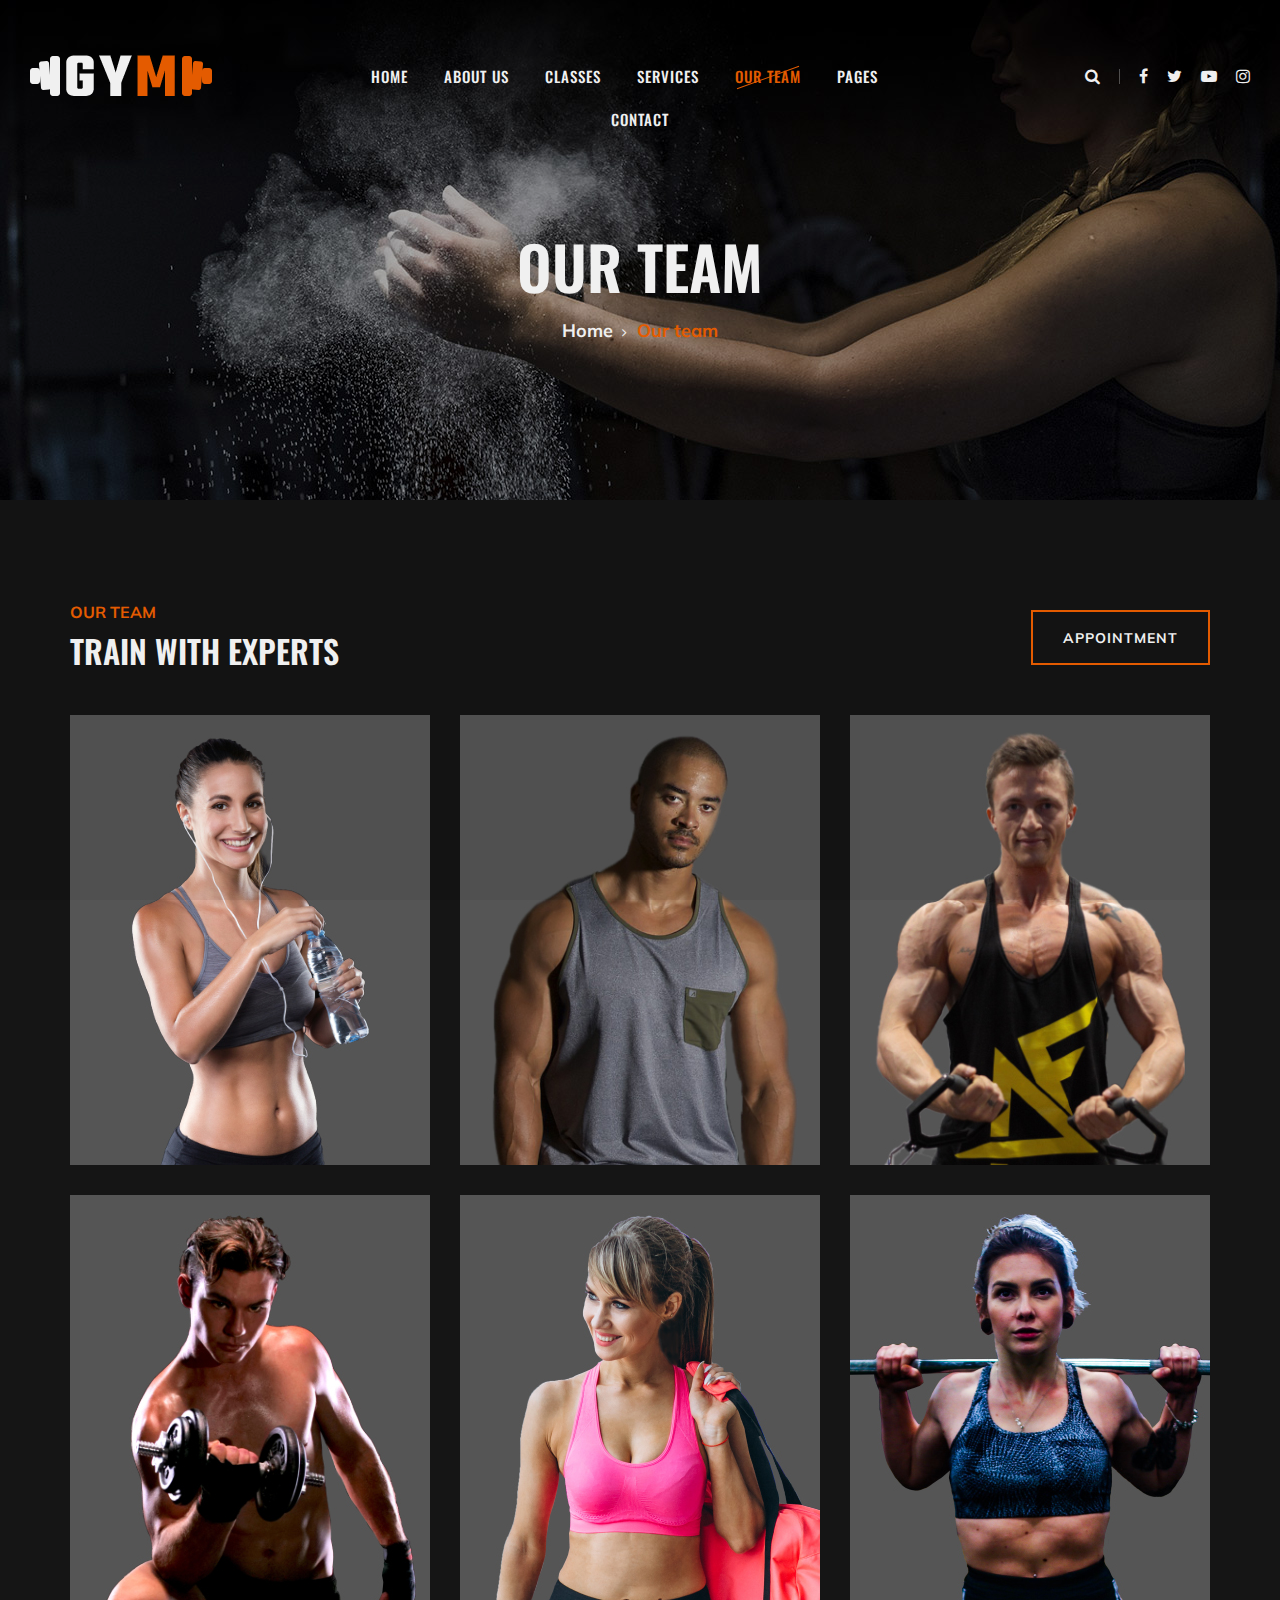
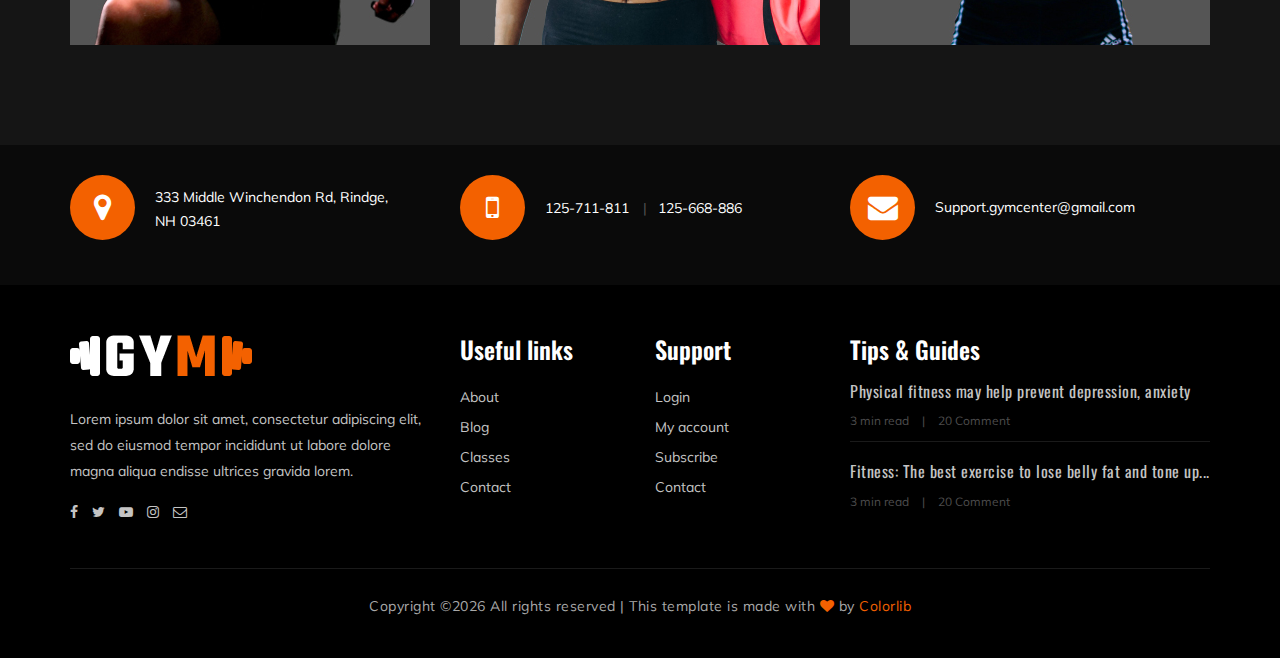
<file: team.html>
<!DOCTYPE html>
<html lang="zxx">

<head>
    <meta charset="UTF-8">
    <meta name="description" content="Workout Zone Gym">
    <meta name="keywords" content="Workout Zone, gym, fitness">
    <meta name="viewport" content="width=device-width, initial-scale=1.0">
    <meta http-equiv="X-UA-Compatible" content="ie=edge">
    <title>Workout Zone</title>

    <!-- Google Font -->
    <link href="https://fonts.googleapis.com/css?family=Muli:300,400,500,600,700,800,900&display=swap" rel="stylesheet">
    <link href="https://fonts.googleapis.com/css?family=Oswald:300,400,500,600,700&display=swap" rel="stylesheet">

    <!-- Css Styles -->
    <link rel="stylesheet" href="css/bootstrap.min.css" type="text/css">
    <link rel="stylesheet" href="css/font-awesome.min.css" type="text/css">
    <link rel="stylesheet" href="css/flaticon.css" type="text/css">
    <link rel="stylesheet" href="css/owl.carousel.min.css" type="text/css">
    <link rel="stylesheet" href="css/barfiller.css" type="text/css">
    <link rel="stylesheet" href="css/magnific-popup.css" type="text/css">
    <link rel="stylesheet" href="css/slicknav.min.css" type="text/css">
    <link rel="stylesheet" href="css/style.css" type="text/css">
</head>

<body>
    <!-- Page Preloder -->
    <div id="preloder">
        <div class="loader"></div>
    </div>

    <!-- Offcanvas Menu Section Begin -->
    <div class="offcanvas-menu-overlay"></div>
    <div class="offcanvas-menu-wrapper">
        <div class="canvas-close">
            <i class="fa fa-close"></i>
        </div>
        <div class="canvas-search search-switch">
            <i class="fa fa-search"></i>
        </div>
        <nav class="canvas-menu mobile-menu">
            <ul>
                <li><a href="./index.html">Home</a></li>
                <li><a href="./about-us.html">About Us</a></li>
                <li><a href="./class-details.html">Classes</a></li>
                <li><a href="./services.html">Services</a></li>
                <li><a href="./team.html">Our Team</a></li>
                <li><a href="#">Pages</a>
                    <ul class="dropdown">
                        <li><a href="./about-us.html">About us</a></li>
                        <li><a href="./class-timetable.html">Classes timetable</a></li>
                        <li><a href="./bmi-calculator.html">Bmi calculate</a></li>
                        <li><a href="./team.html">Our team</a></li>
                        <li><a href="./gallery.html">Gallery</a></li>
                        <li><a href="./blog.html">Our blog</a></li>
                        <li><a href="./404.html">404</a></li>
                    </ul>
                </li>
                <li><a href="./contact.html">Contact</a></li>
            </ul>
        </nav>
        <div id="mobile-menu-wrap"></div>
        <div class="canvas-social">
            <a href="#"><i class="fa fa-facebook"></i></a>
            <a href="#"><i class="fa fa-twitter"></i></a>
            <a href="#"><i class="fa fa-youtube-play"></i></a>
            <a href="#"><i class="fa fa-instagram"></i></a>
        </div>
    </div>
    <!-- Offcanvas Menu Section End -->

    <!-- Header Section Begin -->
    <header class="header-section">
        <div class="container-fluid">
            <div class="row">
                <div class="col-lg-3">
                    <div class="logo">
                        <a href="./index.html">
                            <img src="img/logo.png" alt="Workout Zone logo">
                        </a>
                    </div>
                </div>
                <div class="col-lg-6">
                    <nav class="nav-menu">
                        <ul>
                            <li><a href="./index.html">Home</a></li>
                            <li><a href="./about-us.html">About Us</a></li>
                            <li><a href="./class-details.html">Classes</a></li>
                            <li><a href="./services.html">Services</a></li>
                            <li class="active"><a href="./team.html">Our Team</a></li>
                            <li><a href="#">Pages</a>
                                <ul class="dropdown">
                                    <li><a href="./about-us.html">About us</a></li>
                                    <li><a href="./class-timetable.html">Classes timetable</a></li>
                                    <li><a href="./bmi-calculator.html">Bmi calculate</a></li>
                                    <li><a href="./team.html">Our team</a></li>
                                    <li><a href="./gallery.html">Gallery</a></li>
                                    <li><a href="./blog.html">Our blog</a></li>
                                    <li><a href="./404.html">404</a></li>
                                </ul>
                            </li>
                            <li><a href="./contact.html">Contact</a></li>
                        </ul>
                    </nav>
                </div>
                <div class="col-lg-3">
                    <div class="top-option">
                        <div class="to-search search-switch">
                            <i class="fa fa-search"></i>
                        </div>
                        <div class="to-social">
                            <a href="#"><i class="fa fa-facebook"></i></a>
                            <a href="#"><i class="fa fa-twitter"></i></a>
                            <a href="#"><i class="fa fa-youtube-play"></i></a>
                            <a href="#"><i class="fa fa-instagram"></i></a>
                        </div>
                    </div>
                </div>
            </div>
            <div class="canvas-open">
                <i class="fa fa-bars"></i>
            </div>
        </div>
    </header>
    <!-- Header End -->

    <!-- Breadcrumb Section Begin -->
    <section class="breadcrumb-section set-bg" data-setbg="img/breadcrumb-bg.jpg">
        <div class="container">
            <div class="row">
                <div class="col-lg-12 text-center">
                    <div class="breadcrumb-text">
                        <h2>Our Team</h2>
                        <div class="bt-option">
                            <a href="./index.html">Home</a>
                            <span>Our team</span>
                        </div>
                    </div>
                </div>
            </div>
        </div>
    </section>
    <!-- Breadcrumb Section End -->

    <!-- Team Section Begin -->
    <section class="team-section team-page spad">
        <div class="container">
            <div class="row">
                <div class="col-lg-12">
                    <div class="team-title">
                        <div class="section-title">
                            <span>Our Team</span>
                            <h2>TRAIN WITH EXPERTS</h2>
                        </div>
                        <a href="#" class="primary-btn btn-normal appoinment-btn">appointment</a>
                    </div>
                </div>
            </div>
            <div class="row">
                <div class="col-lg-4 col-sm-6">
                    <div class="ts-item set-bg" data-setbg="img/team/team-1.jpg">
                        <div class="ts_text">
                            <h4>Athart Rachel</h4>
                            <span>Gym Trainer</span>
                            <div class="tt_social">
                                <a href="#"><i class="fa fa-facebook"></i></a>
                                <a href="#"><i class="fa fa-twitter"></i></a>
                                <a href="#"><i class="fa fa-youtube-play"></i></a>
                                <a href="#"><i class="fa fa-instagram"></i></a>
                                <a href="#"><i class="fa  fa-envelope-o"></i></a>
                            </div>
                        </div>
                    </div>
                </div>
                <div class="col-lg-4 col-sm-6">
                    <div class="ts-item set-bg" data-setbg="img/team/team-2.jpg">
                        <div class="ts_text">
                            <h4>Athart Rachel</h4>
                            <span>Gym Trainer</span>
                            <div class="tt_social">
                                <a href="#"><i class="fa fa-facebook"></i></a>
                                <a href="#"><i class="fa fa-twitter"></i></a>
                                <a href="#"><i class="fa fa-youtube-play"></i></a>
                                <a href="#"><i class="fa fa-instagram"></i></a>
                                <a href="#"><i class="fa  fa-envelope-o"></i></a>
                            </div>
                        </div>
                    </div>
                </div>
                <div class="col-lg-4 col-sm-6">
                    <div class="ts-item set-bg" data-setbg="img/team/team-3.jpg">
                        <div class="ts_text">
                            <h4>Athart Rachel</h4>
                            <span>Gym Trainer</span>
                            <div class="tt_social">
                                <a href="#"><i class="fa fa-facebook"></i></a>
                                <a href="#"><i class="fa fa-twitter"></i></a>
                                <a href="#"><i class="fa fa-youtube-play"></i></a>
                                <a href="#"><i class="fa fa-instagram"></i></a>
                                <a href="#"><i class="fa  fa-envelope-o"></i></a>
                            </div>
                        </div>
                    </div>
                </div>
                <div class="col-lg-4 col-sm-6">
                    <div class="ts-item set-bg" data-setbg="img/team/team-4.jpg">
                        <div class="ts_text">
                            <h4>Athart Rachel</h4>
                            <span>Gym Trainer</span>
                            <div class="tt_social">
                                <a href="#"><i class="fa fa-facebook"></i></a>
                                <a href="#"><i class="fa fa-twitter"></i></a>
                                <a href="#"><i class="fa fa-youtube-play"></i></a>
                                <a href="#"><i class="fa fa-instagram"></i></a>
                                <a href="#"><i class="fa  fa-envelope-o"></i></a>
                            </div>
                        </div>
                    </div>
                </div>
                <div class="col-lg-4 col-sm-6">
                    <div class="ts-item set-bg" data-setbg="img/team/team-5.jpg">
                        <div class="ts_text">
                            <h4>Athart Rachel</h4>
                            <span>Gym Trainer</span>
                            <div class="tt_social">
                                <a href="#"><i class="fa fa-facebook"></i></a>
                                <a href="#"><i class="fa fa-twitter"></i></a>
                                <a href="#"><i class="fa fa-youtube-play"></i></a>
                                <a href="#"><i class="fa fa-instagram"></i></a>
                                <a href="#"><i class="fa  fa-envelope-o"></i></a>
                            </div>
                        </div>
                    </div>
                </div>
                <div class="col-lg-4 col-sm-6">
                    <div class="ts-item set-bg" data-setbg="img/team/team-6.jpg">
                        <div class="ts_text">
                            <h4>Athart Rachel</h4>
                            <span>Gym Trainer</span>
                            <div class="tt_social">
                                <a href="#"><i class="fa fa-facebook"></i></a>
                                <a href="#"><i class="fa fa-twitter"></i></a>
                                <a href="#"><i class="fa fa-youtube-play"></i></a>
                                <a href="#"><i class="fa fa-instagram"></i></a>
                                <a href="#"><i class="fa  fa-envelope-o"></i></a>
                            </div>
                        </div>
                    </div>
                </div>
            </div>
        </div>
    </section>
    <!-- Team Section End -->

    <!-- Get In Touch Section Begin -->
    <div class="gettouch-section">
        <div class="container">
            <div class="row">
                <div class="col-md-4">
                    <div class="gt-text">
                        <i class="fa fa-map-marker"></i>
                        <p>333 Middle Winchendon Rd, Rindge,<br/> NH 03461</p>
                    </div>
                </div>
                <div class="col-md-4">
                    <div class="gt-text">
                        <i class="fa fa-mobile"></i>
                        <ul>
                            <li>125-711-811</li>
                            <li>125-668-886</li>
                        </ul>
                    </div>
                </div>
                <div class="col-md-4">
                    <div class="gt-text email">
                        <i class="fa fa-envelope"></i>
                        <p>Support.gymcenter@gmail.com</p>
                    </div>
                </div>
            </div>
        </div>
    </div>
    <!-- Get In Touch Section End -->

    <!-- Footer Section Begin -->
    <section class="footer-section">
        <div class="container">
            <div class="row">
                <div class="col-lg-4">
                    <div class="fs-about">
                        <div class="fa-logo">
                            <a href="#"><img src="img/logo.png" alt="Workout Zone logo"></a>
                        </div>
                        <p>Lorem ipsum dolor sit amet, consectetur adipiscing elit, sed do eiusmod tempor incididunt ut
                            labore dolore magna aliqua endisse ultrices gravida lorem.</p>
                        <div class="fa-social">
                            <a href="#"><i class="fa fa-facebook"></i></a>
                            <a href="#"><i class="fa fa-twitter"></i></a>
                            <a href="#"><i class="fa fa-youtube-play"></i></a>
                            <a href="#"><i class="fa fa-instagram"></i></a>
                            <a href="#"><i class="fa  fa-envelope-o"></i></a>
                        </div>
                    </div>
                </div>
                <div class="col-lg-2 col-md-3 col-sm-6">
                    <div class="fs-widget">
                        <h4>Useful links</h4>
                        <ul>
                            <li><a href="#">About</a></li>
                            <li><a href="#">Blog</a></li>
                            <li><a href="#">Classes</a></li>
                            <li><a href="#">Contact</a></li>
                        </ul>
                    </div>
                </div>
                <div class="col-lg-2 col-md-3 col-sm-6">
                    <div class="fs-widget">
                        <h4>Support</h4>
                        <ul>
                            <li><a href="#">Login</a></li>
                            <li><a href="#">My account</a></li>
                            <li><a href="#">Subscribe</a></li>
                            <li><a href="#">Contact</a></li>
                        </ul>
                    </div>
                </div>
                <div class="col-lg-4 col-md-6">
                    <div class="fs-widget">
                        <h4>Tips & Guides</h4>
                        <div class="fw-recent">
                            <h6><a href="#">Physical fitness may help prevent depression, anxiety</a></h6>
                            <ul>
                                <li>3 min read</li>
                                <li>20 Comment</li>
                            </ul>
                        </div>
                        <div class="fw-recent">
                            <h6><a href="#">Fitness: The best exercise to lose belly fat and tone up...</a></h6>
                            <ul>
                                <li>3 min read</li>
                                <li>20 Comment</li>
                            </ul>
                        </div>
                    </div>
                </div>
            </div>
            <div class="row">
                <div class="col-lg-12 text-center">
                    <div class="copyright-text">
                        <p><!-- Link back to Colorlib can't be removed. Template is licensed under CC BY 3.0. -->
  Copyright &copy;<script>document.write(new Date().getFullYear());</script> All rights reserved | This template is made with <i class="fa fa-heart" aria-hidden="true"></i> by <a href="https://colorlib.com" target="_blank">Colorlib</a>
  <!-- Link back to Colorlib can't be removed. Template is licensed under CC BY 3.0. --></p>
                    </div>
                </div>
            </div>
        </div>
    </section>
    <!-- Footer Section End -->

    <!-- Search model Begin -->
    <div class="search-model">
        <div class="h-100 d-flex align-items-center justify-content-center">
            <div class="search-close-switch">+</div>
            <form class="search-model-form">
                <input type="text" id="search-input" placeholder="Search here.....">
            </form>
        </div>
    </div>
    <!-- Search model end -->

    <!-- Js Plugins -->
    <script src="js/jquery-3.3.1.min.js"></script>
    <script src="js/bootstrap.min.js"></script>
    <script src="js/jquery.magnific-popup.min.js"></script>
    <script src="js/masonry.pkgd.min.js"></script>
    <script src="js/jquery.barfiller.js"></script>
    <script src="js/jquery.slicknav.js"></script>
    <script src="js/owl.carousel.min.js"></script>
    <script src="js/main.js"></script>


</body>

</html>
</file>
<file: css/flaticon.css>
/*
  	Flaticon icon font: Flaticon
  	Creation date: 19/02/2019 07:27
  	*/

@font-face {
  font-family: "Flaticon";
  src: url("../fonts/Flaticon.eot");
  src: url("../fonts/Flaticon.eot?#iefix") format("embedded-opentype"),
       url("../fonts/Flaticon.woff2") format("woff2"),
       url("../fonts/Flaticon.woff") format("woff"),
       url("../fonts/Flaticon.ttf") format("truetype"),
       url("../fonts/Flaticon.svg#Flaticon") format("svg");
  font-weight: normal;
  font-style: normal;
}

@media screen and (-webkit-min-device-pixel-ratio:0) {
  @font-face {
    font-family: "Flaticon";
    src: url("../fonts/Flaticon.svg#Flaticon") format("svg");
  }
}

[class^="flaticon-"]:before, [class*=" flaticon-"]:before,
[class^="flaticon-"]:after, [class*=" flaticon-"]:after {   
  font-family: Flaticon;
  font-size: 40px;
  font-style: normal;
  margin-left: 0;
}

.flaticon-001-mattress:before { content: "\f100"; }
.flaticon-002-dumbell:before { content: "\f101"; }
.flaticon-003-weight:before { content: "\f102"; }
.flaticon-004-measuring-tape:before { content: "\f103"; }
.flaticon-005-clipboard:before { content: "\f104"; }
.flaticon-006-weight-1:before { content: "\f105"; }
.flaticon-007-rings:before { content: "\f106"; }
.flaticon-008-calendar:before { content: "\f107"; }
.flaticon-009-smartwatch:before { content: "\f108"; }
.flaticon-010-lockers:before { content: "\f109"; }
.flaticon-011-punching-ball:before { content: "\f10a"; }
.flaticon-012-bag:before { content: "\f10b"; }
.flaticon-013-balance:before { content: "\f10c"; }
.flaticon-014-heart-beat:before { content: "\f10d"; }
.flaticon-015-proteins:before { content: "\f10e"; }
.flaticon-016-fitness:before { content: "\f10f"; }
.flaticon-017-pull-up-bar:before { content: "\f110"; }
.flaticon-018-scale:before { content: "\f111"; }
.flaticon-019-bands:before { content: "\f112"; }
.flaticon-020-smartphone:before { content: "\f113"; }
.flaticon-021-tshirt:before { content: "\f114"; }
.flaticon-022-short:before { content: "\f115"; }
.flaticon-023-dumbbells:before { content: "\f116"; }
.flaticon-024-jumping-rope:before { content: "\f117"; }
.flaticon-025-fitness-1:before { content: "\f118"; }
.flaticon-026-gym:before { content: "\f119"; }
.flaticon-027-fitness-2:before { content: "\f11a"; }
.flaticon-028-weightlifting:before { content: "\f11b"; }
.flaticon-029-wheel:before { content: "\f11c"; }
.flaticon-030-dumbbells-1:before { content: "\f11d"; }
.flaticon-031-workout:before { content: "\f11e"; }
.flaticon-032-bottle:before { content: "\f11f"; }
.flaticon-033-juice:before { content: "\f120"; }
.flaticon-034-stationary-bike:before { content: "\f121"; }
.flaticon-035-punching-ball-1:before { content: "\f122"; }
.flaticon-036-timer:before { content: "\f123"; }
.flaticon-037-medal:before { content: "\f124"; }
.flaticon-038-treadmill:before { content: "\f125"; }
.flaticon-039-syringe:before { content: "\f126"; }
.flaticon-040-whistle:before { content: "\f127"; }
.flaticon-041-chest:before { content: "\f128"; }
.flaticon-042-pills:before { content: "\f129"; }
.flaticon-043-mp3:before { content: "\f12a"; }
.flaticon-044-no-smoking:before { content: "\f12b"; }
.flaticon-045-boxing-gloves:before { content: "\f12c"; }
.flaticon-046-gloves:before { content: "\f12d"; }
.flaticon-047-buck:before { content: "\f12e"; }
.flaticon-048-headgear:before { content: "\f12f"; }
.flaticon-049-hand-grip:before { content: "\f130"; }
.flaticon-050-no-fast-food:before { content: "\f131"; }
</file>
<file: css/barfiller.css>
body {
    font-family: Arial;
}

.barfiller {
    width:100%;
    height:12px;
    background:#fcfcfc;
    border:1px solid #ccc;
    position:relative;
    margin-bottom:20px;
    box-shadow: inset 1px 4px 9px -6px rgba(0,0,0,.5); 
    -moz-box-shadow: inset 1px 4px 9px -6px rgba(0,0,0,.5); 
}

.barfiller .fill {
    display:block;
    position:relative;
    width:0px;
    height:100%;
    background:#333;
    z-index:1;
}

.barfiller .tipWrap {
    display:none;
}

.barfiller .tip {
    margin-top:-30px;
    padding:2px 4px;
    font-size:11px;
    color:#fff;
    left:0px;
    position: relative;;
    z-index:2;
    background: #333;
} 

.barfiller .tip:after {
    border:solid;
    border-color:rgba(0,0,0,.8) transparent;
    border-width:6px 6px 0 6px;
    content:"";
    display:block;
    position:absolute;
    left:9px;
    top:100%;
    z-index:9
}
</file>
<file: css/style.css>
/******************************************************************
  Template Name: Gym
  Description:  Gym Fitness HTML Template
  Author: Colorlib
  Author URI: https://colorlib.com
  Version: 1.0
  Created: Colorlib
******************************************************************/

/*------------------------------------------------------------------
[Table of contents]

1.  Template default CSS
	1.1	Variables
	1.2	Mixins
	1.3	Flexbox
	1.4	Reset
2.  Helper Css
3.  Header Section
4.  Hero Section
5.  Service Section
6.  Class Section
7.  Price Plan Section
8.  Trainer Section
9.  Contact
10.  Footer Style

-------------------------------------------------------------------*/

/*----------------------------------------*/

/* Template default CSS
/*----------------------------------------*/

html,
body {
	height: 100%;
	font-family: "Muli", sans-serif;
	-webkit-font-smoothing: antialiased;
	font-smoothing: antialiased;
}

h1,
h2,
h3,
h4,
h5,
h6 {
	margin: 0;
	color: #111111;
	font-weight: 400;
	font-family: "Oswald", sans-serif;
}

h1 {
	font-size: 70px;
}

h2 {
	font-size: 36px;
}

h3 {
	font-size: 30px;
}

h4 {
	font-size: 24px;
}

h5 {
	font-size: 18px;
}

h6 {
	font-size: 16px;
}

p {
	font-size: 14px;
	font-family: "Muli", sans-serif;
	color: #a9a9a9;
	font-weight: 400;
	line-height: 24px;
	margin: 0 0 15px 0;
}

img {
	max-width: 100%;
}

input:focus,
select:focus,
button:focus,
textarea:focus {
	outline: none;
}

a:hover,
a:focus {
	text-decoration: none;
	outline: none;
	color: #fff;
}

ul,
ol {
	padding: 0;
	margin: 0;
}

/*---------------------
  Helper CSS
-----------------------*/

.section-title {
	margin-bottom: 45px;
	text-align: center;
}

.section-title span {
	font-size: 16px;
	color: #f36100;
	text-transform: uppercase;
	font-weight: 700;
}

.section-title h2 {
	color: #ffffff;
	font-size: 32px;
	font-weight: 600;
	text-transform: uppercase;
	margin-top: 8px;
}

.set-bg {
	background-repeat: no-repeat;
	background-size: cover;
	background-position: top center;
}

.spad {
	padding-top: 100px;
	padding-bottom: 100px;
}

.spad-2 {
	padding-top: 50px;
	padding-bottom: 70px;
}

.text-white h1,
.text-white h2,
.text-white h3,
.text-white h4,
.text-white h5,
.text-white h6,
.text-white p,
.text-white span,
.text-white li,
.text-white a {
	color: #fff;
}

/* buttons */

.primary-btn {
	display: inline-block;
	font-size: 14px;
	padding: 17px 30px 16px;
	color: #ffffff;
	background: #f36100;
	line-height: normal;
	letter-spacing: 1px;
	text-transform: uppercase;
	font-weight: 700;
}

.primary-btn.btn-normal {
	-webkit-transition: all 0.3s;
	-o-transition: all 0.3s;
	transition: all 0.3s;
}

.primary-btn.btn-normal:hover {
	background: #f36100;
	border-color: #f36100;
}

/* Preloder */

#preloder {
	position: fixed;
	width: 100%;
	height: 100%;
	top: 0;
	left: 0;
	z-index: 999999;
	background: #000;
}

.loader {
	width: 40px;
	height: 40px;
	position: absolute;
	top: 50%;
	left: 50%;
	margin-top: -13px;
	margin-left: -13px;
	border-radius: 60px;
	animation: loader 0.8s linear infinite;
	-webkit-animation: loader 0.8s linear infinite;
}

@keyframes loader {
	0% {
		-webkit-transform: rotate(0deg);
		transform: rotate(0deg);
		border: 4px solid #f44336;
		border-left-color: transparent;
	}
	50% {
		-webkit-transform: rotate(180deg);
		transform: rotate(180deg);
		border: 4px solid #673ab7;
		border-left-color: transparent;
	}
	100% {
		-webkit-transform: rotate(360deg);
		transform: rotate(360deg);
		border: 4px solid #f44336;
		border-left-color: transparent;
	}
}

@-webkit-keyframes loader {
	0% {
		-webkit-transform: rotate(0deg);
		border: 4px solid #f44336;
		border-left-color: transparent;
	}
	50% {
		-webkit-transform: rotate(180deg);
		border: 4px solid #673ab7;
		border-left-color: transparent;
	}
	100% {
		-webkit-transform: rotate(360deg);
		border: 4px solid #f44336;
		border-left-color: transparent;
	}
}

.spacial-controls {
	position: fixed;
	width: 111px;
	height: 91px;
	top: 0;
	right: 0;
	z-index: 999;
}

.spacial-controls .search-switch {
	display: block;
	height: 100%;
	padding-top: 30px;
	background: #323232;
	text-align: center;
	cursor: pointer;
}

.search-model {
	display: none;
	position: fixed;
	width: 100%;
	height: 100%;
	left: 0;
	top: 0;
	background: #000;
	z-index: 99999;
}

.search-model-form {
	padding: 0 15px;
}

.search-model-form input {
	width: 500px;
	font-size: 40px;
	border: none;
	border-bottom: 2px solid #333;
	background: none;
	color: #999;
}

.search-close-switch {
	position: absolute;
	width: 50px;
	height: 50px;
	background: #333;
	color: #fff;
	text-align: center;
	border-radius: 50%;
	font-size: 28px;
	line-height: 28px;
	top: 30px;
	cursor: pointer;
	-webkit-transform: rotate(45deg);
	-ms-transform: rotate(45deg);
	transform: rotate(45deg);
	display: -webkit-box;
	display: -ms-flexbox;
	display: flex;
	-webkit-box-align: center;
	-ms-flex-align: center;
	align-items: center;
	-webkit-box-pack: center;
	-ms-flex-pack: center;
	justify-content: center;
}

/*---------------------
  Header
-----------------------*/

.header-section {
	position: absolute;
	left: 0;
	top: 0;
	width: 100%;
	padding: 0 15px;
	padding-top: 55px;
	z-index: 99;
}

.logo a {
	display: inline-block;
}

.nav-menu {
	text-align: center;
}

.nav-menu ul li {
	list-style: none;
	display: inline-block;
	margin-right: 32px;
	position: relative;
	z-index: 1;
}

.nav-menu ul li .dropdown {
	position: absolute;
	left: -30px;
	top: 58px;
	width: 180px;
	background: #252525;
	z-index: 99;
	text-align: left;
	padding: 13px 0 20px;
	opacity: 0;
	visibility: hidden;
	-webkit-transition: all 0.3s;
	-o-transition: all 0.3s;
	transition: all 0.3s;
}

.nav-menu ul li .dropdown li {
	margin-right: 0;
	display: block;
}

.nav-menu ul li .dropdown li a {
	display: block;
	text-transform: none;
	padding: 6px 0 6px 30px;
	font-weight: 400;
}

.nav-menu ul li .dropdown li a:after {
	display: none;
}

.nav-menu ul li:last-child {
	margin-right: 0;
}

.nav-menu ul li.active>a {
	color: #f36100;
}

.nav-menu ul li.active>a:after {
	opacity: 1;
}

.nav-menu ul li:hover>a {
	color: #f36100;
}

.nav-menu ul li:hover>a:after {
	opacity: 1;
}

.nav-menu ul li:hover .dropdown {
	opacity: 1;
	visibility: visible;
}

.nav-menu ul li a {
	color: #ffffff;
	display: block;
	font-size: 15px;
	font-weight: 500;
	text-transform: uppercase;
	letter-spacing: 1px;
	font-family: "Oswald", sans-serif;
	padding: 10px 0px;
	position: relative;
	-webkit-transition: all 0.3s;
	-o-transition: all 0.3s;
	transition: all 0.3s;
}

.nav-menu ul li a:after {
	position: absolute;
	left: 0;
	top: 22px;
	height: 1px;
	width: 100%;
	background: #f36100;
	content: "";
	-webkit-transform: rotate(-20deg);
	-ms-transform: rotate(-20deg);
	transform: rotate(-20deg);
	opacity: 0;
	-webkit-transition: all 0.3s;
	-o-transition: all 0.3s;
	transition: all 0.3s;
}

.top-option {
	text-align: right;
	padding: 9px 0;
}

.top-option .to-search {
	display: inline-block;
	padding-right: 20px;
	position: relative;
}

.top-option .to-search:after {
	position: absolute;
	right: 0;
	top: 5px;
	height: 15px;
	width: 1px;
	background: rgba(255, 255, 255, 0.3);
	content: "";
}

.top-option .to-search i {
	font-size: 16px;
	color: #ffffff;
	cursor: pointer;
}

.top-option .to-social {
	display: inline-block;
}

.top-option .to-social a {
	display: inline-block;
	color: #ffffff;
	font-size: 16px;
	margin-left: 15px;
}

.offcanvas-menu-wrapper {
	display: none;
}

.canvas-open {
	display: none;
}

/*---------------------
  Hero Section
-----------------------*/

.hs-slider.owl-carousel .owl-item.active .hs-item .hi-text span {
	position: relative;
	top: 0;
	-webkit-transition: all 0.2s ease 0.2s;
	-o-transition: all 0.2s ease 0.2s;
	transition: all 0.2s ease 0.2s;
	opacity: 1;
}

.hs-slider.owl-carousel .owl-item.active .hs-item .hi-text h1 {
	position: relative;
	top: 0;
	-webkit-transition: all 0.4s ease 0.4s;
	-o-transition: all 0.4s ease 0.4s;
	transition: all 0.4s ease 0.4s;
	opacity: 1;
}

.hs-slider.owl-carousel .owl-item.active .hs-item .hi-text .primary-btn {
	position: relative;
	top: 0;
	-webkit-transition: all 0.6s ease 0.6s;
	-o-transition: all 0.6s ease 0.6s;
	transition: all 0.6s ease 0.6s;
	opacity: 1;
}

.hs-slider.owl-carousel .owl-nav button {
	height: 46px;
	width: 46px;
	color: #a9a9a9;
	background: rgba(255, 255, 255, 0.1);
	line-height: 46px;
	text-align: center;
	position: absolute;
	font-size: 24px;
	left: 30px;
	top: 50%;
	-webkit-transform: translateY(-23px);
	-ms-transform: translateY(-23px);
	transform: translateY(-23px);
}

.hs-slider.owl-carousel .owl-nav button.owl-next {
	left: auto;
	right: 30px;
}

.hs-slider .hs-item {
	height: 1040px;
	display: -webkit-box;
	display: -ms-flexbox;
	display: flex;
	-ms-flex-line-pack: center;
	align-content: center;
	padding-top: 355px;
}

.hs-slider .hs-item .hi-text span {
	display: block;
	font-size: 18px;
	color: #ffffff;
	text-transform: uppercase;
	font-weight: 700;
	letter-spacing: 6px;
	margin-bottom: 18px;
	position: relative;
	top: 100px;
	opacity: 0;
}

.hs-slider .hs-item .hi-text h1 {
	font-size: 80px;
	color: #ffffff;
	font-weight: 700;
	text-transform: uppercase;
	line-height: 90px;
	margin-bottom: 42px;
	position: relative;
	top: 100px;
	opacity: 0;
}

.hs-slider .hs-item .hi-text h1 strong {
	color: #f36100;
}

.hs-slider .hs-item .hi-text .primary-btn {
	position: relative;
	top: 100px;
	opacity: 0;
}

/*---------------------
  ChoseUs Section
-----------------------*/

.choseus-section {
	background: #0a0a0a;
	padding-bottom: 70px;
}

.cs-item {
	text-align: center;
	margin-bottom: 30px;
}

.cs-item:hover span {
	background: #f36100;
	color: #ffffff;
}

.cs-item span {
	height: 90px;
	width: 90px;
	background: rgba(255, 255, 255, 0.1);
	border-radius: 50%;
	display: inline-block;
	color: #f36100;
	line-height: 90px;
	text-align: center;
	-webkit-transition: all 0.3s;
	-o-transition: all 0.3s;
	transition: all 0.3s;
}

.cs-item h4 {
	color: #ffffff;
	font-size: 22px;
	font-weight: 600;
	margin-top: 24px;
	margin-bottom: 16px;
}

/*---------------------
  Classes Section
-----------------------*/

.classes-section {
	background: #151515;
	padding-bottom: 80px;
}

.classes-section .section-title {
	margin-bottom: 35px;
}

.class-item {
	overflow: hidden;
	margin-bottom: 30px;
}

.class-item .ci-pic img {
	min-width: 100%;
}

.class-item .ci-text {
	background: #0a0a0a;
	position: relative;
	padding: 10px 30px 26px 30px;
	z-index: 1;
}

.class-item .ci-text:after {
	position: absolute;
	left: -5px;
	top: -44px;
	height: 100px;
	width: 600px;
	border-top: 4px solid #464646;
	background: #0a0a0a;
	content: "";
	-webkit-transform: rotate(-5deg);
	-ms-transform: rotate(-5deg);
	transform: rotate(-5deg);
	z-index: -1;
}

.class-item .ci-text span {
	color: #f36100;
	font-size: 12px;
	text-transform: uppercase;
	font-weight: 700;
}

.class-item .ci-text h5 {
	font-size: 20px;
	color: #ffffff;
	font-weight: 600;
	text-transform: uppercase;
	margin-top: 4px;
}

.class-item .ci-text h4 {
	font-size: 26px;
	color: #ffffff;
	font-weight: 600;
	text-transform: uppercase;
	margin-top: 4px;
}

.class-item .ci-text a {
	display: inline-block;
	width: 46px;
	height: 46px;
	background: rgba(255, 255, 255, 0.1);
	line-height: 46px;
	text-align: center;
	font-size: 24px;
	color: #ffffff;
	position: absolute;
	right: 30px;
	bottom: 26px;
}

/*---------------------
  Banner Section
-----------------------*/

.banner-section {
	height: 550px;
	display: -webkit-box;
	display: -ms-flexbox;
	display: flex;
	-webkit-box-align: center;
	-ms-flex-align: center;
	align-items: center;
	-webkit-box-pack: center;
	-ms-flex-pack: center;
	justify-content: center;
}

.bs-text.service-banner .bt-tips {
	margin-bottom: 35px;
}

.bs-text h2 {
	font-size: 48px;
	color: #ffffff;
	font-weight: 700;
	text-transform: uppercase;
	margin-bottom: 25px;
}

.bs-text .bt-tips {
	font-size: 20px;
	color: #c4c4c4;
	font-weight: 700;
	text-transform: uppercase;
	margin-bottom: 45px;
}

.bs-text .primary-btn {
	background: transparent;
	border: 2px solid #f36100;
}

.bs-text .play-btn {
	display: inline-block;
	height: 70px;
	width: 70px;
	background: #f36100;
	border-radius: 50%;
	line-height: 70px;
	text-align: center;
	font-size: 36px;
	color: #ffffff;
}

/*---------------------
  Pricing Section
-----------------------*/

.pricing-section {
	background: #151515;
}

.pricing-section .section-title {
	margin-bottom: 56px;
}

.ps-item {
	text-align: center;
	padding: 40px 30px 52px;
	border: 1px solid #464646;
	-webkit-transform: skewY(-4deg);
	-ms-transform: skewY(-4deg);
	transform: skewY(-4deg);
	-webkit-transition: all 0.5s;
	-o-transition: all 0.5s;
	transition: all 0.5s;
	margin-bottom: 30px;
	position: relative;
}

.ps-item:hover {
	background: #ffffff;
	border-color: #ffffff;
}

.ps-item:hover h3 {
	color: #111111;
}

.ps-item:hover .pi-price span {
	color: #444444;
}

.ps-item:hover ul li {
	color: #111111;
	font-weight: 600;
}

.ps-item:hover .primary-btn.pricing-btn {
	background: #f36100;
}

.ps-item:hover .thumb-icon {
	opacity: 1;
	visibility: visible;
}

.ps-item h3 {
	font-size: 28px;
	color: #ffffff;
	font-weight: 600;
	margin-bottom: 16px;
	-webkit-transform: skewY(4deg);
	-ms-transform: skewY(4deg);
	transform: skewY(4deg);
}

.ps-item .pi-price {
	margin-bottom: 30px;
	-webkit-transform: skewY(4deg);
	-ms-transform: skewY(4deg);
	transform: skewY(4deg);
}

.ps-item .pi-price h2 {
	font-size: 60px;
	color: #f36100;
	font-weight: 600;
}

.ps-item .pi-price span {
	color: #c4c4c4;
	font-size: 16px;
	font-weight: 700;
	text-transform: uppercase;
}

.ps-item ul {
	margin-bottom: 40px;
	-webkit-transform: skewY(4deg);
	-ms-transform: skewY(4deg);
	transform: skewY(4deg);
}

.ps-item ul li {
	font-size: 14px;
	color: #c4c4c4;
	line-height: 32px;
	list-style: none;
}

.ps-item .primary-btn.pricing-btn {
	display: block;
	background: #333333;
	-webkit-transform: skewY(4deg);
	-ms-transform: skewY(4deg);
	transform: skewY(4deg);
}

.ps-item .thumb-icon {
	font-size: 48px;
	color: #f36100;
	position: absolute;
	left: 50px;
	bottom: 120px;
	-webkit-transform: skewY(4deg);
	-ms-transform: skewY(4deg);
	transform: skewY(4deg);
	opacity: 0;
	visibility: hidden;
}

/*---------------------
  Gallery Section
-----------------------*/

.gallery-section {
	background: #151515;
	overflow: hidden;
}

.gallery-section.gallery-page {
	padding-top: 10px;
}

.grid-sizer {
	width: calc(25% - 10px);
}

.gallery {
	margin-right: -10px;
}

.gallery .gs-item {
	height: 472px;
	width: calc(25% - 10px);
	float: left;
	margin-right: 10px;
	margin-bottom: 10px;
}

.gallery .gs-item:hover .thumb-icon {
	opacity: 1;
	visibility: visible;
}

.gallery .gs-item .thumb-icon {
	font-size: 48px;
	color: #f36100;
	display: -webkit-box;
	display: -ms-flexbox;
	display: flex;
	-webkit-box-align: center;
	-ms-flex-align: center;
	align-items: center;
	-webkit-box-pack: center;
	-ms-flex-pack: center;
	justify-content: center;
	height: 100%;
	cursor: pointer;
	opacity: 0;
	visibility: hidden;
	-webkit-transition: all 0.3s;
	-o-transition: all 0.3s;
	transition: all 0.3s;
}

.gallery .gs-item.grid-wide {
	width: calc(50% - 10px);
}

/*---------------------
  Team Section
-----------------------*/

.team-section {
	background: #151515;
}

.team-section.team-page {
	padding-bottom: 70px;
}

.team-section.team-page .ts-item {
	margin-bottom: 30px;
}

.team-section.team-page .ts-item:hover .ts_text {
	bottom: -30px;
}

.team-section.team-page .ts-item .tt_social {
	-webkit-transform: skewY(5deg);
	-ms-transform: skewY(5deg);
	transform: skewY(5deg);
	margin-top: 13px;
}

.team-section.team-page .ts-item .tt_social a {
	font-size: 14px;
	color: #c4c4c4;
	margin-right: 10px;
}

.team-section.team-page .ts-item .tt_social a:last-child {
	margin-right: 0;
}

.team-title .section-title {
	text-align: left;
	float: left;
}

.primary-btn.appoinment-btn {
	background: transparent;
	border: 2px solid #f36100;
	float: right;
	margin-top: 10px;
}

.ts-slider .col-lg-4 {
	max-width: 100%;
}

.ts-slider.owl-carousel .owl-dots {
	text-align: center;
	margin-top: 30px;
}

.ts-slider.owl-carousel .owl-dots button {
	height: 4px;
	width: 20px;
	background: #5c5c5c;
	margin-right: 15px;
	-webkit-transform: skewY(-5deg);
	-ms-transform: skewY(-5deg);
	transform: skewY(-5deg);
}

.ts-slider.owl-carousel .owl-dots button.active {
	background: #f36100;
}

.ts-slider.owl-carousel .owl-dots button:last-child {
	margin-right: 0;
}

.ts-item {
	height: 450px;
	position: relative;
	overflow: hidden;
}

.ts-item:hover .ts_text {
	bottom: -35px;
}

.ts-item .ts_text {
	padding: 40px 0 60px;
	text-align: center;
	background: #0a0a0a;
	border-top: 4px solid #464646;
	-webkit-transform: skewY(-5deg);
	-ms-transform: skewY(-5deg);
	transform: skewY(-5deg);
	position: absolute;
	left: 0;
	bottom: -250px;
	width: 100%;
	-webkit-transition: all 0.3s;
	-o-transition: all 0.3s;
	transition: all 0.3s;
}

.ts-item .ts_text h4 {
	color: #ffffff;
	font-weight: 600;
	margin-bottom: 14px;
	-webkit-transform: skewY(5deg);
	-ms-transform: skewY(5deg);
	transform: skewY(5deg);
}

.ts-item .ts_text span {
	display: block;
	font-size: 12px;
	font-weight: 700;
	color: #aaaaaa;
	text-transform: uppercase;
	-webkit-transform: skewY(5deg);
	-ms-transform: skewY(5deg);
	transform: skewY(5deg);
}

/*---------------------
  Get Touch Section
-----------------------*/

.gettouch-section {
	background: #0a0a0a;
	padding: 30px 0 15px;
}

.gt-text {
	overflow: hidden;
	margin-bottom: 30px;
}

.gt-text i {
	font-size: 30px;
	color: #ffffff;
	display: inline-block;
	height: 65px;
	width: 65px;
	background: #f36100;
	border-radius: 50%;
	line-height: 65px;
	text-align: center;
	float: left;
	margin-right: 20px;
}

.gt-text p {
	overflow: hidden;
	color: #ffffff;
	margin-bottom: 0;
	padding-top: 10px;
}

.gt-text ul {
	overflow: hidden;
	padding-top: 20px;
}

.gt-text ul li {
	list-style: none;
	font-size: 14px;
	color: #ffffff;
	margin-right: 25px;
	display: inline-block;
	position: relative;
}

.gt-text ul li:after {
	position: absolute;
	right: -18px;
	top: 0;
	content: "|";
	color: #545454;
}

.gt-text ul li:last-child {
	margin-right: 0;
}

.gt-text ul li:last-child:after {
	display: none;
}

.gt-text.email p {
	padding-top: 20px;
}

/*---------------------
  Footer
-----------------------*/

.footer-section {
	background: #000000;
	padding-top: 50px;
}

.fs-about {
	margin-bottom: 30px;
}

.fs-about .fa-logo {
	margin-bottom: 30px;
}

.fs-about .fa-logo a {
	display: inline-block;
}

.fs-about p {
	line-height: 26px;
	color: #c4c4c4;
}

.fs-about .fa-social a {
	font-size: 14px;
	color: #c4c4c4;
	margin-right: 10px;
}

.fs-about .fa-social a:last-child {
	margin-right: 0;
}

.fs-widget {
	margin-bottom: 30px;
}

.fs-widget h4 {
	color: #ffffff;
	font-weight: 600;
	margin-bottom: 18px;
}

.fs-widget ul li {
	list-style: none;
}

.fs-widget ul li a {
	font-size: 14px;
	color: #c4c4c4;
	line-height: 30px;
}

.fs-widget .fw-recent {
	margin-bottom: 20px;
	padding-bottom: 10px;
	border-bottom: 1px solid #1a1a1a;
}

.fs-widget .fw-recent:last-child {
	padding-bottom: 0;
	border: none;
}

.fs-widget .fw-recent h6 {
	margin-bottom: 6px;
}

.fs-widget .fw-recent h6 a {
	color: #c4c4c4;
	letter-spacing: 0.5px;
}

.fs-widget .fw-recent ul li {
	font-size: 12px;
	color: #4d4d4d;
	display: inline-block;
	margin-right: 25px;
	position: relative;
}

.fs-widget .fw-recent ul li:last-child:after {
	display: none;
}

.fs-widget .fw-recent ul li:after {
	position: absolute;
	right: -16px;
	top: 0;
	content: "|";
}

.copyright-text {
	font-size: 14px;
	color: #c4c4c4;
	letter-spacing: 0.5px;
	border-top: 1px solid #1a1a1a;
	padding: 25px 0;
	margin-top: 15px;
}

.copyright-text a,
.copyright-text i {
	color: #f36100;
}

/* ----------------------------------- Other Pages Styles ----------------------------------- */

/*---------------------
  Breadcrumb Section
-----------------------*/

.breadcrumb-section {
	height: 500px;
	padding-top: 230px;
}

.breadcrumb-text h2 {
	font-size: 60px;
	color: #ffffff;
	font-weight: 600;
	text-transform: uppercase;
	margin-bottom: 15px;
}

.breadcrumb-text .bt-option a {
	font-size: 18px;
	color: #ffffff;
	font-weight: 700;
	display: inline-block;
	position: relative;
	margin-right: 20px;
}

.breadcrumb-text .bt-option a:after {
	position: absolute;
	right: -14px;
	top: 6px;
	font-family: "FontAwesome";
	content: "";
	font-size: 13px;
	font-weight: 400;
}

.breadcrumb-text .bt-option span {
	font-size: 18px;
	color: #f36100;
	font-weight: 700;
}

/*---------------------
  About Us Section
-----------------------*/

.about-video {
	height: 640px;
	display: -webkit-box;
	display: -ms-flexbox;
	display: flex;
	-webkit-box-align: center;
	-ms-flex-align: center;
	align-items: center;
	-webkit-box-pack: center;
	-ms-flex-pack: center;
	justify-content: center;
}

.about-video .play-btn {
	display: inline-block;
	height: 70px;
	width: 70px;
	background: #f36100;
	border-radius: 50%;
	line-height: 70px;
	text-align: center;
	font-size: 36px;
	color: #ffffff;
}

.about-text {
	background: #000000;
	height: 640px;
	padding: 120px 70px 0 70px;
}

.about-text .section-title {
	text-align: left;
	margin-bottom: 30px;
}

.about-text .at-desc {
	margin-bottom: 27px;
}

.about-text .at-desc p {
	color: #c4c4c4;
}

.about-text .about-bar .ab-item {
	margin-bottom: 34px;
}

.about-text .about-bar .ab-item p {
	color: #ffffff;
	margin-bottom: 13px;
}

.about-text .about-bar .ab-item .barfiller {
	background: #2d2d2d;
	height: 5px;
	border: none;
	margin-bottom: 0;
}

.about-text .about-bar .ab-item .barfiller .tip {
	margin-top: 0;
	padding: 0;
	font-size: 14px;
	color: #ffffff;
	background: transparent;
	position: initial !important;
	float: right;
	margin-top: -40px;
}

.about-text .about-bar .ab-item .barfiller .tip:after {
	display: none;
}

/*---------------------
  Testimonial Section
-----------------------*/

.testimonial-section {
	background: #151515;
}

.ts_slider.owl-carousel .owl-item img {
	display: inline-block;
}

.ts_slider.owl-carousel .owl-nav button {
	height: 46px;
	width: 46px;
	color: #a9a9a9;
	background: rgba(255, 255, 255, 0.1);
	line-height: 46px;
	text-align: center;
	font-size: 24px;
	position: absolute;
	left: 30px;
	top: 50%;
	-webkit-transform: translateY(-23px);
	-ms-transform: translateY(-23px);
	transform: translateY(-23px);
}

.ts_slider.owl-carousel .owl-nav button.owl-next {
	left: auto;
	right: 30px;
}

.ts_slider .ts_item .ti_pic {
	margin-bottom: 32px;
}

.ts_slider .ts_item .ti_pic img {
	height: 200px;
	width: 200px;
	border-radius: 50%;
}

.ts_slider .ts_item .ti_text p {
	color: #fefefe;
	letter-spacing: 1px;
	margin-bottom: 20px;
}

.ts_slider .ts_item .ti_text h5 {
	color: #ffffff;
	font-weight: 600;
	text-transform: uppercase;
	margin-bottom: 8px;
}

.ts_slider .ts_item .ti_text .tt-rating i {
	font-size: 12px;
	color: #d49d09;
}

/*---------------------
  Services Section
-----------------------*/

.services-section {
	background: #151515;
}

.ss-pic img {
	height: 100%;
	min-width: 100%;
}

.ss-text {
	background: #252525;
	padding: 72px 30px;
	height: 293px;
	position: relative;
	z-index: 1;
	-webkit-transition: all 0.3s;
	-o-transition: all 0.3s;
	transition: all 0.3s;
}

.ss-text:hover {
	background: #363636;
}

.ss-text:hover a {
	color: #f36100;
}

.ss-text:hover:after {
	background: #363636;
}

.ss-text:after {
	position: absolute;
	left: -15px;
	top: 50%;
	height: 20px;
	width: 20px;
	background: #252525;
	content: "";
	-webkit-transform: rotate(45deg) translateY(-10px);
	-ms-transform: rotate(45deg) translateY(-10px);
	transform: rotate(45deg) translateY(-10px);
	z-index: -1;
	-webkit-transition: all 0.2s;
	-o-transition: all 0.2s;
	transition: all 0.2s;
}

.ss-text.second-row:after {
	left: auto;
	right: 0;
}

.ss-text h4 {
	font-size: 22px;
	color: #ffffff;
	font-weight: 600;
	margin-bottom: 10px;
}

.ss-text p {
	margin-bottom: 11px;
}

.ss-text a {
	font-size: 14px;
	color: #ffffff;
	font-weight: 700;
	text-transform: uppercase;
	-webkit-transition: all 0.3s;
	-o-transition: all 0.3s;
	transition: all 0.3s;
}

/*---------------------
  Class Timetable Section
-----------------------*/

.class-timetable-section {
	background: #151515;
}

.class-timetable-section.class-details-timetable {
	padding-top: 0;
}

.class-timetable-section .section-title {
	text-align: left;
}

.class-details-timetable_title {
	margin-bottom: 35px;
}

.class-details-timetable_title h5 {
	font-size: 20px;
	color: #ffffff;
	font-weight: 600;
}

.table-controls {
	text-align: right;
	margin-top: 14px;
	margin-bottom: 50px;
}

.table-controls ul {
	background: #000000;
	padding: 12px 30px 15px;
	display: inline-block;
}

.table-controls ul li {
	list-style: none;
	font-size: 14px;
	color: #aaaaaa;
	list-style: none;
	display: inline-block;
	margin-right: 35px;
	-webkit-transition: all 0.3s;
	-o-transition: all 0.3s;
	transition: all 0.3s;
	cursor: pointer;
	position: relative;
}

.table-controls ul li:after {
	position: absolute;
	right: -22px;
	top: 0;
	content: "/";
}

.table-controls ul li.active {
	color: #ffffff;
}

.table-controls ul li.active:after {
	color: #aaaaaa;
}

.table-controls ul li:last-child {
	margin-right: 0;
}

.table-controls ul li:last-child:after {
	display: none;
}

.class-timetable .ts-meta h5,
.class-timetable .ts-meta span {
	-webkit-transition: all 0.4s;
	-o-transition: all 0.4s;
	transition: all 0.4s;
}

.class-timetable.filtering .ts-meta h5,
.class-timetable.filtering .ts-meta span {
	opacity: 0;
}

.class-timetable.filtering .ts-meta.show h5,
.class-timetable.filtering .ts-meta.show span {
	opacity: 1;
}

.class-timetable.details-timetable td h5 {
	color: #ffffff1a;
}

.class-timetable.details-timetable td span {
	color: #363636;
}

.class-timetable.details-timetable td.hover-dp h5 {
	-webkit-transition: all 0.4s;
	-o-transition: all 0.4s;
	transition: all 0.4s;
}

.class-timetable.details-timetable td.hover-dp span {
	-webkit-transition: all 0.4s;
	-o-transition: all 0.4s;
	transition: all 0.4s;
}

.class-timetable.details-timetable td.hover-dp:hover h5 {
	color: #ffffff;
}

.class-timetable.details-timetable td.hover-dp:hover span {
	color: #a9a9a9;
}

.class-timetable.details-timetable td.dark-bg {
	background: #0a0a0a;
}

.class-timetable table {
	border: 1px solid #363636;
	text-align: center;
}

.class-timetable table thead {
	border-bottom: 1px solid #363636;
}

.class-timetable table thead tr th {
	font-size: 14px;
	color: #ffffff;
	background: #f36100;
	border-right: 1px solid #363636;
	padding: 15px 0;
	font-weight: 400;
}

.class-timetable table tbody tr td {
	width: 146px;
	padding: 35px 0;
}

.class-timetable table tbody tr td.class-time {
	font-size: 12px;
	color: #f36100;
	background: #000000;
	border: 1px solid #363636;
}

.class-timetable table tbody tr td.dark-bg {
	background: #090909;
}

.class-timetable table tbody tr td.hover-bg {
	-webkit-transition: all 0.3s;
	-o-transition: all 0.3s;
	transition: all 0.3s;
}

.class-timetable table tbody tr td.hover-bg:hover {
	background: #f36100;
}

.class-timetable table tbody tr td.blank-td {
	position: relative;
	overflow: hidden;
}

.class-timetable table tbody tr td.blank-td:after {
	position: absolute;
	left: -47px;
	top: 59px;
	width: 237px;
	height: 1px;
	background: #363636;
	content: "";
	-webkit-transform: rotate(-40deg);
	-ms-transform: rotate(-40deg);
	transform: rotate(-40deg);
}

.class-timetable table tbody tr td h5 {
	color: #ffffff;
	font-weight: 600;
	text-transform: uppercase;
	margin-bottom: 10px;
}

.class-timetable table tbody tr td span {
	display: block;
	font-size: 12px;
	color: #a9a9a9;
}

/*---------------------
  Class Details Section
-----------------------*/

.class-details-section {
	background: #151515;
	padding-bottom: 60px;
}

.class-details-text .cd-pic {
	margin-bottom: 45px;
}

.class-details-text .cd-pic img {
	min-width: 100%;
}

.class-details-text .cd-text {
	margin-bottom: 33px;
}

.class-details-text .cd-text .cd-single-item h3 {
	color: #ffffff;
	font-weight: 600;
	text-transform: uppercase;
	margin-bottom: 28px;
}

.class-details-text .cd-text .cd-single-item p {
	color: #c4c4c4;
}

.class-details-text .cd-trainer .cd-trainer-pic img {
	min-width: 100%;
}

.class-details-text .cd-trainer .cd-trainer-text {
	position: relative;
}

.class-details-text .cd-trainer .cd-trainer-text .trainer-title {
	margin-bottom: 18px;
}

.class-details-text .cd-trainer .cd-trainer-text .trainer-title h4 {
	color: #ffffff;
	font-weight: 600;
	margin-bottom: 6px;
}

.class-details-text .cd-trainer .cd-trainer-text .trainer-title span {
	font-size: 12px;
	color: #aaaaaa;
	text-transform: uppercase;
}

.class-details-text .cd-trainer .cd-trainer-text .trainer-social {
	position: absolute;
	right: 0;
	top: 20px;
}

.class-details-text .cd-trainer .cd-trainer-text .trainer-social a {
	display: inline-block;
	font-size: 14px;
	color: #c4c4c4;
	margin-right: 9px;
}

.class-details-text .cd-trainer .cd-trainer-text .trainer-social a:last-child {
	margin-right: 0;
}

.class-details-text .cd-trainer .cd-trainer-text p {
	color: #c4c4c4;
}

.class-details-text .cd-trainer .cd-trainer-text .trainer-info {
	margin-top: 28px;
	margin-bottom: 26px;
}

.class-details-text .cd-trainer .cd-trainer-text .trainer-info li {
	font-size: 14px;
	color: #c4c4c4;
	list-style: none;
	padding-bottom: 8px;
	border-bottom: 1px solid #252525;
	margin-bottom: 10px;
}

.class-details-text .cd-trainer .cd-trainer-text .trainer-info li:last-child {
	padding-bottom: 0;
	margin-bottom: 0;
	border-bottom: none;
}

.class-details-text .cd-trainer .cd-trainer-text .trainer-info li span {
	color: #ffffff;
	font-weight: 700;
	width: 150px;
	display: inline-block;
}

.sidebar-option {
	padding-left: 40px;
}

.sidebar-option .so-categories {
	margin-bottom: 40px;
}

.sidebar-option .so-categories .title {
	font-size: 20px;
	color: #ffffff;
	font-weight: 600;
	text-transform: uppercase;
	margin-bottom: 24px;
}

.sidebar-option .so-categories ul li {
	list-style: none;
}

.sidebar-option .so-categories ul li:hover a {
	color: #f36100;
}

.sidebar-option .so-categories ul li:hover a span {
	color: #ffffff;
}

.sidebar-option .so-categories ul li a {
	font-size: 14px;
	color: #c4c4c4;
	line-height: 40px;
	-webkit-transition: all 0.3s;
	-o-transition: all 0.3s;
	transition: all 0.3s;
}

.sidebar-option .so-categories ul li a span {
	font-size: 12px;
	float: right;
}

.sidebar-option .so-latest {
	margin-bottom: 60px;
}

.sidebar-option .so-latest .title {
	font-size: 20px;
	color: #ffffff;
	font-weight: 600;
	text-transform: uppercase;
	margin-bottom: 40px;
}

.sidebar-option .so-latest .latest-large {
	height: 200px;
	position: relative;
	margin-bottom: 30px;
}

.sidebar-option .so-latest .latest-large .ll-text {
	position: absolute;
	left: 0;
	bottom: 18px;
	width: 100%;
	padding: 0 25px;
}

.sidebar-option .so-latest .latest-large .ll-text h5 a {
	color: #ffffff;
	font-weight: 600;
	line-height: 23px;
}

.sidebar-option .so-latest .latest-large .ll-text ul li {
	list-style: none;
	font-size: 12px;
	color: #888888;
	position: relative;
	display: inline-block;
	margin-right: 25px;
}

.sidebar-option .so-latest .latest-large .ll-text ul li:last-child {
	margin-right: 0;
}

.sidebar-option .so-latest .latest-large .ll-text ul li:last-child:after {
	display: none;
}

.sidebar-option .so-latest .latest-large .ll-text ul li:after {
	position: absolute;
	right: -16px;
	top: 0;
	content: "|";
}

.sidebar-option .so-latest .latest-item {
	overflow: hidden;
	margin-bottom: 30px;
}

.sidebar-option .so-latest .latest-item:last-child {
	margin-bottom: 0;
}

.sidebar-option .so-latest .latest-item .li-pic {
	float: left;
	margin-right: 20px;
}

.sidebar-option .so-latest .latest-item .li-text {
	overflow: hidden;
}

.sidebar-option .so-latest .latest-item .li-text h6 a {
	font-size: 15px;
	color: #ffffff;
	line-height: 21px;
}

.sidebar-option .so-latest .latest-item .li-text .li-time {
	display: inline-block;
	font-size: 12px;
	color: #888888;
}

.sidebar-option .so-banner {
	height: 300px;
	position: relative;
}

.sidebar-option .so-banner h5 {
	font-size: 20px;
	font-weight: 600;
	color: #ffffff;
	text-transform: uppercase;
	position: absolute;
	left: 0;
	bottom: 30px;
	width: 100%;
	padding: 0 30px;
}

.sidebar-option .so-tags .title {
	font-size: 20px;
	color: #ffffff;
	font-weight: 600;
	text-transform: uppercase;
	margin-bottom: 40px;
}

.sidebar-option .so-tags a {
	display: inline-block;
	font-size: 14px;
	color: #c4c4c4;
	padding: 10px 15px;
	background: #252525;
	margin-right: 5px;
	margin-bottom: 10px;
}

/*------------------------
  Bmi Calculator Section
-------------------------*/

.bmi-calculator-section {
	background: #151515;
}

.section-title.chart-title {
	text-align: left;
}

.chart-table table {
	border: 1px solid #363636;
	width: 100%;
}

.chart-table table thead {
	border-bottom: 1px solid #363636;
}

.chart-table table thead tr th {
	background: #060606;
	font-size: 14px;
	color: #ffffff;
	font-weight: 500;
	text-transform: uppercase;
	border-right: 1px solid #363636;
	padding: 14px 0 11px 50px;
}

.chart-table table tbody tr:nth-child(even) {
	background: #111111;
}

.chart-table table tbody tr td {
	font-size: 14px;
	color: #c4c4c4;
	border-right: 1px solid #363636;
	padding: 17px 0 17px 50px;
}

.chart-table table tbody tr td.point {
	width: 200px;
}

.section-title.chart-calculate-title {
	text-align: left;
}

.chart-calculate-form p {
	color: #c4c4c4;
	margin-bottom: 24px;
}

.chart-calculate-form form input {
	font-size: 14px;
	color: #c4c4c4;
	width: 100%;
	height: 50px;
	border: 1px solid #363636;
	padding-left: 20px;
	padding-right: 5px;
	background: transparent;
	margin-bottom: 20px;
}

.chart-calculate-form form input::-webkit-input-placeholder {
	color: #c4c4c4;
}

.chart-calculate-form form input::-moz-placeholder {
	color: #c4c4c4;
}

.chart-calculate-form form input:-ms-input-placeholder {
	color: #c4c4c4;
}

.chart-calculate-form form input::-ms-input-placeholder {
	color: #c4c4c4;
}

.chart-calculate-form form input::placeholder {
	color: #c4c4c4;
}

.chart-calculate-form form button {
	font-size: 14px;
	color: #ffffff;
	text-transform: uppercase;
	font-weight: 700;
	width: 100%;
	border: none;
	padding: 15px 0;
	background: #f36100;
}

/*---------------------
  Blog Section
-----------------------*/

.blog-section {
	background: #151515;
}

.blog-section .sidebar-option {
	padding-left: 70px;
}

.blog-item {
	margin-bottom: 40px;
}

.blog-item .bi-pic {
	float: left;
}

.blog-item .bi-pic img {
	width: 360px;
	height: 240px;
	min-width: 100%;
}

.blog-item .bi-text {
	border: 1px solid #363636;
	overflow: hidden;
	height: 240px;
	padding: 32px 30px 0 30px;
}

.blog-item .bi-text h5 {
	margin-bottom: 10px;
}

.blog-item .bi-text h5 a {
	font-size: 20px;
	color: #ffffff;
	font-weight: 600;
	line-height: 28px;
}

.blog-item .bi-text ul {
	margin-bottom: 18px;
}

.blog-item .bi-text ul li {
	font-size: 12px;
	color: #888888;
	display: inline-block;
	list-style: none;
	margin-right: 25px;
	position: relative;
}

.blog-item .bi-text ul li:after {
	position: absolute;
	right: -15px;
	top: 0;
	content: "|";
}

.blog-item .bi-text ul li:last-child {
	margin-right: 0;
}

.blog-item .bi-text ul li:last-child:after {
	display: none;
}

.blog-item .bi-text p {
	color: #c4c4c4;
	line-height: 22px;
	margin-bottom: 0;
}

.blog-pagination {
	padding-top: 10px;
}

.blog-pagination a {
	display: inline-block;
	font-size: 18px;
	color: #ffffff;
	text-transform: uppercase;
	padding: 10px 20px;
	font-weight: 500;
	margin-right: 15px;
	background: #252525;
	font-family: "Oswald", sans-serif;
	-webkit-transition: all 0.3s;
	-o-transition: all 0.3s;
	transition: all 0.3s;
}

.blog-pagination a:last-child {
	margin-right: 0;
}

.blog-pagination a:hover {
	background: #555555;
}

/*--------------------------
  Blog Detils Hero Section
--------------------------*/

.blog-details-hero {
	height: 900px;
	padding-top: 365px;
}

.bh-text {
	background: rgba(0, 0, 0, 0.8);
	text-align: center;
	padding: 40px 50px 34px 50px;
}

.bh-text h3 {
	color: #ffffff;
	font-weight: 600;
	line-height: 39px;
	text-transform: uppercase;
	margin-bottom: 10px;
}

.bh-text ul li {
	font-size: 12px;
	color: #888888;
	display: inline-block;
	list-style: none;
	margin-right: 25px;
	position: relative;
}

.bh-text ul li:after {
	position: absolute;
	right: -15px;
	top: 0;
	content: "|";
}

.bh-text ul li:last-child {
	margin-right: 0;
}

.bh-text ul li:last-child:after {
	display: none;
}

/*---------------------
  Blog Details Section
-----------------------*/

.blog-details-section {
	background: #151515;
	padding-top: 80px;
	overflow: hidden;
}

.blog-details-text .blog-details-title {
	text-align: center;
	margin-bottom: 32px;
}

.blog-details-text .blog-details-title p {
	color: #c4c4c4;
}

.blog-details-text .blog-details-title p:first-child {
	margin-bottom: 25px;
}

.blog-details-text .blog-details-title h5 {
	font-size: 20px;
	color: #ffffff;
	font-weight: 600;
	padding-top: 5px;
	margin-bottom: 28px;
}

.blog-details-text .blog-details-pic {
	margin-right: -10px;
	overflow: hidden;
	margin-bottom: 22px;
}

.blog-details-text .blog-details-pic .blog-details-pic-item {
	width: calc(50% - 10px);
	float: left;
	margin-right: 10px;
	margin-bottom: 10px;
}

.blog-details-text .blog-details-pic .blog-details-pic-item img {
	min-width: 100%;
}

.blog-details-text .blog-details-desc {
	text-align: center;
	margin-bottom: 60px;
}

.blog-details-text .blog-details-desc p {
	color: #c4c4c4;
}

.blog-details-text .blog-details-quote {
	text-align: center;
	border: 2px solid #363636;
	padding: 40px 22px 25px;
	position: relative;
	margin-bottom: 30px;
}

.blog-details-text .blog-details-quote .quote-icon {
	position: absolute;
	left: 50%;
	top: -26px;
	height: 55px;
	width: 55px;
	background: #151515;
	border: 2px solid #363636;
	line-height: 47px;
	text-align: center;
	border-radius: 50%;
	-webkit-transform: translateX(-27.5px);
	-ms-transform: translateX(-27.5px);
	transform: translateX(-27.5px);
}

.blog-details-text .blog-details-quote h5 {
	font-size: 20px;
	color: #ffffff;
	line-height: 30px;
	margin-bottom: 6px;
}

.blog-details-text .blog-details-quote span {
	font-size: 15px;
	color: #888888;
	display: inline-block;
	font-weight: 700;
	text-transform: uppercase;
}

.blog-details-text .blog-details-more-desc {
	text-align: center;
	margin-bottom: 40px;
}

.blog-details-text .blog-details-more-desc p {
	color: #c4c4c4;
}

.blog-details-text .blog-details-more-desc p:first-child {
	margin-bottom: 25px;
}

.blog-details-text .blog-details-tag-share {
	text-align: center;
	margin-bottom: 100px;
}

.blog-details-text .blog-details-tag-share .tags {
	margin-bottom: 25px;
}

.blog-details-text .blog-details-tag-share .tags a {
	display: inline-block;
	font-size: 14px;
	color: #c4c4c4;
	padding: 10px 15px;
	background: #252525;
	margin-right: 5px;
	margin-bottom: 10px;
}

.blog-details-text .blog-details-tag-share .tags a:last-child {
	margin-right: 0;
}

.blog-details-text .blog-details-tag-share .share span {
	font-size: 14px;
	color: #c4c4c4;
	text-transform: uppercase;
	margin-right: 30px;
}

.blog-details-text .blog-details-tag-share .share a {
	font-size: 14px;
	color: #c4c4c4;
	margin-right: 15px;
}

.blog-details-text .blog-details-tag-share .share a:last-child {
	margin-right: 0;
}

.blog-details-text .blog-details-tag-share .share a i {
	color: #ffffff;
	margin-right: 5px;
}

.blog-details-text .blog-details-author {
	text-align: center;
	background: #0a0a0a;
	position: relative;
	padding: 70px 50px 35px 50px;
	margin-bottom: 55px;
}

.blog-details-text .blog-details-author .ba-pic {
	position: absolute;
	top: -45px;
	left: 50%;
	-webkit-transform: translateX(-45px);
	-ms-transform: translateX(-45px);
	transform: translateX(-45px);
}

.blog-details-text .blog-details-author .ba-pic img {
	height: 90px;
	width: 90px;
	border-radius: 50%;
}

.blog-details-text .blog-details-author .ba-text h5 {
	font-size: 20px;
	color: #ffffff;
	font-weight: 500;
	text-transform: uppercase;
	margin-bottom: 15px;
}

.blog-details-text .blog-details-author .ba-text p {
	color: #c4c4c4;
}

.blog-details-text .blog-details-author .ba-text .bp-social a {
	font-size: 13px;
	color: #c4c4c4;
	margin-right: 10px;
}

.blog-details-text .blog-details-author .ba-text .bp-social a:last-child {
	margin-right: 0;
}

.blog-details-text .comment-option .co-title {
	font-size: 20px;
	color: #ffffff;
	font-weight: 500;
	text-transform: uppercase;
	margin-bottom: 40px;
}

.blog-details-text .comment-option .co-widget {
	position: absolute;
	right: 0;
	top: 5px;
}

.blog-details-text .comment-option .co-widget a {
	font-size: 14px;
	color: #c4c4c4;
	margin-left: 8px;
}

.blog-details-text .comment-option .co-item {
	position: relative;
	padding-left: 30px;
	margin-bottom: 35px;
}

.blog-details-text .comment-option .co-item.reply-comment {
	margin-left: 30px;
}

.blog-details-text .comment-option .co-item:after {
	position: absolute;
	left: 0;
	top: 0;
	width: 1px;
	height: 100%;
	background: #363636;
	content: "";
}

.blog-details-text .comment-option .co-item .co-pic {
	overflow: hidden;
	margin-bottom: 12px;
}

.blog-details-text .comment-option .co-item .co-pic img {
	width: 30px;
	height: 30px;
	border-radius: 50%;
	float: left;
	margin-right: 10px;
}

.blog-details-text .comment-option .co-item .co-pic h5 {
	color: #ffffff;
	overflow: hidden;
	line-height: 30px;
}

.blog-details-text .comment-option .co-item .co-text p {
	color: #c4c4c4;
	margin-bottom: 0;
}

.leave-comment h5 {
	font-size: 20px;
	color: #ffffff;
	font-weight: 500;
	text-transform: uppercase;
	margin-bottom: 40px;
}

.leave-comment form input {
	font-size: 13px;
	color: #c4c4c4;
	width: 100%;
	height: 46px;
	border: 1px solid #363636;
	padding-left: 20px;
	padding-right: 5px;
	background: transparent;
	margin-bottom: 20px;
}

.leave-comment form input::-webkit-input-placeholder {
	color: #c4c4c4;
}

.leave-comment form input::-moz-placeholder {
	color: #c4c4c4;
}

.leave-comment form input:-ms-input-placeholder {
	color: #c4c4c4;
}

.leave-comment form input::-ms-input-placeholder {
	color: #c4c4c4;
}

.leave-comment form input::placeholder {
	color: #c4c4c4;
}

.leave-comment form textarea {
	font-size: 13px;
	color: #c4c4c4;
	width: 100%;
	height: 100px;
	border: 1px solid #363636;
	padding-left: 20px;
	padding-top: 12px;
	padding-right: 5px;
	background: transparent;
	margin-bottom: 14px;
	resize: none;
}

.leave-comment form textarea::-webkit-input-placeholder {
	color: #c4c4c4;
}

.leave-comment form textarea::-moz-placeholder {
	color: #c4c4c4;
}

.leave-comment form textarea:-ms-input-placeholder {
	color: #c4c4c4;
}

.leave-comment form textarea::-ms-input-placeholder {
	color: #c4c4c4;
}

.leave-comment form textarea::placeholder {
	color: #c4c4c4;
}

.leave-comment form button {
	font-size: 14px;
	color: #ffffff;
	text-transform: uppercase;
	font-weight: 700;
	width: 100%;
	border: none;
	padding: 14px 0 12px;
	background: #f36100;
}

/*---------------------
  Contact Section
-----------------------*/

.contact-section {
	background: #151515;
}

.section-title.contact-title {
	text-align: left;
	margin-bottom: 35px;
}

.contact-widget .cw-text {
	overflow: hidden;
	margin-bottom: 35px;
}

.contact-widget .cw-text i {
	font-size: 30px;
	color: #f36100;
	display: inline-block;
	height: 65px;
	width: 65px;
	background: #363636;
	border-radius: 50%;
	line-height: 65px;
	text-align: center;
	float: left;
	margin-right: 20px;
}

.contact-widget .cw-text p {
	overflow: hidden;
	color: #c4c4c4;
	margin-bottom: 0;
	padding-top: 10px;
}

.contact-widget .cw-text ul {
	overflow: hidden;
	padding-top: 20px;
}

.contact-widget .cw-text ul li {
	list-style: none;
	font-size: 14px;
	color: #c4c4c4;
	margin-right: 25px;
	display: inline-block;
	position: relative;
}

.contact-widget .cw-text ul li:after {
	position: absolute;
	right: -18px;
	top: 0;
	content: "|";
	color: #545454;
}

.contact-widget .cw-text ul li:last-child {
	margin-right: 0;
}

.contact-widget .cw-text ul li:last-child:after {
	display: none;
}

.contact-widget .cw-text.email p {
	padding-top: 20px;
}

.map {
	height: 550px;
	margin-top: 35px;
}

.map iframe {
	width: 100%;
}

/*---------------------
  404 Section
-----------------------*/

.section-404 {
	position: fixed;
	width: 100%;
	height: 100%;
	z-index: 999;
	background: rgba(0, 0, 0, 0.9);
	display: -webkit-box;
	display: -ms-flexbox;
	display: flex;
	-webkit-box-align: center;
	-ms-flex-align: center;
	align-items: center;
}

.text-404 {
	text-align: center;
}

.text-404 h1 {
	font-size: 200px;
	color: #ffffff;
	font-weight: 700;
	letter-spacing: 2px;
	margin-bottom: 15px;
}

.text-404 h3 {
	color: #ffffff;
	font-weight: 500;
	margin-bottom: 20px;
}

.text-404 p {
	font-size: 15px;
	color: #c4c4c4;
	margin-bottom: 43px;
}

.text-404 .search-404 {
	position: relative;
	width: 470px;
	margin: 0 auto 35px;
}

.text-404 .search-404 input {
	font-size: 15px;
	color: #ffffffb3;
	height: 46px;
	width: 100%;
	background: #f36100;
	border: none;
	padding-left: 20px;
}

.text-404 .search-404 input::-webkit-input-placeholder {
	color: #ffffffb3;
}

.text-404 .search-404 input::-moz-placeholder {
	color: #ffffffb3;
}

.text-404 .search-404 input:-ms-input-placeholder {
	color: #ffffffb3;
}

.text-404 .search-404 input::-ms-input-placeholder {
	color: #ffffffb3;
}

.text-404 .search-404 input::placeholder {
	color: #ffffffb3;
}

.text-404 .search-404 button {
	font-size: 16px;
	color: #ffffff;
	background: transparent;
	border: none;
	position: absolute;
	right: 0;
	top: 0;
	padding: 11px 20px 11px;
}

.text-404 a {
	font-size: 15px;
	color: #ffffff;
	font-weight: 700;
	text-transform: uppercase;
	position: relative;
	display: inline-block;
}

.text-404 a:after {
	position: absolute;
	left: 0;
	bottom: -5px;
	height: 1px;
	width: 100%;
	background: #252525;
	content: "";
}

.text-404 a i {
	color: #f36100;
	margin-right: 5px;
}

/*--------------------------------- Responsive Media Quaries -----------------------------*/

@media only screen and (min-width: 1650px) and (max-width: 1920px) {
	.nav-menu ul li {
		margin-right: 60px;
	}
}

@media only screen and (min-width: 1200px) {
	.container {
		max-width: 1170px;
	}
}

/* Medium Device = 1200px */

@media only screen and (min-width: 992px) and (max-width: 1199px) {
	.nav-menu ul li {
		margin-right: 5px;
	}
	.ps-item .thumb-icon {
		left: 15px;
	}
	.blog-item .bi-pic {
		float: none;
	}
	.blog-item .bi-text {
		height: auto;
		padding: 32px 30px 30px 30px;
	}
	.blog-item .bi-pic img {
		height: auto;
	}
}

/* Tablet Device = 768px */

@media only screen and (min-width: 768px) and (max-width: 991px) {
	.about-text {
		height: auto;
		padding: 120px 70px 60px 70px;
	}
	.blog-section .sidebar-option {
		padding-left: 0;
	}
	.blog-item .bi-pic {
		float: none;
	}
	.blog-item .bi-text {
		height: auto;
		padding: 32px 30px 30px 30px;
	}
	.class-details-text .cd-trainer .cd-trainer-text {
		padding-top: 30px;
	}
	.sidebar-option {
		padding-left: 0;
		padding-top: 30px;
	}
	.chart-table {
		margin-bottom: 30px;
	}
	.table-controls {
		text-align: left;
		margin-top: 0;
		margin-bottom: 30px;
	}
	.ss-text:after {
		display: none;
	}
	.ss-text {
		padding: 72px 60px;
		margin-bottom: 30px;
	}
	.class-item .ci-text:after {
		width: 750px;
	}
	.ts_slider.owl-carousel .owl-nav button {
		left: 0;
	}
	.ts_slider.owl-carousel .owl-nav button.owl-next {
		right: 0;
	}
	.hs-slider.owl-carousel .owl-nav button {
		left: 0;
	}
	.hs-slider.owl-carousel .owl-nav button.owl-next {
		right: 0;
	}
	.offcanvas-menu-overlay {
		position: fixed;
		left: 0;
		top: 0;
		background: rgba(0, 0, 0, 0.7);
		z-index: 999;
		height: 100%;
		width: 100%;
		visibility: hidden;
		-webkit-transition: 0.3s;
		-o-transition: 0.3s;
		transition: 0.3s;
	}
	.offcanvas-menu-overlay.active {
		visibility: visible;
	}
	.canvas-open {
		position: absolute;
		right: 40px;
		top: 61px;
		font-size: 22px;
		width: 30px;
		height: 30px;
		color: #ffffff;
		border: 1px solid #ffffff;
		border-radius: 2px;
		line-height: 29px;
		text-align: center;
		z-index: 1;
		display: block;
		cursor: pointer;
	}
	.offcanvas-menu-wrapper {
		position: fixed;
		left: -300px;
		top: 0;
		width: 300px;
		z-index: 999;
		background: #ffffff;
		overflow-y: auto;
		height: 100%;
		opacity: 0;
		visibility: hidden;
		-webkit-transition: all 0.5s;
		-o-transition: all 0.5s;
		transition: all 0.5s;
		padding: 50px 30px 30px 30px;
		display: block;
	}
	.offcanvas-menu-wrapper.show-offcanvas-menu-wrapper {
		left: 0;
		opacity: 1;
		visibility: visible;
	}
	.offcanvas-menu-wrapper .canvas-close {
		font-size: 22px;
		width: 30px;
		height: 30px;
		border: 1px solid #151515;
		border-radius: 2px;
		text-align: center;
		line-height: 27px;
		position: absolute;
		right: 20px;
		top: 20px;
		cursor: pointer;
	}
	.offcanvas-menu-wrapper .canvas-search {
		font-size: 18px;
		text-align: center;
		margin-bottom: 20px;
		cursor: pointer;
	}
	.offcanvas-menu-wrapper .canvas-menu {
		display: none;
	}
	.offcanvas-menu-wrapper .canvas-social {
		text-align: center;
		padding-top: 20px;
	}
	.offcanvas-menu-wrapper .canvas-social a {
		display: inline-block;
		font-size: 16px;
		color: #363636;
		margin-right: 6px;
	}
	.offcanvas-menu-wrapper .canvas-social a:last-child {
		margin-right: 0;
	}
	.offcanvas-menu-wrapper .slicknav_btn {
		display: none;
	}
	.offcanvas-menu-wrapper .slicknav_menu {
		background: transparent;
		padding: 0;
	}
	.offcanvas-menu-wrapper .slicknav_nav {
		display: block !important;
	}
	.offcanvas-menu-wrapper .slicknav_nav ul {
		margin: 0;
	}
	.offcanvas-menu-wrapper .slicknav_nav .slicknav_row,
	.offcanvas-menu-wrapper .slicknav_nav a {
		padding: 10px 0;
		margin: 0;
		color: #151515;
		border-bottom: 1px solid #151515;
		font-weight: 500;
		font-family: "Oswald", sans-serif;
		font-size: 15px;
	}
	.offcanvas-menu-wrapper .slicknav_nav .slicknav_row:hover {
		border-radius: 0;
		background: transparent;
		color: #f36100;
	}
	.offcanvas-menu-wrapper .slicknav_nav a:hover {
		border-radius: 0;
		background: transparent;
		color: #f36100;
	}
	.nav-menu {
		display: none;
	}
	.top-option {
		display: none;
	}
	.grid-sizer {
		width: calc(50% - 10px);
	}
	.gallery .gs-item {
		width: calc(50% - 10px);
		float: none;
	}
	.gallery .gs-item.grid-wide {
		width: 100%;
	}
	.blog-item .bi-pic img {
		height: auto;
	}
}

/* Wide Mobile = 480px */

@media only screen and (max-width: 767px) {
	.offcanvas-menu-overlay {
		position: fixed;
		left: 0;
		top: 0;
		background: rgba(0, 0, 0, 0.7);
		z-index: 999;
		height: 100%;
		width: 100%;
		visibility: hidden;
		-webkit-transition: 0.3s;
		-o-transition: 0.3s;
		transition: 0.3s;
	}
	.offcanvas-menu-overlay.active {
		visibility: visible;
	}
	.canvas-open {
		position: absolute;
		right: 40px;
		top: 61px;
		font-size: 22px;
		width: 30px;
		height: 30px;
		color: #ffffff;
		border: 1px solid #ffffff;
		border-radius: 2px;
		line-height: 29px;
		text-align: center;
		z-index: 1;
		display: block;
		cursor: pointer;
	}
	.offcanvas-menu-wrapper {
		position: fixed;
		left: -300px;
		top: 0;
		width: 300px;
		z-index: 999;
		background: #ffffff;
		overflow-y: auto;
		height: 100%;
		opacity: 0;
		visibility: hidden;
		-webkit-transition: all 0.5s;
		-o-transition: all 0.5s;
		transition: all 0.5s;
		padding: 50px 30px 30px 30px;
		display: block;
	}
	.offcanvas-menu-wrapper.show-offcanvas-menu-wrapper {
		left: 0;
		opacity: 1;
		visibility: visible;
	}
	.offcanvas-menu-wrapper .canvas-close {
		font-size: 22px;
		width: 30px;
		height: 30px;
		border: 1px solid #151515;
		border-radius: 2px;
		text-align: center;
		line-height: 27px;
		position: absolute;
		right: 20px;
		top: 20px;
		cursor: pointer;
	}
	.offcanvas-menu-wrapper .canvas-search {
		font-size: 18px;
		text-align: center;
		margin-bottom: 20px;
		cursor: pointer;
	}
	.offcanvas-menu-wrapper .canvas-menu {
		display: none;
	}
	.offcanvas-menu-wrapper .canvas-social {
		text-align: center;
		padding-top: 20px;
	}
	.offcanvas-menu-wrapper .canvas-social a {
		display: inline-block;
		font-size: 16px;
		color: #363636;
		margin-right: 6px;
	}
	.offcanvas-menu-wrapper .canvas-social a:last-child {
		margin-right: 0;
	}
	.offcanvas-menu-wrapper .slicknav_btn {
		display: none;
	}
	.offcanvas-menu-wrapper .slicknav_menu {
		background: transparent;
		padding: 0;
	}
	.offcanvas-menu-wrapper .slicknav_nav {
		display: block !important;
	}
	.offcanvas-menu-wrapper .slicknav_nav ul {
		margin: 0;
	}
	.offcanvas-menu-wrapper .slicknav_nav .slicknav_row,
	.offcanvas-menu-wrapper .slicknav_nav a {
		padding: 10px 0;
		margin: 0;
		color: #151515;
		border-bottom: 1px solid #151515;
		font-weight: 500;
		font-family: "Oswald", sans-serif;
		font-size: 15px;
	}
	.offcanvas-menu-wrapper .slicknav_nav .slicknav_row:hover {
		border-radius: 0;
		background: transparent;
		color: #f36100;
	}
	.offcanvas-menu-wrapper .slicknav_nav .slicknav_row:hover a {
		color: #f36100;
	}
	.offcanvas-menu-wrapper .slicknav_nav a:hover {
		border-radius: 0;
		background: transparent;
		color: #f36100;
	}
	.nav-menu {
		display: none;
	}
	.top-option {
		display: none;
	}
	.gallery .gs-item {
		width: 100%;
		float: none;
	}
	.gallery .gs-item.grid-wide {
		width: 100%;
	}
	.about-text {
		height: auto;
		padding: 120px 70px 60px 70px;
	}
	.class-timetable {
		overflow-x: auto;
	}
	.chart-table {
		overflow-x: auto;
	}
	.blog-section .p-0 {
		padding: 15px !important;
	}
	.blog-section .sidebar-option {
		padding-left: 0;
	}
	.blog-item .bi-pic {
		float: none;
	}
	.blog-item .bi-text {
		height: auto;
		padding: 32px 30px 30px 30px;
	}
	.class-details-text .cd-trainer .cd-trainer-text {
		padding-top: 30px;
	}
	.sidebar-option {
		padding-left: 0;
		padding-top: 30px;
	}
	.chart-table {
		margin-bottom: 30px;
	}
	.table-controls {
		text-align: left;
		margin-top: 0;
		margin-bottom: 30px;
	}
	.ss-text:after {
		display: none;
	}
	.ss-text {
		padding: 72px 60px;
		height: auto;
	}
	.class-item .ci-text:after {
		width: 750px;
	}
	.hs-slider .hs-item {
		height: auto;
		padding: 250px 0 150px;
	}
	.hs-slider .hs-item .hi-text h1 {
		font-size: 48px;
		line-height: normal;
	}
	.ts_slider.owl-carousel .owl-nav button {
		left: 0;
	}
	.ts_slider.owl-carousel .owl-nav button.owl-next {
		right: 0;
	}
	.hs-slider.owl-carousel .owl-nav button {
		left: 0;
	}
	.hs-slider.owl-carousel .owl-nav button.owl-next {
		right: 0;
	}
	.ss-pic img {
		height: auto;
	}
	.ss-text {
		margin-bottom: 20px;
	}
	.blog-item .bi-pic img {
		height: auto;
	}
	.blog-details-hero {
		height: auto;
		padding: 160px 0 100px;
	}
	.text-404 .search-404 {
		width: 100%;
	}
	.search-model-form input {
		width: 100%;
	}
}

/* Small Device = 320px */

@media only screen and (max-width: 479px) {
	.primary-btn.appoinment-btn {
		float: none;
		margin-top: 0;
	}
	.hs-slider .hs-item .hi-text h1 {
		font-size: 38px;
		line-height: normal;
	}
	.team-title {
		margin-bottom: 20px;
	}
	.about-text {
		padding: 70px 15px 60px;
	}
	.blog-details-section .p-0 {
		padding: 15px !important;
	}
	.text-404 h1 {
		font-size: 160px;
	}
	.breadcrumb-text h2 {
		font-size: 38px;
	}
	.text-404 h1 {
		font-size: 80px;
	}
	.blog-details-text .blog-details-author {
		padding: 70px 15px 35px;
	}
	.search-model-form input {
		font-size: 28px;
	}
}
</file>
